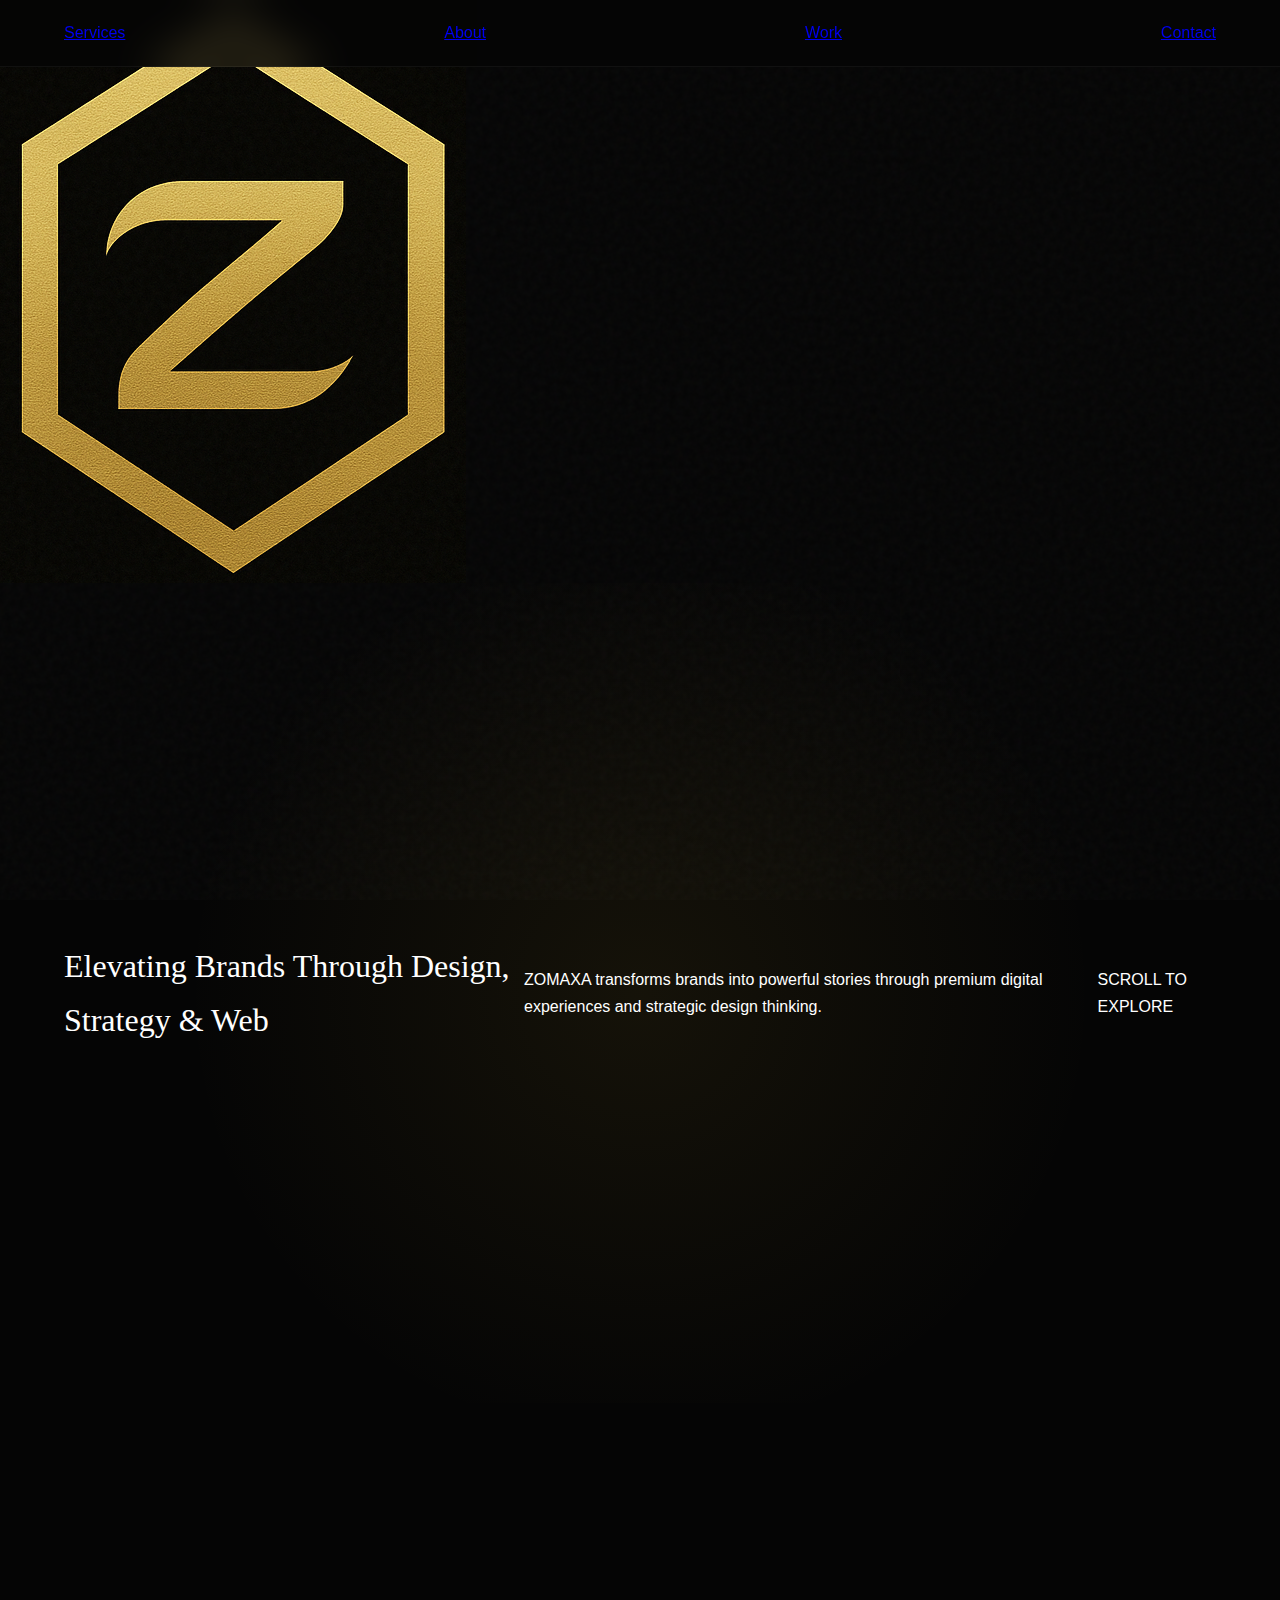
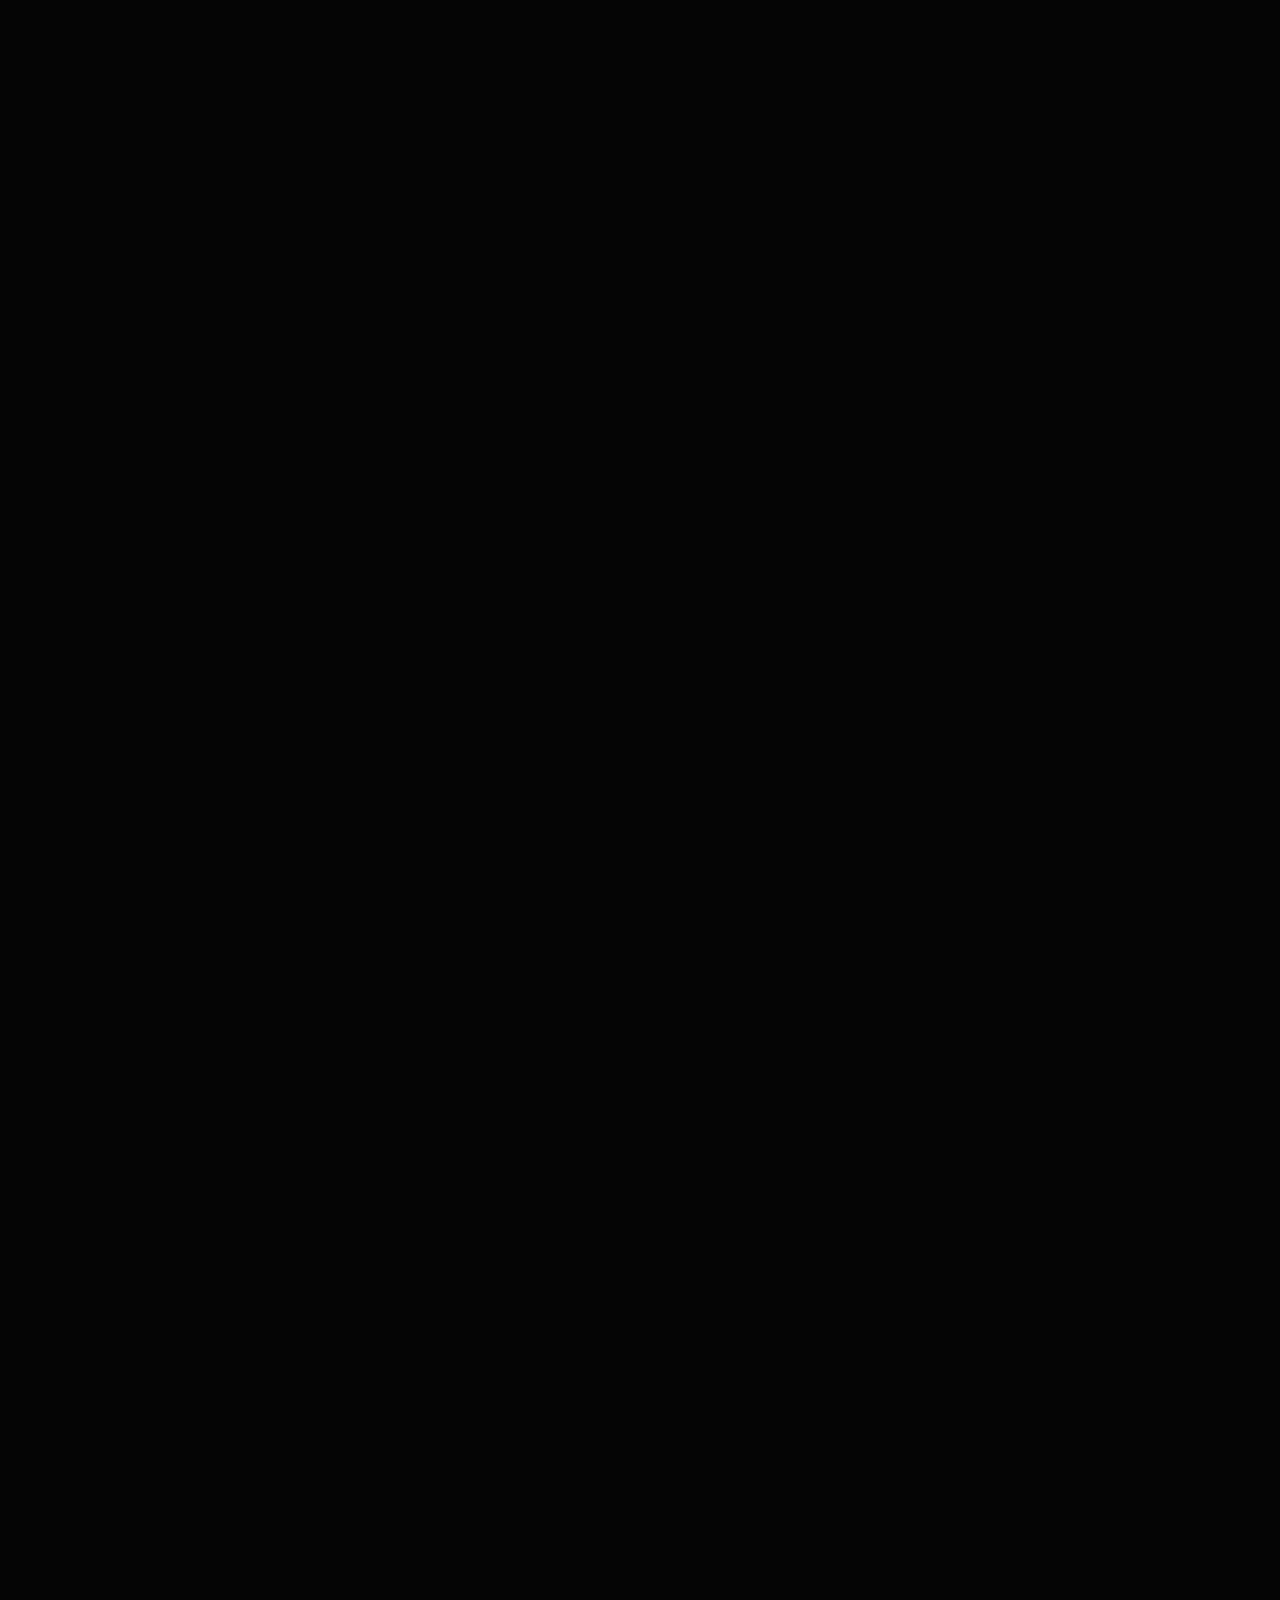
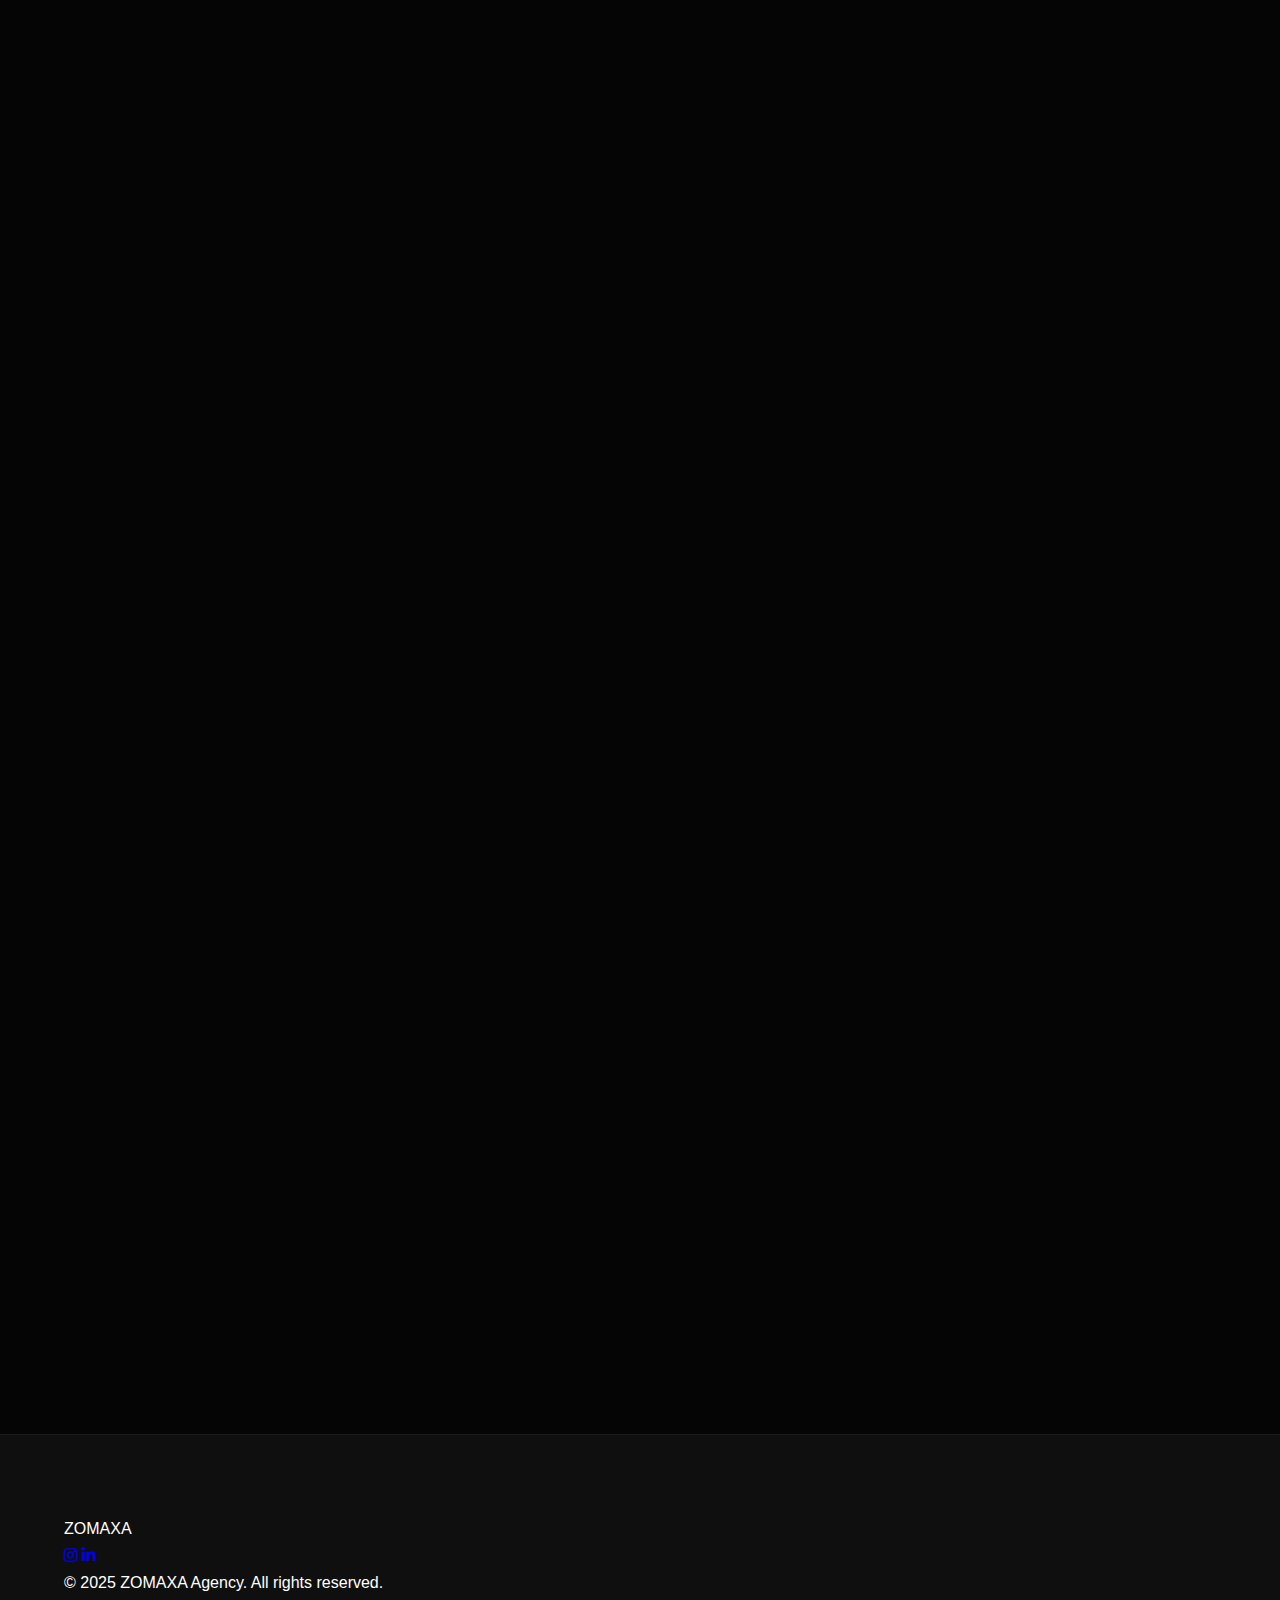
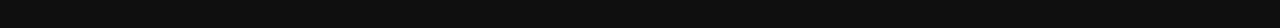
<file: index.html>
<!DOCTYPE html>
<html lang="en">
<head>
    <meta charset="UTF-8">
    <meta name="viewport" content="width=device-width, initial-scale=1.0">
    <title>ZOMAXA | Premium Creative Agency</title>
    <link rel="stylesheet" href="https://cdnjs.cloudflare.com/ajax/libs/font-awesome/6.4.0/css/all.min.css">
    <link href="https://fonts.googleapis.com/css2?family=Playfair+Display:wght@400;700;800&family=Montserrat:wght@300;400;500;600;700&display=swap" rel="stylesheet">
    <link rel="stylesheet" href="style.css">
    <link rel="icon" href="favicon.ico" type="image/x-icon">
       </head>
<body>
    <!-- Header -->
    <header class="navbar">
  <div class="logo"><img src="/images/ZOMAXA.png" alt="ZOMAXA" /></div>
  <div class="hamburger">
    <span class="bar"></span>
    <span class="bar"></span>
    <span class="bar"></span>
  </div>
  <nav class="nav-menu">
    <a href="#services">Services</a>
    <a href="#about">About</a>
    <a href="#work">Work</a>
    <a href="#contact">Contact</a>
  </nav>
</header>

    <!-- Hero Section -->
    <section class="hero" id="hero">
        <h1>Elevating Brands Through <span>Design</span>, <span>Strategy</span> & <span>Web</span></h1>
        <p>ZOMAXA transforms brands into powerful stories through premium digital experiences and strategic design thinking.</p>
        <div class="scroll-indicator">
            <span>SCROLL TO EXPLORE</span>
            <div class="line"></div>
        </div>
    </section>

    <!-- Services Section -->
    <section class="services" id="services">
        <div class="section-header">
            <h2>What We Do</h2>
            <p>We craft exceptional digital experiences that elevate your brand and drive measurable results.</p>
        </div>
        <div class="services-grid">
            <div class="service-card">
                <div class="service-icon">
                    <i class="fas fa-chess"></i>
                </div>
                <h3>Strategy</h3>
                <p>Data-driven brand strategies that position you for market leadership and sustainable growth.</p>
            </div>
            <div class="service-card">
                <div class="service-icon">
                    <i class="fas fa-paint-brush"></i>
                </div>
                <h3>Design</h3>
                <p>Award-winning visual design that communicates your unique value proposition with elegance.</p>
            </div>
            <div class="service-card">
                <div class="service-icon">
                    <i class="fas fa-video"></i>
                </div>
                <h3>Reels</h3>
                <p>Captivating short-form video content designed for maximum engagement and brand recall.</p>
            </div>
            <div class="service-card">
                <div class="service-icon">
                    <i class="fas fa-laptop-code"></i>
                </div>
                <h3>Web</h3>
                <p>High-performance websites and digital platforms engineered for seamless user experiences.</p>
            </div>
            <div class="service-card">
                <div class="service-icon">
                    <i class="fas fa-crown"></i>
                </div>
                <h3>Branding</h3>
                <p>Comprehensive brand identity systems that resonate with your target audience across all touchpoints.</p>
            </div>
        </div>
    </section>

    <!-- About Section -->
    <section class="about" id="about">
        <div class="about-container">
            <div class="about-content">
                <h2>About ZOMAXA</h2>
                <p>
                ZOMAXA is a creative agency built for modern brands that want to stand out with intention. We blend strategy, design, photography, and web to deliver bold, luxurious experiences — online and beyond. From scroll-stopping content to custom websites and brand identities, we handle the full creative journey. Led by Shaarif, with core teammates Muhammed and Faris, our small team moves fast, thinks sharp, and delivers visuals and systems that work. At ZOMAXA, every brand becomes a statement.</p>
                
                <div class="about-stats">
                    <div class="stat-item">
                        <div class="stat-value">1</div>
                        <div class="stat-label">Years Experience</div>
                    </div>
                    <div class="stat-item">
                        <div class="stat-value">5+</div>
                        <div class="stat-label">Projects</div>
                    </div>
                    <div class="stat-item">
                        <div class="stat-value">98%</div>
                        <div class="stat-label">Client Retention</div>
                    </div>
                </div>
            </div>
            
            <div class="about-visual">
                <div class="visual-element">
                    <div style="font-size: 4rem; color: rgba(212, 175, 55, 0.2);">Z</div>
                </div>
            </div>
        </div>
    </section>

    <!-- Work Section -->
    <section class="work" id="work">
        <div class="section-header">
            <h2>Our Work</h2>
            <p>Explore our portfolio of transformative brand experiences</p>
        </div>
        <div class="work-grid">
            <div class="project-card">
                <div class="project-image">C</div>
                <div class="project-overlay">
                    <h3>Cosmatrix</h3>
                    <p>Complete brand identity and e-commerce experience for luxury beauty brand</p>
                    <div class="project-tags">
                        <span class="tag">Branding</span>
                        <span class="tag">Web Design</span>
                        <span class="tag">E-commerce</span>
                    </div>
                </div>
            </div>
            <div class="project-card">
                <div class="project-image">A</div>
                <div class="project-overlay">
                    <h3>Aurum Financial</h3>
                    <p>Corporate identity and responsive web platform for investment firm</p>
                    <div class="project-tags">
                        <span class="tag">Strategy</span>
                        <span class="tag">UI/UX</span>
                        <span class="tag">Development</span>
                    </div>
                </div>
            </div>
            <div class="project-card">
                <div class="project-image">V</div>
                <div class="project-overlay">
                    <h3>Voyager Travel</h3>
                    <p>Digital rebrand and booking experience for boutique travel agency</p>
                    <div class="project-tags">
                        <span class="tag">Rebranding</span>
                        <span class="tag">Web App</span>
                        <span class="tag">Content</span>
                    </div>
                </div>
            </div>
            <div class="project-card">
                <div class="project-image">N</div>
                <div class="project-overlay">
                    <h3>Noir Restaurant</h3>
                    <p>Complete identity and digital presence for Michelin-star restaurant</p>
                    <div class="project-tags">
                        <span class="tag">Branding</span>
                        <span class="tag">Social Media</span>
                        <span class="tag">Motion</span>
                    </div>
                </div>
            </div>
        </div>
    </section>

    <!-- Contact Section -->
    <section class="contact" id="contact">
        <div class="contact-container">
            <div class="contact-info">
                <h2>Get In Touch</h2>
                <p>Ready to elevate your brand? Reach out to discuss how we can transform your digital presence.</p>
                
                <div class="contact-details">
                    <div class="contact-item">
                        <div class="contact-icon">
                            <i class="fas fa-map-marker-alt"></i>
                        </div>
                        <div class="contact-text">
                            <h4>Location</h4>
                            <p>Bangalore,India</p>
                            <p>bhatkal,karnataka,India</p>
                        </div>
                    </div>
                    
                    <div class="contact-item">
                        <div class="contact-icon">
                            <i class="fas fa-envelope"></i>
                        </div>
                        <div class="contact-text">
                            <h4>Email</h4>
                            <p><a href="mailto:zomaxa.agency@gmail.com">zomaxa.agency@gmail.com</a></p>
                        </div>
                    </div>
                    
                    <div class="contact-item">
                        <div class="contact-icon">
                            <i class="fas fa-phone-alt"></i>
                        </div>
                        <div class="contact-text">
                            <h4>Phone</h4>
                            <p><a href="tel:+918904198424">+91 8904198424</a></p>
                        </div>
                    </div>
                    
                    <div class="contact-item">
                        <div class="contact-icon">
                            <i class="fab fa-instagram"></i>
                        </div>
                        <div class="contact-text">
                            <h4>Instagram</h4>
                            <p><a href="https://instagram.com/zomaxa.media" target="_blank">@zomaxa.media</a></p>
                        </div>
                    </div>
                </div>
            </div>
            
            <div class="contact-form">
                <form action="https://formsubmit.co/zomaxa.agency@gmail.com" method="POST">
                  <!-- Prevent spam & customize -->
                  <input type="hidden" name="_captcha" value="false">
                  <input type="hidden" name="_template" value="box">
                  <input type="hidden" name="_autoresponse" value="Thank you for contacting ZOMAXA. We'll get back to you soon.">

                  <div class="form-group">
                    <label for="name">Full Name</label>
                    <input type="text" id="name" name="name" class="form-control" placeholder="Enter your name" required>
                  </div>

                  <div class="form-group">
                    <label for="email">Email Address</label>
                    <input type="email" id="email" name="email" class="form-control" placeholder="Enter your email" required>
                  </div>

                  <div class="form-group">
                    <label for="subject">Subject</label>
                    <input type="text" id="subject" name="subject" class="form-control" placeholder="What is this regarding?" required>
                  </div>

                  <div class="form-group">
                    <label for="message">Message</label>
                    <textarea id="message" name="message" class="form-control" placeholder="Tell us about your project" required></textarea>
                  </div>

                  <button type="submit" class="submit-btn">Send Message</button>
                </form>
            </div>
        </div>
    </section>

    <!-- CTA Section -->
    <section class="cta">
        <h2>Ready to Elevate Your Brand?</h2>
        <p>Connect with us on Instagram to discuss how we can transform your digital presence.</p>
        <a href="https://www.instagram.com/zomaxa.media" target="_blank" class="cta-button">
            <i class="fab fa-instagram"></i> DM Us on Instagram
        </a>
    </section>

    <!-- Footer -->
    <footer>
        <div class="footer-content">
            <div class="footer-logo">ZOMAXA</div>
            <div class="social-links">
                <a href="https://www.instagram.com/zomaxa.media" target="_blank" ><i class="fab fa-instagram"></i></a>
                <a href="https://www.linkedin.com/in/zomaxa-agency-ba5084372/" target="_blank"><i class="fab fa-linkedin-in"></i></a>
            </div>
            <div class="copyright">
                &copy; 2025 ZOMAXA Agency. All rights reserved.
            </div>
        </div>
    </footer>
    <!-- Scripts -->
    <script src="script.js"></script>
</body>
</html>
</file>
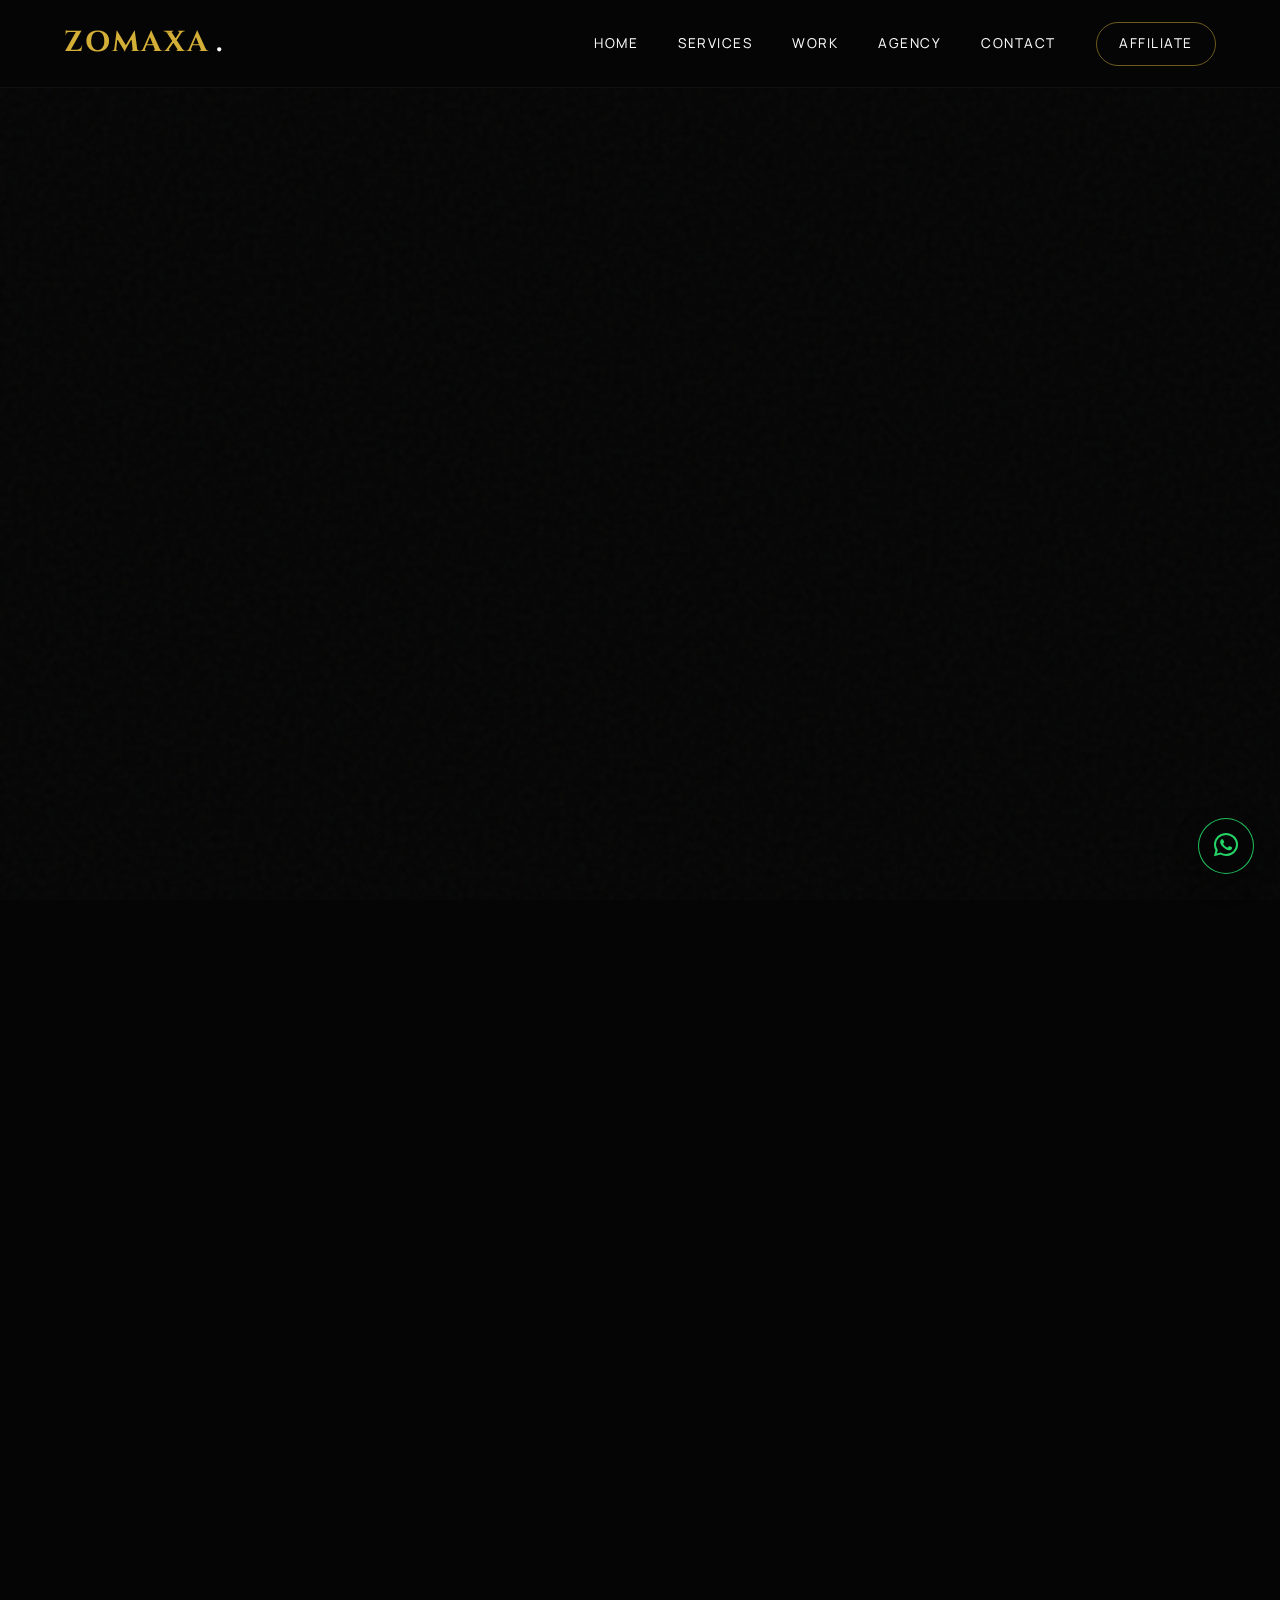
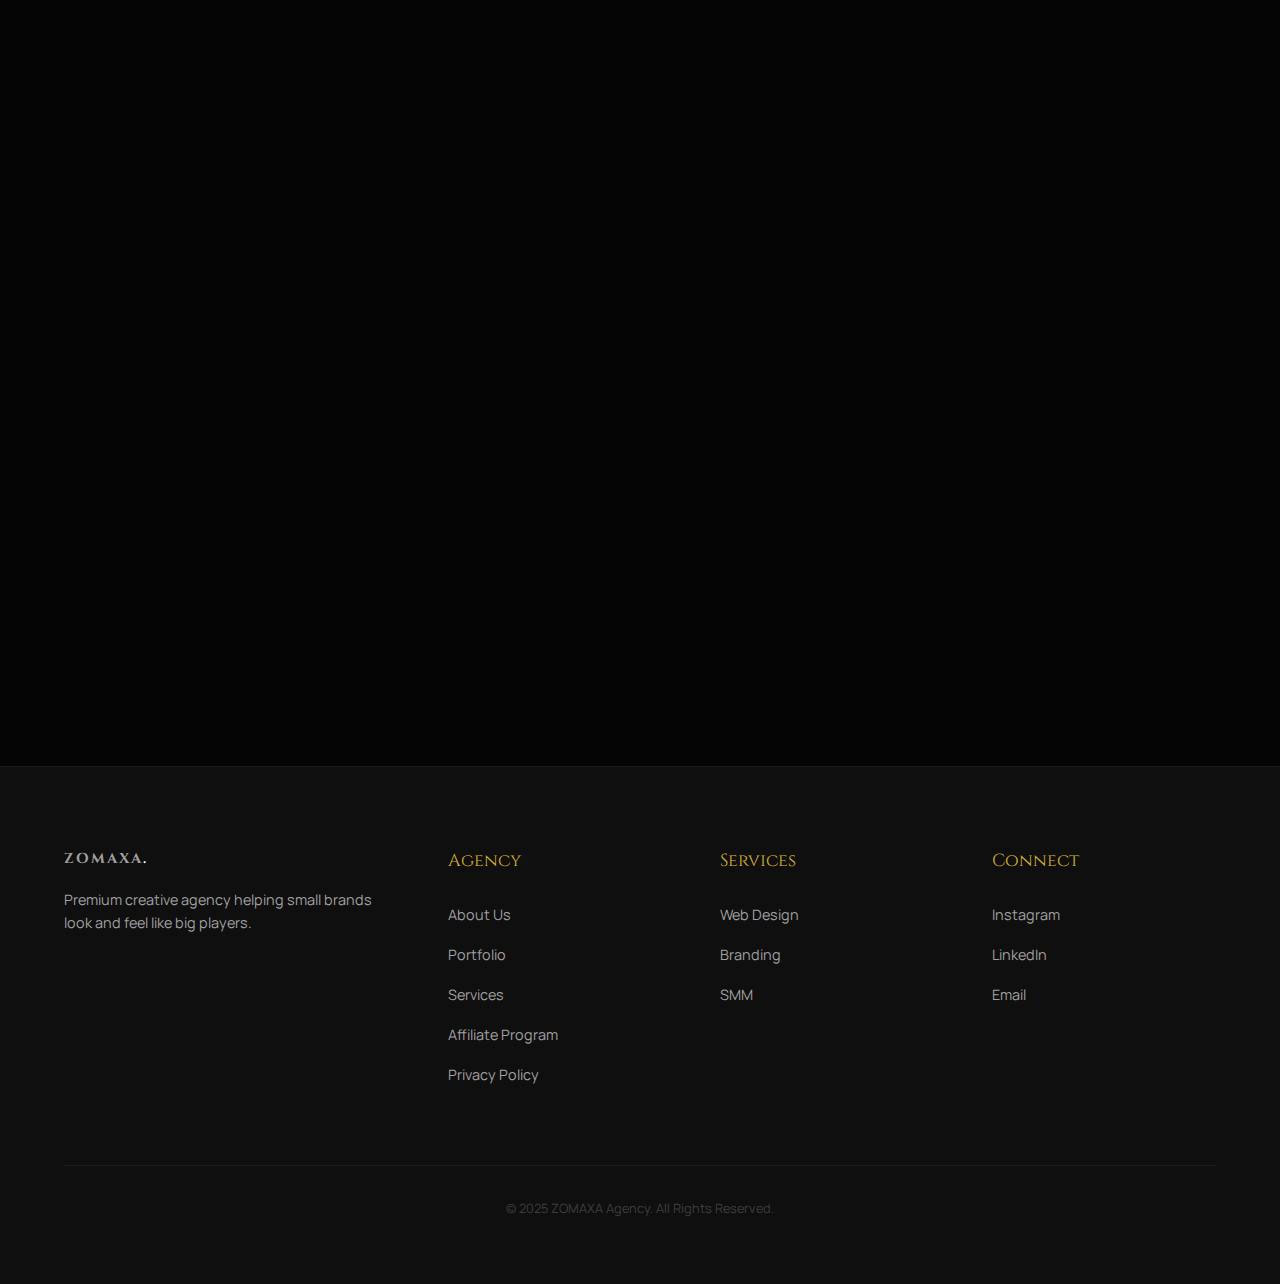
<file: about.html>
<!DOCTYPE html>
<html lang="en">
<head>
    <meta charset="UTF-8">
    <meta name="viewport" content="width=device-width, initial-scale=1.0">
    <title>About The Agency | ZOMAXA</title>
    <link rel="stylesheet" href="https://cdnjs.cloudflare.com/ajax/libs/font-awesome/6.4.0/css/all.min.css">
    <link href="https://fonts.googleapis.com/css2?family=Cinzel:wght@400;500;600;700&family=Manrope:wght@200;300;400;500;600;700&display=swap" rel="stylesheet">
    <link rel="stylesheet" href="style.css">
    <link rel="icon" href="data:image/svg+xml,<svg xmlns=%22http://www.w3.org/2000/svg%22 viewBox=%220 0 100 100%22><text y=%22.9em%22 font-size=%2290%22 fill=%22%23D4AF37%22>Z</text></svg>">
</head>
<body>
    <nav>
        <a href="index.html" class="logo">ZOMAXA<span class="dot">.</span></a>
        <div class="mobile-toggle" onclick="toggleMenu()"><i class="fas fa-bars"></i></div>
        <div class="nav-links">
            <a href="index.html" class="nav-item">Home</a>
            <a href="services.html" class="nav-item">Services</a>
            <a href="work.html" class="nav-item">Work</a>
            <a href="about.html" class="nav-item">Agency</a>
            <a href="contact.html" class="nav-item">Contact</a>
            <a href="affiliate.html" class="nav-item cta-link">Affiliate</a>
        </div>
    </nav>
    <main class="page-section">
        <div class="container">
            <div class="about-layout">
                <div class="about-text">
                    <h2 style="font-size: 2.5rem; margin-bottom: 1.5rem; font-family: 'Cinzel', serif;">The Agency</h2>
                    <p style="color: var(--text-muted); margin-bottom: 1.2rem;">ZOMAXA was started with a simple belief: small brands deserve the kind of polish and clarity people expect from big names.</p>
                    <p style="color: var(--text-muted); margin-bottom: 1.5rem;">Our rule is “less, but better.” We cut out clutter, extra sections, and over-explaining — and keep what moves your brand forward.</p>
                    <div class="stats-row">
                        <div class="stat"><h3 class="stat-number" data-target="5">0</h3><span>Projects shipped</span></div>
                        <div class="stat"><h3 class="stat-number" data-target="100">0</h3><span>Client satisfaction</span></div>
                        <div class="stat"><h3 class="stat-number" data-target="2">0</h3><span>Cities served</span></div>
                    </div>
                </div>
                <div class="about-visual">
                    <span class="large-z">Z</span>
                    <span class="est">EST. 2025 · IN</span>
                </div>
            </div>

            <div class="section-header" style="margin-top: 3rem;">
                <h2>Meet the Core Team</h2>
                <p>Three different minds, one shared obsession: clean, effective work.</p>
            </div>

            <div class="team-grid" style="margin-bottom: 5rem;">
                <div class="team-card">
                    <div class="team-avatar"><i class="fas fa-user"></i></div>
                    <h3 class="team-name">Shaarif</h3>
                    <p class="team-role">Founder & Developer</p>
                    <p class="team-note">Leads strategy, Web development, and overall project management.</p>
                </div>
                <div class="team-card">
                    <div class="team-avatar"><i class="fas fa-bullhorn"></i></div>
                    <h3 class="team-name">Muhammed</h3>
                    <p class="team-role">Social Media Manager</p>
                    <p class="team-note">Handles content planning, posting schedules, and engagement across platforms.</p>
                </div>
                <div class="team-card">
                    <div class="team-avatar"><i class="fas fa-paint-brush"></i></div>
                    <h3 class="team-name">Faris</h3>
                    <p class="team-role">Creative Director</p>
                    <p class="team-note">Makes sure visuals stay consistent, premium, and on-brand across everything.</p>
                </div>
            </div>

            <div class="section-header">
                <h2>Join Our Collective</h2>
                <p>Have a digital skill and care about quality? We’re always open to new collaborators.</p>
            </div>
            <div class="join-team-container">
                <form id="joinTeamForm" class="affiliate-form">
                    <div class="form-group">
                        <label class="form-label">Your Name</label>
                        <input type="text" id="job-name" class="form-input" placeholder="Enter your full name" required>
                    </div>
                    <div class="form-group">
                        <label class="form-label">Skill / Role</label>
                        <input type="text" id="job-role" class="form-input" placeholder="e.g. Graphic Designer, SEO Expert" required>
                    </div>
                    <div class="form-group full-width">
                        <label class="form-label">Portfolio Link (Optional)</label>
                        <input type="url" id="job-link" class="form-input" placeholder="https://yourportfolio.com">
                    </div>
                    <div class="form-group full-width" style="margin-bottom:0;">
                        <button type="submit" class="btn-submit"><i class="fab fa-whatsapp"></i> Apply via WhatsApp</button>
                    </div>
                </form>
            </div>

            <div class="testimonials-wrap">
                <div class="section-header" style="margin-top: 5rem; margin-bottom: 3rem;">
                    <h2>What People Say</h2>
                </div>
                <div class="test-grid" style="display: grid; grid-template-columns: repeat(auto-fit, minmax(300px, 1fr)); gap: 2rem;">
                    <div class="test-card" style="background:var(--surface); padding:2rem; border:1px solid rgba(255,255,255,0.05);">
                        <div class="quote-mark" style="color:var(--gold); font-size:1.5rem; margin-bottom:1rem;"><i class="fas fa-quote-right"></i></div>
                        <p class="test-quote" style="color:var(--text-muted); font-style:italic; margin-bottom:1rem;">“The website finally feels like our brand. Clean, modern, and something we’re proud to send to clinics and customers.”</p>
                        <div class="test-name" style="font-weight:700;">Team Glowtiqa</div>
                        <div class="test-role" style="font-size:0.8rem; color:var(--gold);">Skincare Brand</div>
                    </div>
                    <div class="test-card" style="background:var(--surface); padding:2rem; border:1px solid rgba(255,255,255,0.05);">
                        <div class="quote-mark" style="color:var(--gold); font-size:1.5rem; margin-bottom:1rem;"><i class="fas fa-quote-right"></i></div>
                        <p class="test-quote" style="color:var(--text-muted); font-style:italic; margin-bottom:1rem;">“Communication was clear from start to finish. They handled both design and dev, so we didn’t have to manage five different people.”</p>
                        <div class="test-name" style="font-weight:700;">Shaa Trading</div>
                        <div class="test-role" style="font-size:0.8rem; color:var(--gold);">Distributor · Skincare & Wellness</div>
                    </div>
                </div>
            </div>
        </div>
    </main>
    <footer>
        <div class="container" style="padding: 0; padding-bottom: 2rem;">
            <div class="footer-grid">
                <div class="footer-col">
                    <a href="index.html" class="logo" style="margin-bottom: 1rem; display: block;">ZOMAXA<span class="dot">.</span></a>
                    <p style="color: var(--text-muted); font-size: 0.9rem; line-height: 1.6;">Premium creative agency helping small brands look and feel like big players.</p>
                </div>
                <div class="footer-col">
                    <h4>Agency</h4>
                    <ul><li><a href="about.html">About Us</a></li><li><a href="work.html">Portfolio</a></li><li><a href="services.html">Services</a></li><li><a href="affiliate.html">Affiliate Program</a></li><li><a href="policy.html">Privacy Policy</a></li></ul>
                </div>
                <div class="footer-col">
                    <h4>Services</h4>
                    <ul><li><a href="services.html">Web Design</a></li><li><a href="services.html">Branding</a></li><li><a href="services.html">SMM</a></li></ul>
                </div>
                <div class="footer-col">
                    <h4>Connect</h4>
                    <ul><li><a href="https://instagram.com/zomaxa.media" target="_blank">Instagram</a></li><li><a href="https://www.linkedin.com/in/zomaxa-agency-ba5084372/" target="_blank">LinkedIn</a></li><li><a href="mailto:zomaxa.agency@gmail.com">Email</a></li></ul>
                </div>
            </div>
            <div class="footer-bottom">&copy; 2025 ZOMAXA Agency. All Rights Reserved.</div>
        </div>
    </footer>
    <a href="https://wa.me/918904198424" class="whatsapp-sticky" target="_blank" aria-label="Chat on WhatsApp"><i class="fab fa-whatsapp"></i></a>
    <script src="script.js"></script>
</body>
</html>
</file>
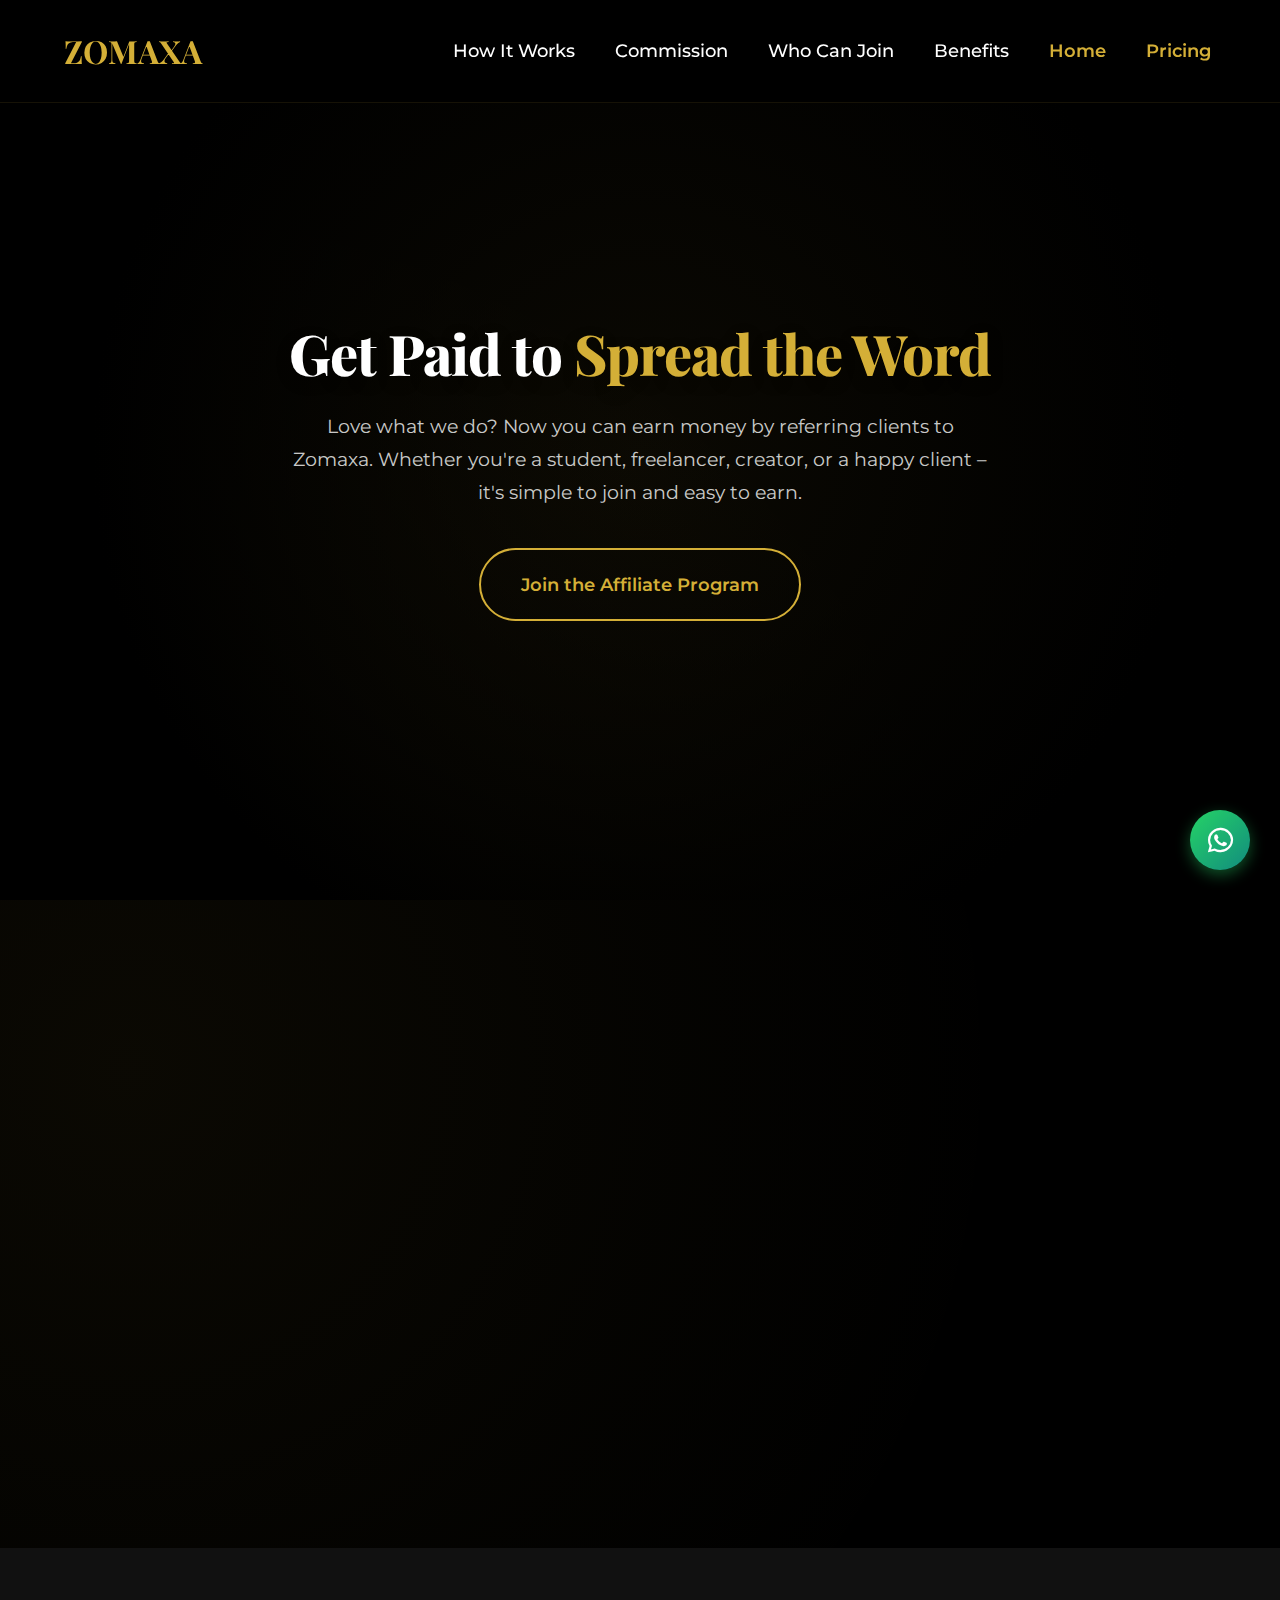
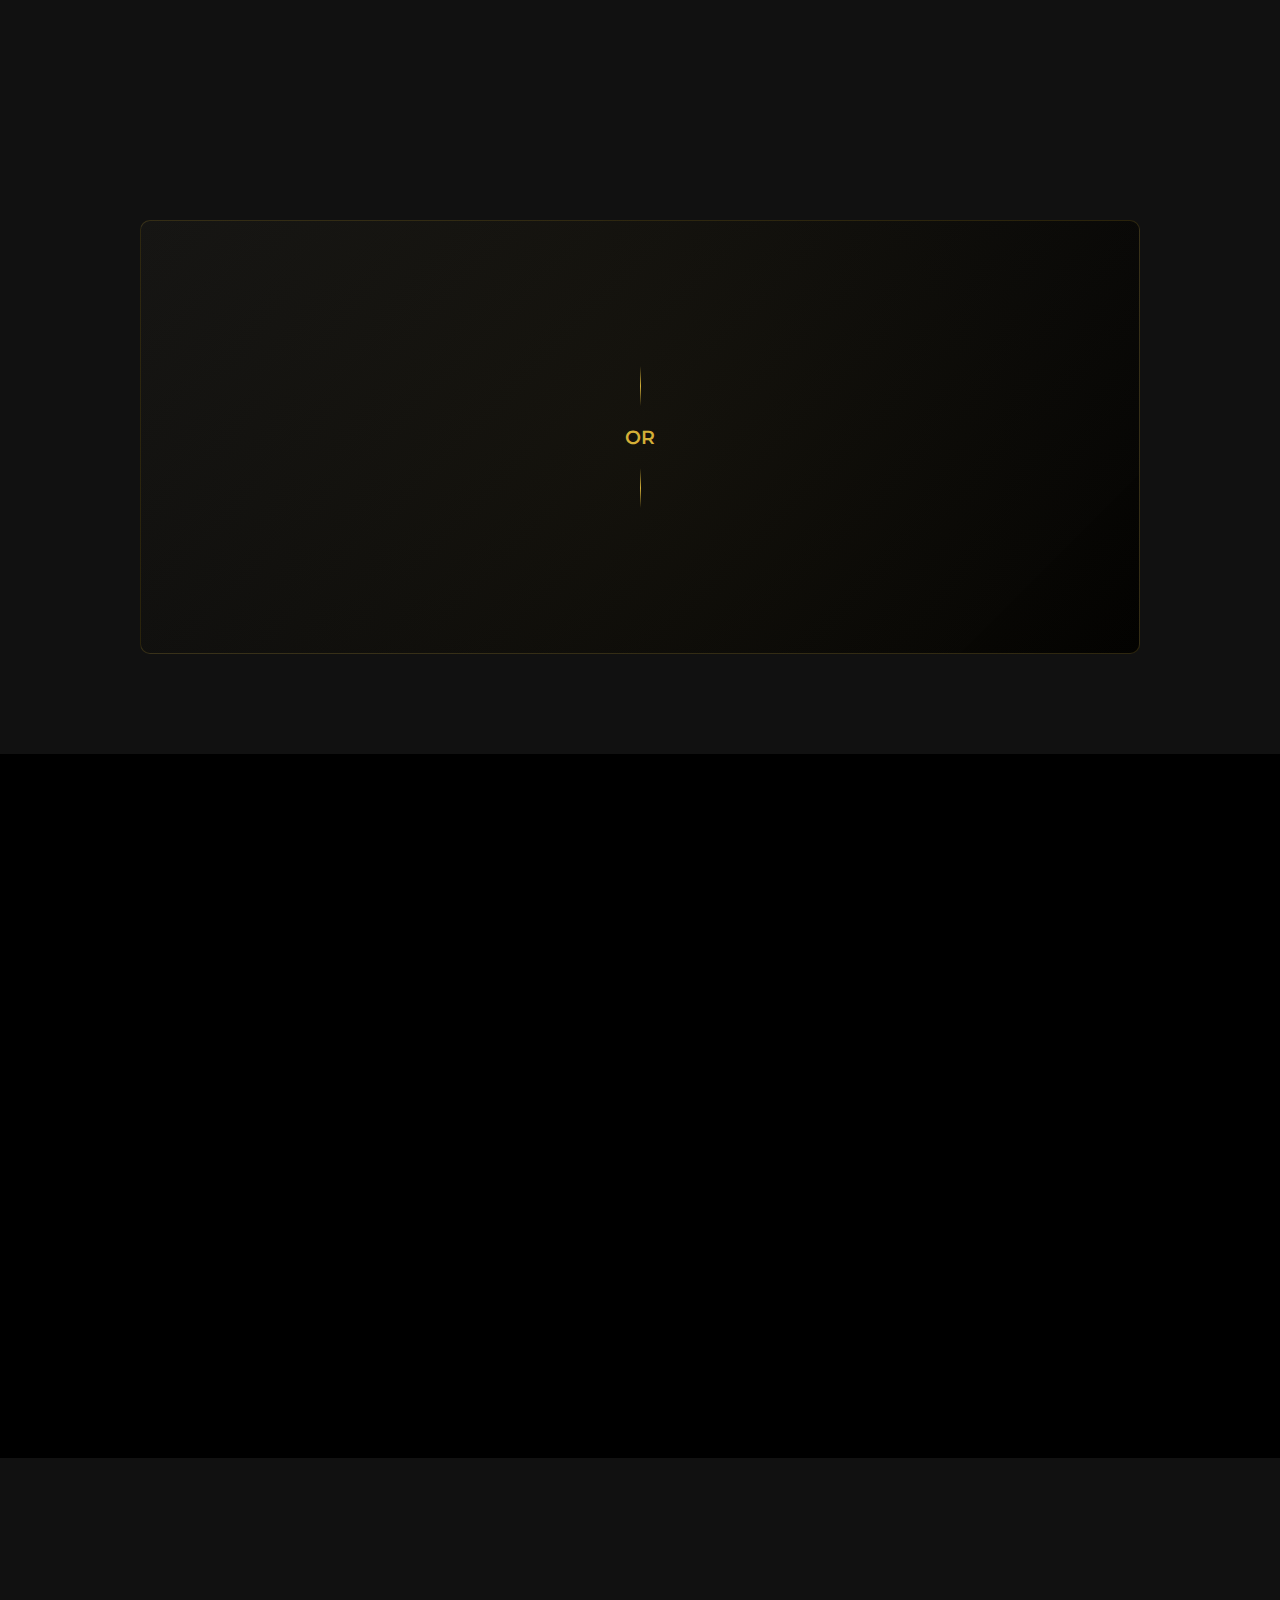
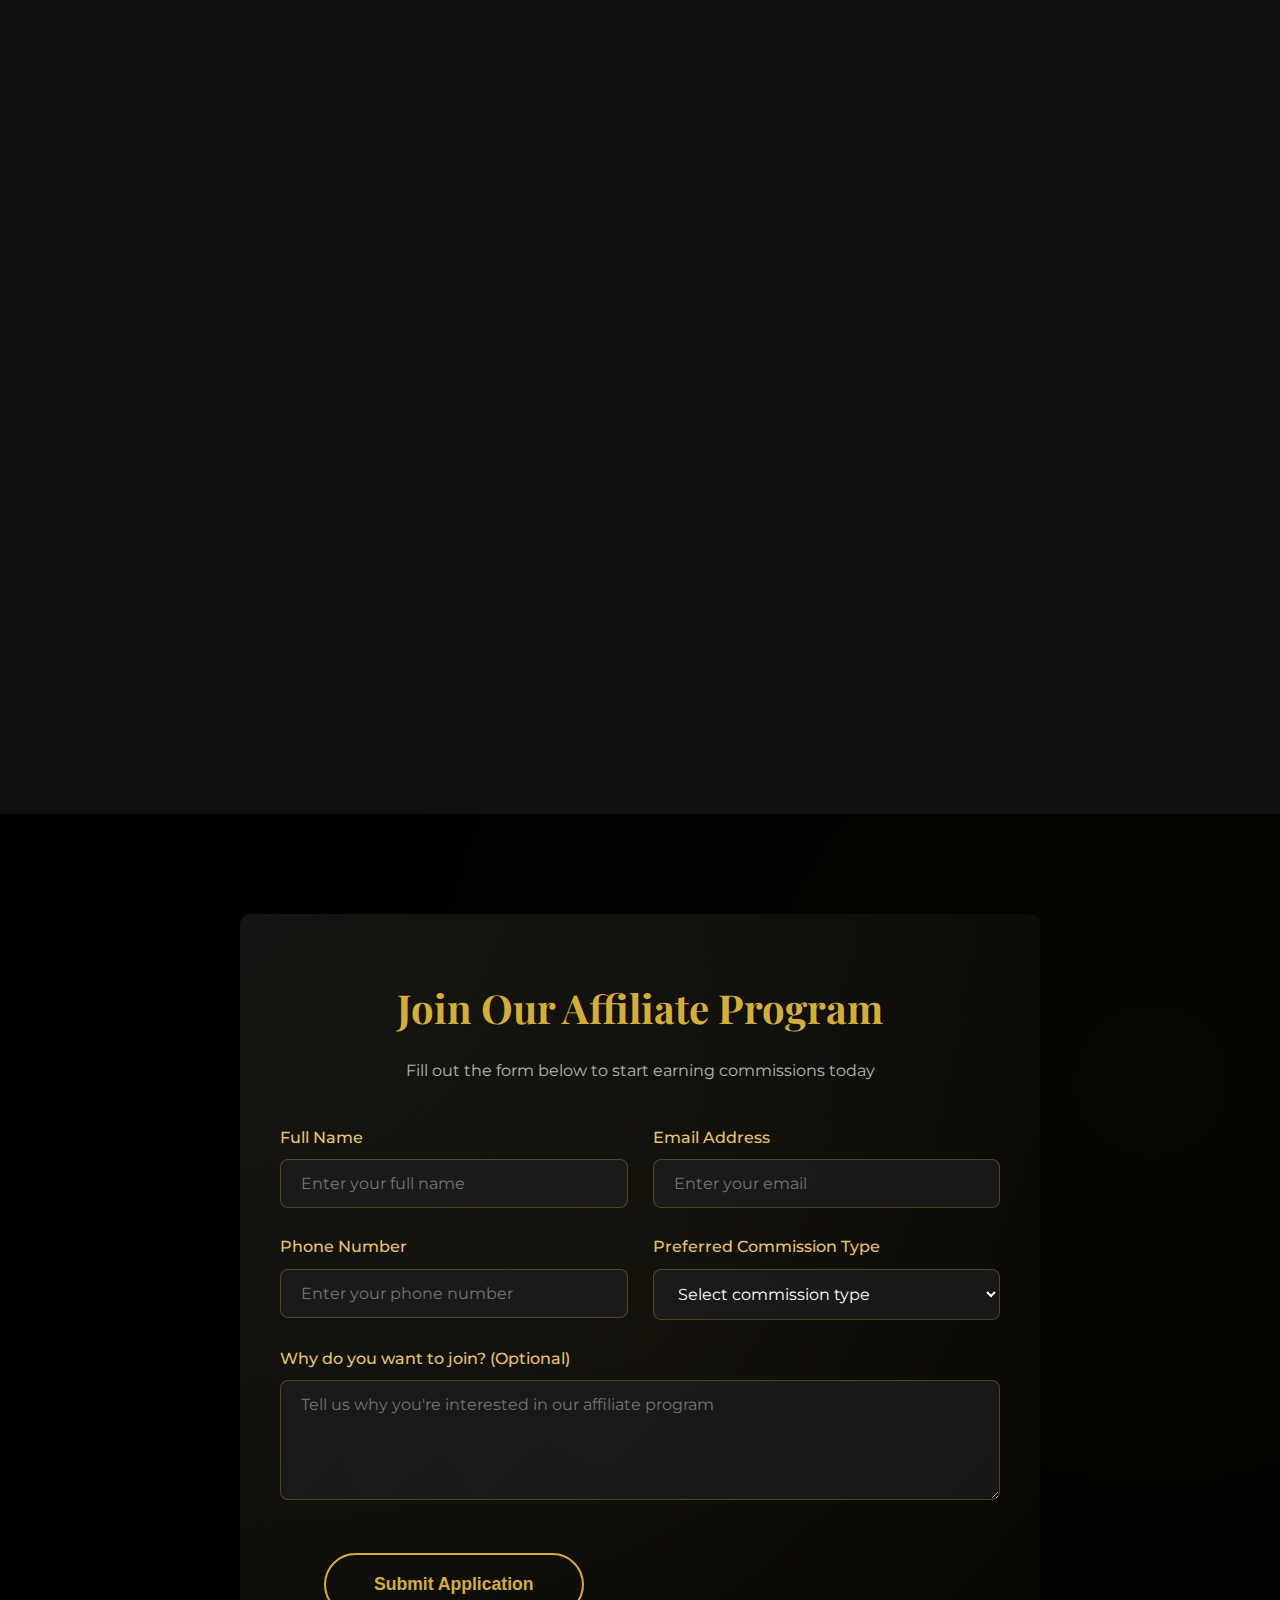
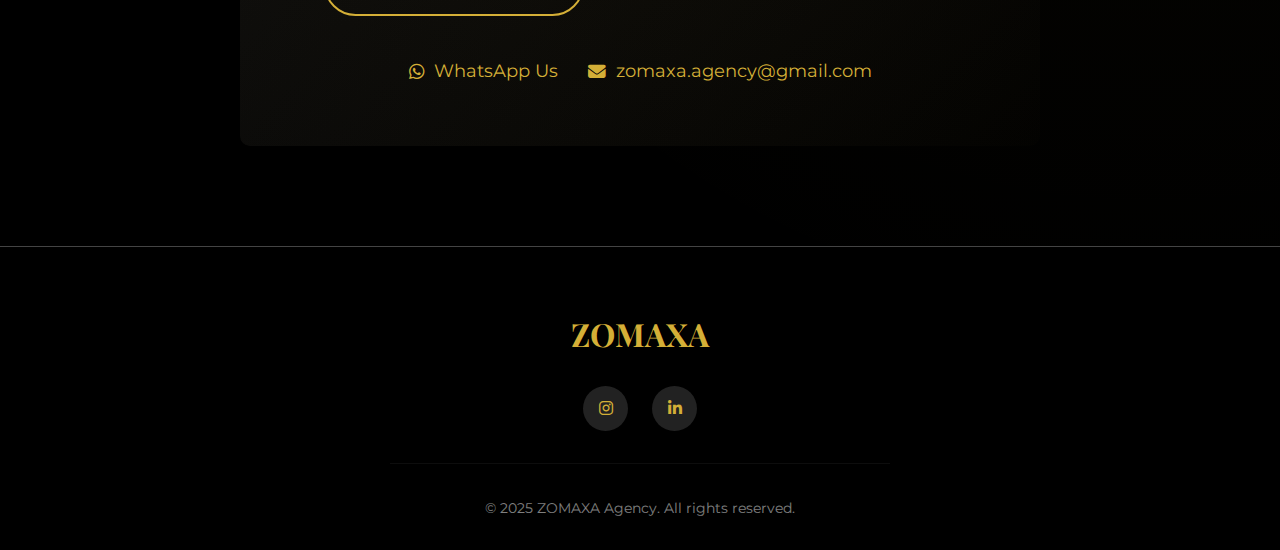
<file: affiliate.html>
<!DOCTYPE html>
<html lang="en">
<head>
    <meta charset="UTF-8">
    <meta name="viewport" content="width=device-width, initial-scale=1.0">
    <title>Zomaxa Affiliate Program | Earn By Referring Clients</title>
    <link rel="stylesheet" href="https://cdnjs.cloudflare.com/ajax/libs/font-awesome/6.4.0/css/all.min.css">
    <link href="https://fonts.googleapis.com/css2?family=Playfair+Display:wght@400;700;800&family=Montserrat:wght@300;400;500;600;700&display=swap" rel="stylesheet">
    <link rel="icon" href="data:image/svg+xml,<svg xmlns=%22http://www.w3.org/2000/svg%22 viewBox=%220 0 100 100%22><text y=%22.9em%22 font-size=%2290%22>💰</text></svg>">
    <style>
        :root {
            --gold: #D4AF37;
            --gold-light: #E6C567;
            --gold-dark: #B8860B;
            --black: #000000;
            --dark-gray: #111111;
            --mid-gray: #222222;
            --light-gray: #444444;
            --white: #FFFFFF;
            --success: #4CAF50;
        }
        
        * {
            margin: 0;
            padding: 0;
            box-sizing: border-box;
        }
        
        body {
            font-family: 'Montserrat', sans-serif;
            background-color: var(--black);
            color: var(--white);
            overflow-x: hidden;
            line-height: 1.7;
            background-image: 
                radial-gradient(circle at 10% 20%, rgba(212, 175, 55, 0.05) 0%, transparent 20%),
                radial-gradient(circle at 90% 80%, rgba(212, 175, 55, 0.03) 0%, transparent 20%);
        }
        
        /* Header & Navigation */
        header.navbar {
            display: flex;
            justify-content: space-between;
            align-items: center;
            padding: 1.5rem 5%;
            position: fixed;
            top: 0;
            left: 0;
            right: 0;
            z-index: 1000;
            background-color: rgba(0, 0, 0, 0.9);
            backdrop-filter: blur(10px);
            border-bottom: 1px solid rgba(212, 175, 55, 0.1);
        }
        
        .logo {
            font-family: 'Playfair Display', serif;
            font-size: 2rem;
            font-weight: 700;
            color: var(--gold);
            text-decoration: none;
            display: flex;
            align-items: center;
            gap: 8px;
        }
        
        .hamburger {
            cursor: pointer;
            display: none; /* Hidden by default on desktop */
            flex-direction: column;
            gap: 4px;
            z-index: 1101;
            width: 40px;
            height: 40px;
            justify-content: center;
            align-items: center;
        }
        
        .hamburger .bar {
            width: 28px;
            height: 3px;
            background: var(--gold);
            transition: all 0.3s ease;
            border-radius: 2px;
        }
        
        .nav-menu {
            display: flex;
            gap: 30px;
        }
        
        .nav-menu a {
            color: var(--white);
            text-decoration: none;
            font-weight: 500;
            transition: color 0.3s;
            font-size: 1.1rem;
            position: relative;
            padding: 8px 5px;
        }
        
        .nav-menu a:hover {
            color: var(--gold);
        }
        
        .nav-menu a:after {
            content: '';
            position: absolute;
            width: 0;
            height: 2px;
            bottom: 0;
            left: 0;
            background-color: var(--gold);
            transition: width 0.3s ease;
        }
        
        .nav-menu a:hover:after {
            width: 100%;
        }
        
        /* Hero Section */
        .hero {
            min-height: 100vh;
            display: flex;
            flex-direction: column;
            justify-content: center;
            align-items: center;
            text-align: center;
            padding: 120px 5% 80px;
            position: relative;
            overflow: hidden;
        }
        
        .hero:before {
            content: "";
            position: absolute;
            top: 0;
            left: 0;
            width: 100%;
            height: 100%;
            background: radial-gradient(circle at center, rgba(212, 175, 55, 0.05) 0%, rgba(0, 0, 0, 1) 70%);
            z-index: -1;
        }
        
        .hero h1 {
            font-family: 'Playfair Display', serif;
            font-size: 3.5rem;
            font-weight: 800;
            margin-bottom: 1.5rem;
            max-width: 900px;
            line-height: 1.2;
            letter-spacing: -1px;
            text-shadow: 0 5px 15px rgba(0, 0, 0, 0.3);
        }
        
        .hero h1 span {
            color: var(--gold);
            position: relative;
            display: inline-block;
        }
        
        .hero p {
            font-size: 1.2rem;
            max-width: 700px;
            margin-bottom: 2.5rem;
            color: rgba(255, 255, 255, 0.8);
        }
        
        .cta-button {
            display: inline-flex;
            align-items: center;
            padding: 1.2rem 2.5rem;
            background: transparent;
            color: var(--gold);
            font-size: 1.1rem;
            font-weight: 600;
            border: 2px solid var(--gold);
            border-radius: 50px;
            text-decoration: none;
            transition: all 0.3s ease;
            position: relative;
            overflow: hidden;
            z-index: 1;
            cursor: pointer;
        }
        
        .cta-button:before {
            content: "";
            position: absolute;
            top: 0;
            left: 0;
            width: 0%;
            height: 100%;
            background-color: var(--gold);
            z-index: -1;
            transition: width 0.3s ease;
        }
        
        .cta-button:hover {
            color: var(--black);
        }
        
        .cta-button:hover:before {
            width: 100%;
        }
        
        /* Section Styling */
        .section {
            padding: 100px 5%;
            position: relative;
        }
        
        .section-header {
            text-align: center;
            margin-bottom: 60px;
        }
        
        .section-header h2 {
            font-family: 'Playfair Display', serif;
            font-size: 2.5rem;
            margin-bottom: 1rem;
            color: var(--gold);
            position: relative;
            display: inline-block;
        }
        
        .section-header h2:after {
            content: "";
            position: absolute;
            bottom: -10px;
            left: 50%;
            transform: translateX(-50%);
            width: 50px;
            height: 2px;
            background: var(--gold);
        }
        
        .section-header p {
            max-width: 600px;
            margin: 0 auto;
            color: rgba(255, 255, 255, 0.7);
        }
        
        /* How It Works */
        .steps-container {
            display: flex;
            justify-content: center;
            gap: 30px;
            flex-wrap: wrap;
            max-width: 1200px;
            margin: 0 auto;
        }
        
        .step-card {
            flex: 1;
            min-width: 280px;
            max-width: 350px;
            background: rgba(20, 20, 20, 0.7);
            border: 1px solid rgba(212, 175, 55, 0.2);
            border-radius: 8px;
            padding: 40px 30px;
            text-align: center;
            transition: all 0.4s ease;
            backdrop-filter: blur(10px);
            box-shadow: 0 10px 30px rgba(0, 0, 0, 0.3);
        }
        
        .step-card:hover {
            transform: translateY(-10px);
            border-color: var(--gold);
            box-shadow: 0 15px 40px rgba(212, 175, 55, 0.2);
        }
        
        .step-number {
            width: 60px;
            height: 60px;
            display: flex;
            align-items: center;
            justify-content: center;
            margin: 0 auto 25px;
            background: rgba(212, 175, 55, 0.1);
            color: var(--gold);
            font-size: 1.8rem;
            font-weight: 700;
            border-radius: 50%;
            border: 2px solid var(--gold);
        }
        
        .step-card h3 {
            font-size: 1.5rem;
            margin-bottom: 15px;
            color: var(--gold-light);
        }
        
        .step-card p {
            color: rgba(255, 255, 255, 0.7);
            font-size: 1rem;
        }
        
        /* Commission Structure */
        .commission-container {
            background: linear-gradient(135deg, rgba(20,20,20,0.9) 0%, rgba(0,0,0,0.95) 100%);
            border: 1px solid rgba(212, 175, 55, 0.2);
            border-radius: 10px;
            padding: 60px;
            max-width: 1000px;
            margin: 0 auto;
            position: relative;
            overflow: hidden;
        }
        
        .commission-container::before {
            content: "";
            position: absolute;
            top: -50%;
            left: -50%;
            right: -50%;
            bottom: -50%;
            background: radial-gradient(circle, rgba(212, 175, 55, 0.05) 0%, rgba(0,0,0,0) 70%);
            z-index: 0;
            animation: rotate 20s linear infinite;
        }
        
        @keyframes rotate {
            from { transform: rotate(0deg); }
            to { transform: rotate(360deg); }
        }
        
        .commission-content {
            position: relative;
            z-index: 2;
            display: flex;
            flex-wrap: wrap;
            gap: 40px;
            align-items: center;
        }
        
        .commission-option {
            flex: 1;
            min-width: 300px;
            padding: 30px;
            background: rgba(30, 30, 30, 0.7);
            border-radius: 8px;
            border: 1px solid rgba(212, 175, 55, 0.2);
            height: 100%;
        }
        
        .commission-option h3 {
            font-size: 1.8rem;
            margin-bottom: 20px;
            color: var(--gold);
            text-align: center;
        }
        
        .commission-list {
            list-style: none;
        }
        
        .commission-list li {
            display: flex;
            justify-content: space-between;
            padding: 15px 0;
            border-bottom: 1px solid rgba(255, 255, 255, 0.05);
        }
        
        .commission-list li:last-child {
            border-bottom: none;
        }
        
        .commission-plan {
            color: var(--white);
            font-weight: 500;
        }
        
        .commission-amount {
            color: var(--gold);
            font-weight: 600;
            font-size: 1.1rem;
        }
        
        .or-divider {
            display: flex;
            flex-direction: column;
            align-items: center;
            justify-content: center;
            color: var(--gold);
            font-weight: 600;
            font-size: 1.2rem;
            position: relative;
            padding: 0 20px;
        }
        
        .or-divider span {
            padding: 15px 0;
        }
        
        .or-divider:before,
        .or-divider:after {
            content: "";
            width: 1px;
            height: 40px;
            background: linear-gradient(to bottom, transparent, var(--gold), transparent);
        }
        
        /* Who Can Join */
        .join-container {
            display: flex;
            justify-content: center;
            gap: 30px;
            flex-wrap: wrap;
            max-width: 1200px;
            margin: 0 auto;
        }
        
        .join-card {
            flex: 1;
            min-width: 250px;
            max-width: 300px;
            background: rgba(20, 20, 20, 0.7);
            border: 1px solid rgba(212, 175, 55, 0.2);
            border-radius: 8px;
            padding: 40px 30px;
            text-align: center;
            transition: all 0.4s ease;
            backdrop-filter: blur(10px);
            box-shadow: 0 10px 30px rgba(0, 0, 0, 0.3);
        }
        
        .join-card:hover {
            transform: translateY(-10px);
            border-color: var(--gold);
            box-shadow: 0 15px 40px rgba(212, 175, 55, 0.2);
        }
        
        .join-icon {
            width: 80px;
            height: 80px;
            display: flex;
            align-items: center;
            justify-content: center;
            margin: 0 auto 25px;
            background: rgba(212, 175, 55, 0.1);
            color: var(--gold);
            font-size: 2.5rem;
            border-radius: 50%;
            border: 1px solid var(--gold);
        }
        
        .join-card h3 {
            font-size: 1.4rem;
            margin-bottom: 15px;
            color: var(--gold-light);
        }
        
        /* Benefits Section */
        .benefits-container {
            display: grid;
            grid-template-columns: repeat(auto-fit, minmax(300px, 1fr));
            gap: 30px;
            max-width: 1200px;
            margin: 0 auto;
        }
        
        .benefit-card {
            background: rgba(20, 20, 20, 0.7);
            border: 1px solid rgba(212, 175, 55, 0.2);
            border-radius: 8px;
            padding: 40px 30px;
            transition: all 0.4s ease;
            backdrop-filter: blur(10px);
            box-shadow: 0 10px 30px rgba(0, 0, 0, 0.3);
        }
        
        .benefit-card:hover {
            transform: translateY(-10px);
            border-color: var(--gold);
            box-shadow: 0 15px 40px rgba(212, 175, 55, 0.2);
        }
        
        .benefit-icon {
            color: var(--gold);
            font-size: 2.5rem;
            margin-bottom: 20px;
        }
        
        .benefit-card h3 {
            font-size: 1.4rem;
            margin-bottom: 15px;
            color: var(--gold-light);
        }
        
        .benefit-card p {
            color: rgba(255, 255, 255, 0.7);
        }
        
        /* Form Section */
        .form-section {
            background: linear-gradient(135deg, rgba(20,20,20,0.9) 0%, rgba(0,0,0,0.95) 100%);
            border-radius: 10px;
            max-width: 800px;
            margin: 0 auto;
            position: relative;
            overflow: hidden;
            padding: 60px 40px;
        }
        
        .form-section::before {
            content: "";
            position: absolute;
            top: -50%;
            left: -50%;
            right: -50%;
            bottom: -50%;
            background: radial-gradient(circle, rgba(212, 175, 55, 0.05) 0%, rgba(0,0,0,0) 70%);
            z-index: 0;
            animation: rotate 20s linear infinite;
        }
        
        .form-container {
            position: relative;
            z-index: 2;
        }
        
        .form-header {
            text-align: center;
            margin-bottom: 40px;
        }
        
        .form-header h2 {
            font-family: 'Playfair Display', serif;
            font-size: 2.5rem;
            margin-bottom: 15px;
            color: var(--gold);
        }
        
        .form-header p {
            color: rgba(255, 255, 255, 0.7);
            max-width: 600px;
            margin: 0 auto;
        }
        
        .affiliate-form {
            display: grid;
            grid-template-columns: 1fr 1fr;
            gap: 25px;
            margin-bottom: 30px;
        }
        
        .form-group {
            position: relative;
        }
        
        .form-group.full-width {
            grid-column: span 2;
        }
        
        .form-group label {
            display: block;
            margin-bottom: 8px;
            font-weight: 500;
            color: var(--gold-light);
        }
        
        .form-group input,
        .form-group select,
        .form-group textarea {
            width: 100%;
            padding: 14px 20px;
            background: rgba(30, 30, 30, 0.7);
            border: 1px solid rgba(212, 175, 55, 0.3);
            border-radius: 8px;
            color: var(--white);
            font-family: 'Montserrat', sans-serif;
            font-size: 1rem;
            transition: all 0.3s ease;
        }
        
        .form-group input:focus,
        .form-group select:focus,
        .form-group textarea:focus {
            outline: none;
            border-color: var(--gold);
            box-shadow: 0 0 0 3px rgba(212, 175, 55, 0.2);
        }
        
        .form-group textarea {
            min-height: 120px;
            resize: vertical;
        }
        
        .form-submit {
            display: flex;
            justify-content: center;
            margin-top: 20px;
        }
        
        .submit-button {
            padding: 1.2rem 3rem;
            background: transparent;
            color: var(--gold);
            font-size: 1.1rem;
            font-weight: 600;
            border: 2px solid var(--gold);
            border-radius: 50px;
            cursor: pointer;
            transition: all 0.3s ease;
            position: relative;
            overflow: hidden;
            z-index: 1;
        }
        
        .submit-button:before {
            content: "";
            position: absolute;
            top: 0;
            left: 0;
            width: 0%;
            height: 100%;
            background-color: var(--gold);
            z-index: -1;
            transition: width 0.3s ease;
        }
        
        .submit-button:hover {
            color: var(--black);
        }
        
        .submit-button:hover:before {
            width: 100%;
        }
        
        .form-success {
            text-align: center;
            padding: 30px;
            background: rgba(30, 30, 30, 0.7);
            border-radius: 8px;
            border: 1px solid var(--success);
            display: none;
        }
        
        .form-success i {
            color: var(--success);
            font-size: 3rem;
            margin-bottom: 20px;
        }
        
        .form-success h3 {
            font-size: 1.8rem;
            margin-bottom: 15px;
            color: var(--success);
        }
        
        /* Contact Info */
        .contact-info {
            display: flex;
            justify-content: center;
            gap: 30px;
            margin-top: 40px;
            flex-wrap: wrap;
        }
        
        .contact-method {
            display: flex;
            align-items: center;
            gap: 10px;
            color: var(--gold);
            text-decoration: none;
            transition: color 0.3s;
            font-size: 1.1rem;
        }
        
        .contact-method:hover {
            color: var(--gold-light);
        }
        
        /* Footer */
        footer {
            padding: 60px 5% 30px;
            background-color: var(--black);
            border-top: 1px solid var(--light-gray);
            text-align: center;
        }
        
        .footer-logo {
            font-family: 'Playfair Display', serif;
            font-size: 2rem;
            font-weight: 700;
            color: var(--gold);
            margin-bottom: 1.5rem;
        }
        
        .social-links {
            display: flex;
            justify-content: center;
            gap: 1.5rem;
            margin-bottom: 2rem;
        }
        
        .social-links a {
            display: flex;
            align-items: center;
            justify-content: center;
            width: 45px;
            height: 45px;
            border-radius: 50%;
            background-color: var(--mid-gray);
            color: var(--gold);
            transition: all 0.3s ease;
            text-decoration: none;
        }
        
        .social-links a:hover {
            background-color: var(--gold);
            color: var(--black);
            transform: translateY(-3px);
        }
        
        .copyright {
            color: rgba(255, 255, 255, 0.5);
            font-size: 0.9rem;
            padding-top: 2rem;
            border-top: 1px solid rgba(255, 255, 255, 0.05);
            width: 100%;
            max-width: 500px;
            margin: 0 auto;
        }
        
        /* WhatsApp Sticky Button */
        .whatsapp-sticky {
            position: fixed;
            bottom: 30px;
            right: 30px;
            z-index: 1000;
            width: 60px;
            height: 60px;
            border-radius: 50%;
            background: linear-gradient(135deg, #25D366, #128C7E);
            display: flex;
            align-items: center;
            justify-content: center;
            color: var(--white);
            font-size: 1.8rem;
            box-shadow: 0 5px 15px rgba(37, 211, 102, 0.4);
            transition: all 0.3s ease;
            animation: pulse 2s infinite;
            text-decoration: none;
        }
        
        .whatsapp-sticky:hover {
            transform: scale(1.1) translateY(-5px);
            box-shadow: 0 8px 25px rgba(37, 211, 102, 0.6);
            animation: none;
        }
        
        @keyframes pulse {
            0% { box-shadow: 0 0 0 0 rgba(37, 211, 102, 0.7); }
            70% { box-shadow: 0 0 0 15px rgba(37, 211, 102, 0); }
            100% { box-shadow: 0 0 0 0 rgba(37, 211, 102, 0); }
        }
        
        /* Responsive Design */
        @media (max-width: 992px) {
            .hero h1 {
                font-size: 2.8rem;
            }
        }
        
        @media (max-width: 768px) {
            .hero {
                padding: 100px 5% 60px;
            }
            
            .hero h1 {
                font-size: 2.2rem;
            }
            
            .section-header h2 {
                font-size: 2rem;
            }
            
            .commission-container {
                padding: 40px 20px;
            }
            
            .form-header h2 {
                font-size: 2rem;
            }
            
            .affiliate-form {
                grid-template-columns: 1fr;
            }
            
            .form-group.full-width {
                grid-column: span 1;
            }
            
            /* Mobile Menu */
            .hamburger {
                display: flex;
            }
            
            .nav-menu {
                position: fixed;
                top: 0;
                right: -100%;
                height: 100vh;
                width: 70%;
                background: var(--dark-gray);
                flex-direction: column;
                align-items: center;
                justify-content: center;
                gap: 40px;
                transition: right 0.4s ease;
                z-index: 1100;
                box-shadow: -5px 0 15px rgba(0,0,0,0.5);
            }
            
            .nav-menu.active {
                right: 0;
            }
            
            .nav-menu a:after {
                display: none;
            }
            
            .hamburger.active .bar:nth-child(1) {
                transform: translateY(7px) rotate(45deg);
            }
            
            .hamburger.active .bar:nth-child(2) {
                opacity: 0;
            }
            
            .hamburger.active .bar:nth-child(3) {
                transform: translateY(-7px) rotate(-45deg);
            }
            
            /* Commission Layout */
            .commission-content {
                flex-direction: column;
            }
            
            .or-divider {
                flex-direction: row;
                padding: 20px 0;
            }
            
            .or-divider span {
                padding: 0 20px;
            }
            
            .or-divider:before,
            .or-divider:after {
                width: 40px;
                height: 1px;
                background: linear-gradient(to right, transparent, var(--gold), transparent);
            }
            
            .commission-option {
                min-width: 100%;
            }
        }
        
        @media (max-width: 480px) {
            .hero h1 {
                font-size: 1.8rem;
            }
            
            .step-card, .join-card, .benefit-card {
                min-width: 100%;
            }
            
            .commission-option {
                min-width: 100%;
                padding: 25px 15px;
                margin-bottom: 20px;
            }
            
            .form-section {
                padding: 40px 20px;
            }
            
            .contact-info {
                flex-direction: column;
                align-items: center;
            }
        }
        .whatsapp-sticky,
.whatsapp-sticky:visited,
.whatsapp-sticky:active,
.whatsapp-sticky:hover,
.contact-method[href^="https://wa.me/"],
.contact-method[href^="https://wa.me/"]:hover,
.contact-method[href^="https://wa.me/"]:active,
.contact-method[href^="https://wa.me/"]:visited {
  text-decoration: none !important;
  outline: none !important;
  border: none !important;
}
    </style>
</head>
<body>
    <!-- Header -->
    <header class="navbar">
        <a href="#hero" class="logo">ZOMAXA</a>
        <div class="hamburger">
            <span class="bar"></span>
            <span class="bar"></span>
            <span class="bar"></span>
        </div>
        <nav class="nav-menu">
            <a href="#how-it-works">How It Works</a>
            <a href="#commission">Commission</a>
            <a href="#who-can-join">Who Can Join</a>
            <a href="#benefits">Benefits</a>
            <a href="index.html" style="color:var(--gold);font-weight:600;">Home</a>
            <a href="price.html" style="color:var(--gold);font-weight:600;">Pricing</a>
        </nav>
    </header>

    <!-- Hero Section -->
    <section class="hero" id="hero">
        <h1>Get Paid to <span>Spread the Word</span></h1>
        <p>Love what we do? Now you can earn money by referring clients to Zomaxa. Whether you're a student, freelancer, creator, or a happy client – it's simple to join and easy to earn.</p>
        <a href="#affiliate-form" class="cta-button">Join the Affiliate Program</a>
    </section>

    <!-- How It Works -->
    <section class="section" id="how-it-works">
        <div class="section-header">
            <h2>How It Works</h2>
            <p>Earn commissions in three simple steps</p>
        </div>
        
        <div class="steps-container">
            <div class="step-card">
                <div class="step-number">1</div>
                <h3>Join the Program</h3>
                <p>Fill out a quick form and get your unique referral code or link.</p>
            </div>
            
            <div class="step-card">
                <div class="step-number">2</div>
                <h3>Share & Refer</h3>
                <p>Tell friends, local businesses, or clients about Zomaxa.</p>
            </div>
            
            <div class="step-card">
                <div class="step-number">3</div>
                <h3>Get Paid</h3>
                <p>Earn cash when they sign up using your link.</p>
            </div>
        </div>
    </section>

    <!-- Commission Structure -->
    <section class="section" id="commission" style="background-color: var(--dark-gray);">
        <div class="section-header">
            <h2>Commission Structure</h2>
            <p>Choose how you want to earn with our flexible options</p>
        </div>
        
        <div class="commission-container">
            <div class="commission-content">
                <div class="commission-option">
                    <h3>One-Time Payouts</h3>
                    <ul class="commission-list">
                        <li>
                            <span class="commission-plan">Starter Plan</span>
                            <span class="commission-amount">₹500</span>
                        </li>
                        <li>
                            <span class="commission-plan">Growth Plan</span>
                            <span class="commission-amount">₹1,000</span>
                        </li>
                        <li>
                            <span class="commission-plan">Elite Plan</span>
                            <span class="commission-amount">₹1,500</span>
                        </li>
                    </ul>
                </div>
                
                <div class="or-divider">
                    <span>OR</span>
                </div>
                
                <div class="commission-option">
                    <h3>Monthly Earnings</h3>
                    <div style="text-align: center; margin-top: 40px;">
                        <div class="commission-amount" style="font-size: 2rem; margin-bottom: 15px;">10-20%</div>
                        <p>of your referral's monthly fee for as long as they stay</p>
                    </div>
                </div>
            </div>
        </div>
    </section>

    <!-- Who Can Join -->
    <section class="section" id="who-can-join">
        <div class="section-header">
            <h2>Who Can Join?</h2>
            <p>This program is open to everyone with a passion for great design</p>
        </div>
        
        <div class="join-container">
            <div class="join-card">
                <div class="join-icon">
                    <i class="fas fa-users"></i>
                </div>
                <h3>Anyone with a Network</h3>
                <p>Share with friends, family, or business contacts</p>
            </div>
            
            <div class="join-card">
                <div class="join-icon">
                    <i class="fas fa-heart"></i>
                </div>
                <h3>Satisfied Customers</h3>
                <p>Our happy clients make the best advocates</p>
            </div>
            
            <div class="join-card">
                <div class="join-icon">
                    <i class="fas fa-graduation-cap"></i>
                </div>
                <h3>Students & Creators</h3>
                <p>Perfect for building your portfolio while earning</p>
            </div>
            
            <div class="join-card">
                <div class="join-icon">
                    <i class="fas fa-user"></i>
                </div>
                <h3>You</h3>
                <p>Yes, you! We'd love to have you on board</p>
            </div>
        </div>
    </section>

    <!-- Benefits -->
    <section class="section" id="benefits" style="background-color: var(--dark-gray);">
        <div class="section-header">
            <h2>What You Get</h2>
            <p>Our affiliate program comes with powerful benefits</p>
        </div>
        
        <div class="benefits-container">
            <div class="benefit-card">
                <div class="benefit-icon">
                    <i class="fas fa-link"></i>
                </div>
                <h3>Personal Referral Link</h3>
                <p>Your unique link to track all your referrals and commissions</p>
            </div>
            
            <div class="benefit-card">
                <div class="benefit-icon">
                    <i class="fas fa-chart-line"></i>
                </div>
                <h3>Dashboard Tracking</h3>
                <p>Real-time tracking of your referrals and earnings (coming soon)</p>
            </div>
            
            <div class="benefit-card">
                <div class="benefit-icon">
                    <i class="fas fa-rupee-sign"></i>
                </div>
                <h3>Easy Payouts</h3>
                <p>Get paid via Cash, UPI or bank transfer with no hassle</p>
            </div>
            
            <div class="benefit-card">
                <div class="benefit-icon">
                    <i class="fas fa-tools"></i>
                </div>
                <h3>Marketing Tools</h3>
                <p>Resources and tips to help you succeed as an affiliate</p>
            </div>
        </div>
    </section>

    <!-- Affiliate Signup Form -->
    <section class="section" id="affiliate-form">
        <div class="form-section">
            <div class="form-container">
                <div class="form-header">
                    <h2>Join Our Affiliate Program</h2>
                    <p>Fill out the form below to start earning commissions today</p>
                </div>
                
                <form class="affiliate-form" action="https://formspree.io/f/mblkggav" method="POST">
                    <div class="form-group">
                        <label for="name">Full Name</label>
                        <input type="text" id="name" name="name" placeholder="Enter your full name" required>
                    </div>
                    
                    <div class="form-group">
                        <label for="email">Email Address</label>
                        <input type="email" id="email" name="email" placeholder="Enter your email" required>
                    </div>
                    
                    <div class="form-group">
                        <label for="phone">Phone Number</label>
                        <input type="tel" id="phone" name="phone" placeholder="Enter your phone number" required>
                    </div>
                    
                    <div class="form-group">
                        <label>Preferred Commission Type</label>
                        <select id="commission-type" name="commission-type" required>
                            <option value="" disabled selected>Select commission type</option>
                            <option value="one-time">One-Time Payouts</option>
                            <option value="monthly">Monthly Earnings</option>
                        </select>
                    </div>

                    <div class="form-group full-width">
                        <label for="message">Why do you want to join? (Optional)</label>
                        <textarea id="message" name="message" placeholder="Tell us why you're interested in our affiliate program"></textarea>
                    </div>
                    
                    <div class="form-submit">
                        <button type="submit" class="submit-button">Submit Application</button>
                    </div>
                </form>
                
                <div class="form-success">
                    <i class="fas fa-check-circle"></i>
                    <h3>Application Submitted!</h3>
                    <p>Thank you for applying to our affiliate program. We'll review your application and contact you.</p>
                </div>
                
                <div class="contact-info">
                    <a href="https://wa.me/+918904198424" class="contact-method">
                        <i class="fab fa-whatsapp"></i> WhatsApp Us
                    </a>
                    <a href="mailto:zomaxa.agency@gmail.com" class="contact-method">
                        <i class="fas fa-envelope"></i> zomaxa.agency@gmail.com
                    </a>
                </div>
            </div>
        </div>
    </section>

    <!-- Footer -->
    <footer>
        <div class="footer-logo">ZOMAXA</div>
        <div class="social-links">
            <a href="https://www.instagram.com/zomaxa.media" target="_blank"><i class="fab fa-instagram"></i></a>
            <a href="https://www.linkedin.com/in/zomaxa-agency-ba5084372/" target="_blank"><i class="fab fa-linkedin-in"></i></a>
        </div>
        <div class="copyright">
            &copy; 2025 ZOMAXA Agency. All rights reserved.
        </div>
    </footer>

    <!-- WhatsApp Sticky Button -->
    <a href="https://wa.me/+918904198424" class="whatsapp-sticky">
        <i class="fab fa-whatsapp"></i>
    </a>

    <!-- Scripts -->
    <script>
        // Mobile menu toggle
        const burger = document.querySelector('.hamburger');
        const menu = document.querySelector('.nav-menu');
        
        burger.addEventListener('click', () => {
            menu.classList.toggle('active');
            burger.classList.toggle('active');
            document.body.classList.toggle('no-scroll');
        });
        
        // Close menu when clicking outside on mobile
        document.addEventListener('click', (e) => {
            if (menu.classList.contains('active') && 
                !menu.contains(e.target) && 
                !burger.contains(e.target)) {
                menu.classList.remove('active');
                burger.classList.remove('active');
                document.body.classList.remove('no-scroll');
            }
        });
        
        // Smooth scrolling for navigation links
        document.querySelectorAll('.nav-menu a').forEach(anchor => {
            anchor.addEventListener('click', function(e) {
                if (this.getAttribute('href').startsWith('#')) {
                    e.preventDefault();
                    const targetId = this.getAttribute('href');
                    const targetElement = document.querySelector(targetId);
                    
                    if (targetElement) {
                        window.scrollTo({
                            top: targetElement.offsetTop - 80,
                            behavior: 'smooth'
                        });
                        
                        // Close mobile menu after click (on mobile)
                        if (menu.classList.contains('active')) {
                            menu.classList.remove('active');
                            burger.classList.remove('active');
                            document.body.classList.remove('no-scroll');
                        }
                    }
                }
            });
        });
        
        // Fade in elements on scroll
        const observerOptions = {
            root: null,
            rootMargin: '0px',
            threshold: 0.1
        };
        
        const observer = new IntersectionObserver((entries) => {
            entries.forEach(entry => {
                if (entry.isIntersecting) {
                    entry.target.style.opacity = 1;
                    entry.target.style.transform = 'translateY(0)';
                }
            });
        }, observerOptions);
        
        // Apply animations to elements
        const animatedElements = [
            ...document.querySelectorAll('.step-card'),
            ...document.querySelectorAll('.commission-option'),
            ...document.querySelectorAll('.join-card'),
            ...document.querySelectorAll('.benefit-card'),
            ...document.querySelectorAll('.section-header')
        ];
        
        animatedElements.forEach(el => {
            el.style.opacity = 0;
            el.style.transform = 'translateY(30px)';
            el.style.transition = 'opacity 0.6s ease, transform 0.6s ease';
            observer.observe(el);
        });
        
        // // Form submission handling
        // const form = document.querySelector('.affiliate-form');
        // const successMessage = document.querySelector('.form-success');
        
        // form.addEventListener('submit', function(e) {
        //     e.preventDefault();
            
        //     // Simulate form submission
        //     setTimeout(() => {
        //         // Hide form and show success message
        //         form.style.display = 'none';
        //         successMessage.style.display = 'block';
                
        //         // Scroll to success message
        //         successMessage.scrollIntoView({ behavior: 'smooth', block: 'center' });
        //     }, 1000);
        // });
        
        // Prevent body scroll when menu is open
        document.body.classList.add('no-scroll');
        document.querySelector('.logo').addEventListener('click', function(e) {
            e.preventDefault();
            window.scrollTo({
                top: 0,
                behavior: 'smooth'
            });
        });
    </script>
</body>
</html>
</file>
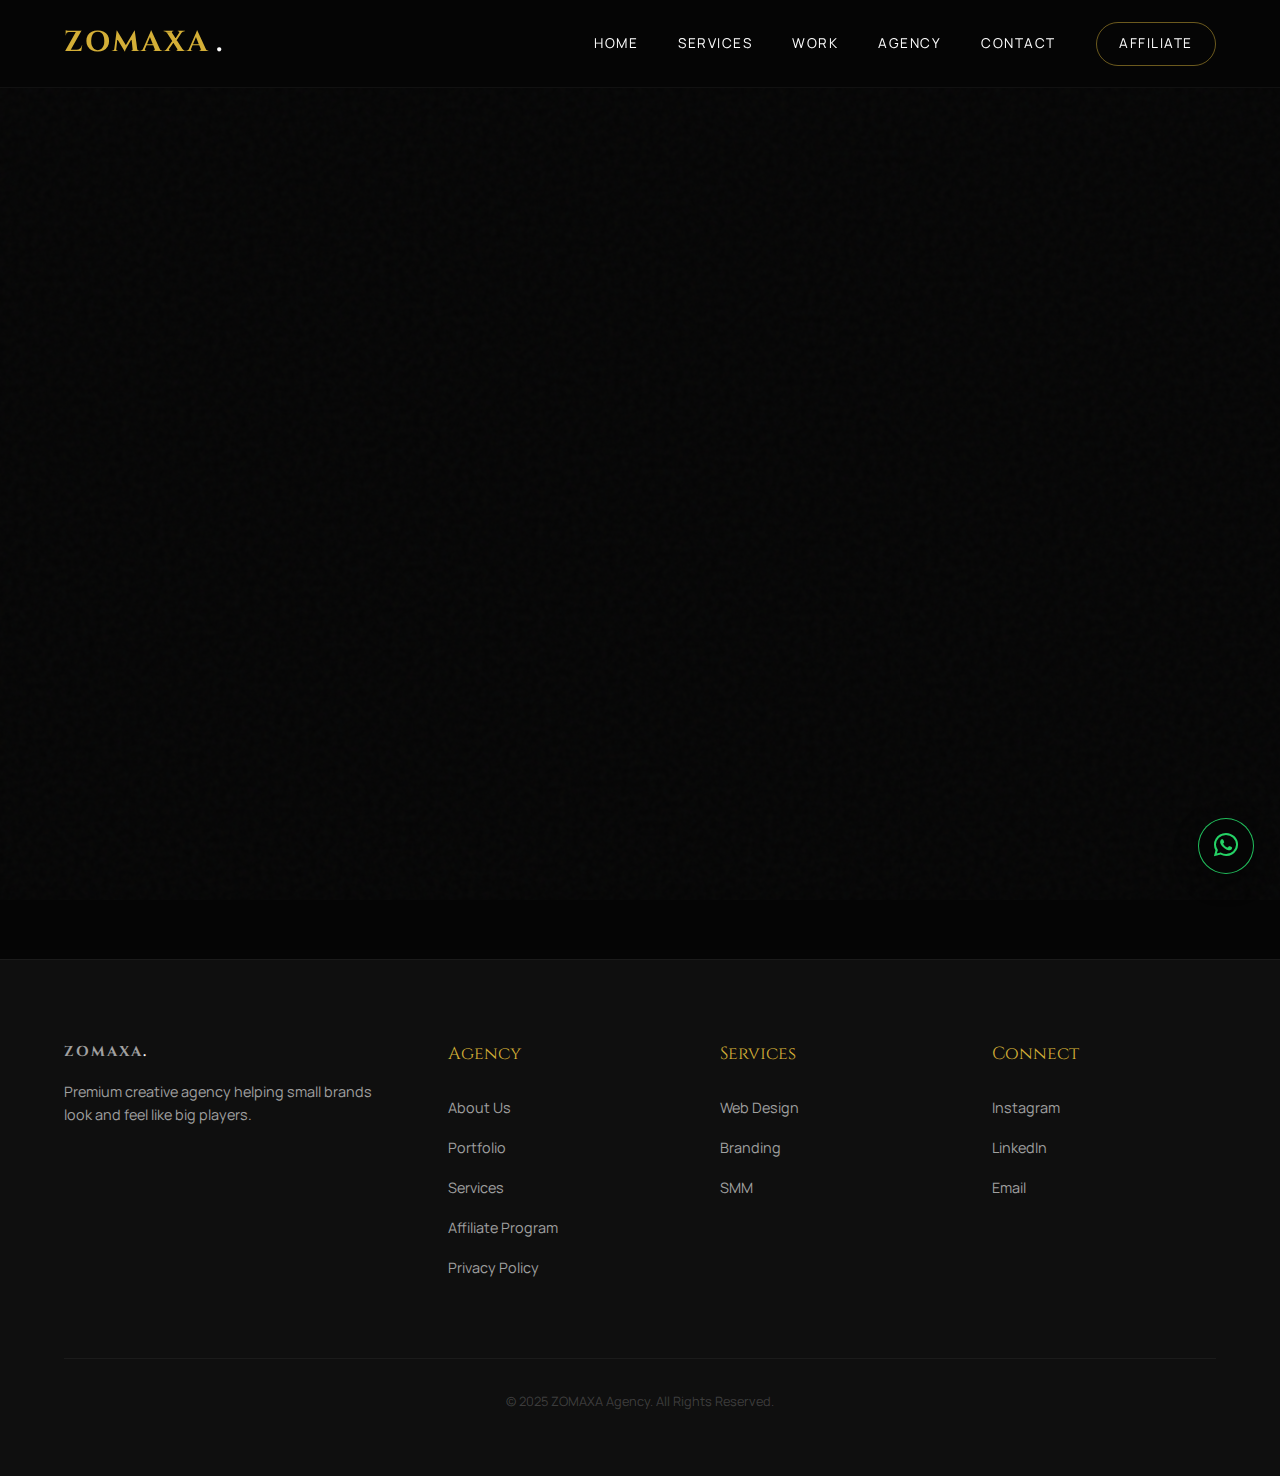
<file: contact.html>
<!DOCTYPE html>
<html lang="en">
<head>
    <meta charset="UTF-8">
    <meta name="viewport" content="width=device-width, initial-scale=1.0">
    <title>Contact Us | ZOMAXA</title>
    <link rel="stylesheet" href="https://cdnjs.cloudflare.com/ajax/libs/font-awesome/6.4.0/css/all.min.css">
    <link href="https://fonts.googleapis.com/css2?family=Cinzel:wght@400;500;600;700&family=Manrope:wght@200;300;400;500;600;700&display=swap" rel="stylesheet">
    <link rel="stylesheet" href="style.css">
    <link rel="icon" href="data:image/svg+xml,<svg xmlns=%22http://www.w3.org/2000/svg%22 viewBox=%220 0 100 100%22><text y=%22.9em%22 font-size=%2290%22 fill=%22%23D4AF37%22>Z</text></svg>">
</head>
<body>
    <nav>
        <a href="index.html" class="logo">ZOMAXA<span class="dot">.</span></a>
        <div class="mobile-toggle" onclick="toggleMenu()"><i class="fas fa-bars"></i></div>
        <div class="nav-links">
            <a href="index.html" class="nav-item">Home</a>
            <a href="services.html" class="nav-item">Services</a>
            <a href="work.html" class="nav-item">Work</a>
            <a href="about.html" class="nav-item">Agency</a>
            <a href="contact.html" class="nav-item">Contact</a>
            <a href="affiliate.html" class="nav-item cta-link">Affiliate</a>
        </div>
    </nav>
    <main class="page-section">
        <div class="container">
            <div class="contact-layout">
                <div class="contact-info-wrapper">
                    <h2 style="font-size: 2.5rem; font-family: 'Cinzel', serif; margin-bottom: 1rem;">Let’s Talk</h2>
                    <p style="color: var(--text-muted); margin-bottom: 3rem; line-height: 1.6;">Whether you know exactly what you need or just have a rough idea, we'll help you clarify it.</p>
                    <div class="contact-info-box">
                        <h3 style="color:var(--white); font-size: 1.2rem; margin-bottom:1rem;">Fastest Way to Reach Us</h3>
                        <p class="contact-link"><i class="fab fa-whatsapp"></i> <a href="https://wa.me/918904198424" target="_blank">+91 89041 98424</a></p>
                        <p class="contact-link"><i class="fas fa-envelope"></i> <a href="mailto:zomaxa.agency@gmail.com">zomaxa.agency@gmail.com</a></p>
                    </div>
                    <div class="contact-info-box" style="margin-top: 2.5rem; border-top: 1px solid rgba(255,255,255,0.1); padding-top: 2rem;">
                        <h3 style="color:var(--gold); font-size: 1rem; text-transform:uppercase; letter-spacing:1px; margin-bottom:0.5rem;">Office</h3>
                        <p style="color:var(--text-muted); font-size: 0.9rem;">Bangalore & Bhatkal, Karnataka</p>
                    </div>
                </div>

                <form id="whatsappForm" class="contact-form">
                    <div class="form-group">
                        <label class="form-label">Your Name</label>
                        <input type="text" id="name" class="form-input" placeholder="Enter your name" required>
                    </div>
                    <div class="form-group">
                        <label class="form-label">Service / Package</label>
                        <input type="text" id="selected-package" class="form-input" placeholder="e.g. Business Scale Combo">
                    </div>
                    <div class="form-group">
                        <label class="form-label">Approx. Budget</label>
                        <select id="budget" class="form-select">
                            <option value="₹5k - ₹15k">₹5,000 - ₹15,000</option>
                            <option value="₹15k - ₹30k">₹15,000 - ₹30,000</option>
                            <option value="₹30k - ₹50k">₹30,000 - ₹50,000</option>
                            <option value="₹50k+">₹50,000+</option>
                        </select>
                    </div>
                    <div class="form-group">
                        <label class="form-label">Project Details</label>
                        <textarea id="message" class="form-textarea" rows="4" placeholder="Tell us about your business goals or specific requirements..."></textarea>
                    </div>
                    <button type="submit" class="btn-submit"><i class="fab fa-whatsapp" style="font-size: 1.2rem;"></i> Start Project via WhatsApp</button>
                </form>
            </div>
        </div>
    </main>
    <footer>
        <div class="container" style="padding: 0; padding-bottom: 2rem;">
            <div class="footer-grid">
                <div class="footer-col">
                    <a href="index.html" class="logo" style="margin-bottom: 1rem; display: block;">ZOMAXA<span class="dot">.</span></a>
                    <p style="color: var(--text-muted); font-size: 0.9rem; line-height: 1.6;">Premium creative agency helping small brands look and feel like big players.</p>
                </div>
                <div class="footer-col">
                    <h4>Agency</h4>
                    <ul><li><a href="about.html">About Us</a></li><li><a href="work.html">Portfolio</a></li><li><a href="services.html">Services</a></li><li><a href="affiliate.html">Affiliate Program</a></li><li><a href="policy.html">Privacy Policy</a></li></ul>
                </div>
                <div class="footer-col">
                    <h4>Services</h4>
                    <ul><li><a href="services.html">Web Design</a></li><li><a href="services.html">Branding</a></li><li><a href="services.html">SMM</a></li></ul>
                </div>
                <div class="footer-col">
                    <h4>Connect</h4>
                    <ul><li><a href="https://instagram.com/zomaxa.media" target="_blank">Instagram</a></li><li><a href="https://www.linkedin.com/in/zomaxa-agency-ba5084372/" target="_blank">LinkedIn</a></li><li><a href="mailto:zomaxa.agency@gmail.com">Email</a></li></ul>
                </div>
            </div>
            <div class="footer-bottom">&copy; 2025 ZOMAXA Agency. All Rights Reserved.</div>
        </div>
    </footer>
    <a href="https://wa.me/918904198424" class="whatsapp-sticky" target="_blank" aria-label="Chat on WhatsApp"><i class="fab fa-whatsapp"></i></a>
    <script src="script.js"></script>
</body>
</html>
</file>
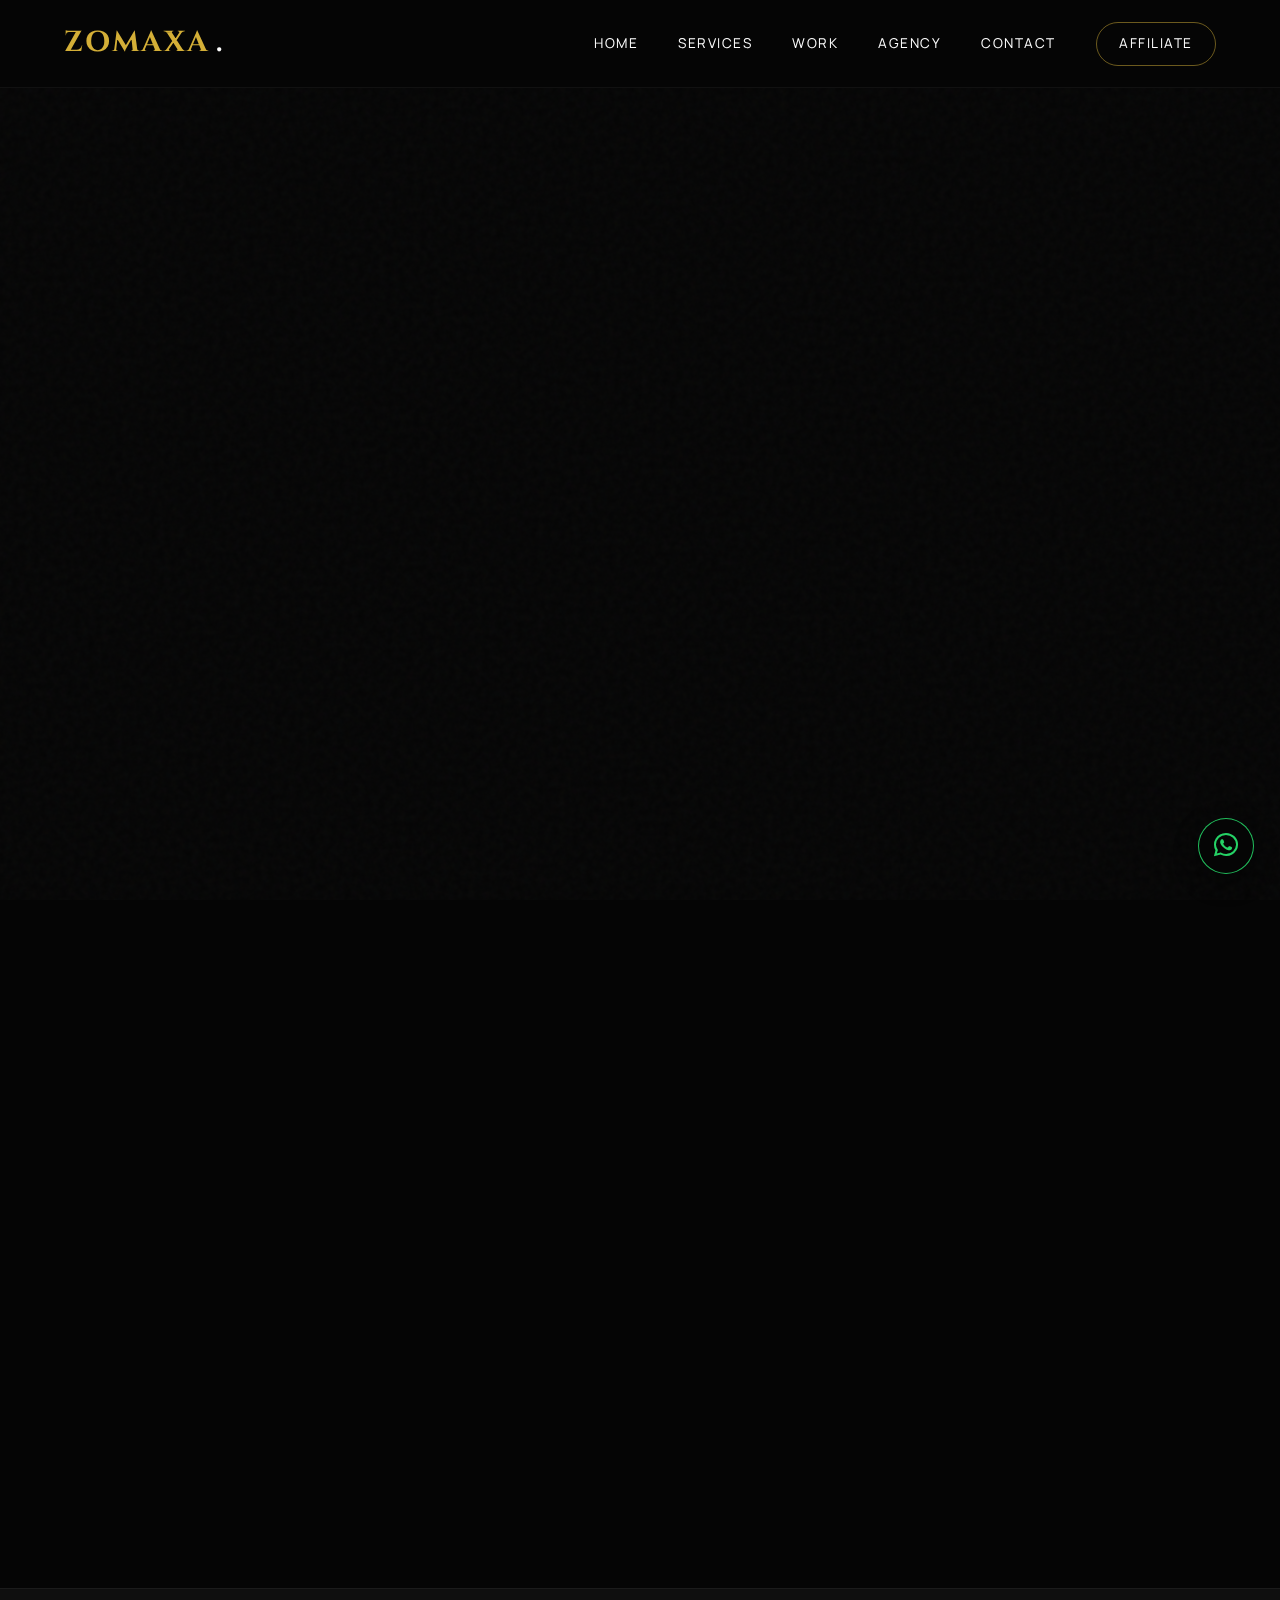
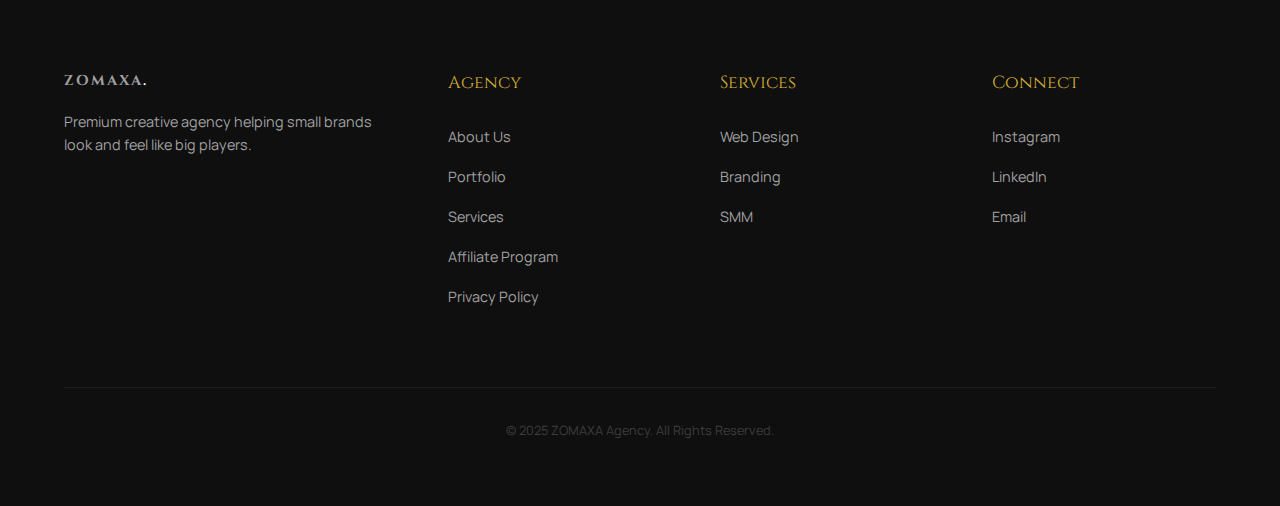
<file: policy.html>
<!DOCTYPE html>
<html lang="en">
<head>
    <meta charset="UTF-8">
    <meta name="viewport" content="width=device-width, initial-scale=1.0">
    <title>Privacy Policy | ZOMAXA</title>
    <link rel="stylesheet" href="https://cdnjs.cloudflare.com/ajax/libs/font-awesome/6.4.0/css/all.min.css">
    <link href="https://fonts.googleapis.com/css2?family=Cinzel:wght@400;500;600;700&family=Manrope:wght@200;300;400;500;600;700&display=swap" rel="stylesheet">
    <link rel="stylesheet" href="style.css">
    <link rel="icon" href="data:image/svg+xml,<svg xmlns=%22http://www.w3.org/2000/svg%22 viewBox=%220 0 100 100%22><text y=%22.9em%22 font-size=%2290%22 fill=%22%23D4AF37%22>Z</text></svg>">
</head>
<body>
    <nav>
        <a href="index.html" class="logo">ZOMAXA<span class="dot">.</span></a>
        <div class="mobile-toggle" onclick="toggleMenu()"><i class="fas fa-bars"></i></div>
        <div class="nav-links">
            <a href="index.html" class="nav-item">Home</a>
            <a href="services.html" class="nav-item">Services</a>
            <a href="work.html" class="nav-item">Work</a>
            <a href="about.html" class="nav-item">Agency</a>
            <a href="contact.html" class="nav-item">Contact</a>
            <a href="affiliate.html" class="nav-item cta-link">Affiliate</a>
        </div>
    </nav>
    <main class="page-section">
        <div class="container">
            <div class="section-header">
                <h2>Privacy Policy</h2>
                <p>Last Updated: December 2025</p>
            </div>
            <div class="policy-content">
                <p>At ZOMAXA, we respect your privacy and are committed to protecting it. This policy explains what information we collect and how we use it.</p>
                
                <h3>1. Information We Collect</h3>
                <p>We only collect information that you voluntarily provide to us via contact forms, WhatsApp, or email. This typically includes:</p>
                <ul>
                    <li>Name and Contact Details (Phone, Email)</li>
                    <li>Project Details and Business Information</li>
                </ul>

                <h3>2. How We Use Your Information</h3>
                <p>We use your data solely for:</p>
                <ul>
                    <li>Responding to inquiries and project proposals.</li>
                    <li>Delivering services and communicating project updates.</li>
                    <li>Internal record keeping.</li>
                </ul>
                <p>We do <strong>not</strong> sell, distribute, or lease your personal information to third parties unless we have your permission or are required by law.</p>

                <h3>3. Security</h3>
                <p>We are committed to ensuring that your information is secure. In order to prevent unauthorized access or disclosure, we have put in place suitable physical, electronic, and managerial procedures to safeguard and secure the information we collect online.</p>

                <h3>4. Cookies</h3>
                <p>Our website uses minimal cookies to ensure site functionality and performance. We do not use invasive tracking cookies.</p>

                <h3>5. Contact Us</h3>
                <p>If you have any questions about this privacy policy, please contact us at:</p>
                <p>Email: <a href="mailto:zomaxa.agency@gmail.com" style="color:var(--gold);">zomaxa.agency@gmail.com</a></p>
            </div>
        </div>
    </main>
    <footer>
        <div class="container" style="padding: 0; padding-bottom: 2rem;">
            <div class="footer-grid">
                <div class="footer-col">
                    <a href="index.html" class="logo" style="margin-bottom: 1rem; display: block;">ZOMAXA<span class="dot">.</span></a>
                    <p style="color: var(--text-muted); font-size: 0.9rem; line-height: 1.6;">Premium creative agency helping small brands look and feel like big players.</p>
                </div>
                <div class="footer-col">
                    <h4>Agency</h4>
                    <ul><li><a href="about.html">About Us</a></li><li><a href="work.html">Portfolio</a></li><li><a href="services.html">Services</a></li><li><a href="affiliate.html">Affiliate Program</a></li><li><a href="policy.html">Privacy Policy</a></li></ul>
                </div>
                <div class="footer-col">
                    <h4>Services</h4>
                    <ul><li><a href="services.html">Web Design</a></li><li><a href="services.html">Branding</a></li><li><a href="services.html">SMM</a></li></ul>
                </div>
                <div class="footer-col">
                    <h4>Connect</h4>
                    <ul><li><a href="https://instagram.com/zomaxa.media" target="_blank">Instagram</a></li><li><a href="https://www.linkedin.com/in/zomaxa-agency-ba5084372/" target="_blank">LinkedIn</a></li><li><a href="mailto:zomaxa.agency@gmail.com">Email</a></li></ul>
                </div>
            </div>
            <div class="footer-bottom">&copy; 2025 ZOMAXA Agency. All Rights Reserved.</div>
        </div>
    </footer>
    <a href="https://wa.me/918904198424" class="whatsapp-sticky" target="_blank" aria-label="Chat on WhatsApp"><i class="fab fa-whatsapp"></i></a>
    <script src="script.js"></script>
</body>
</html>
</file>
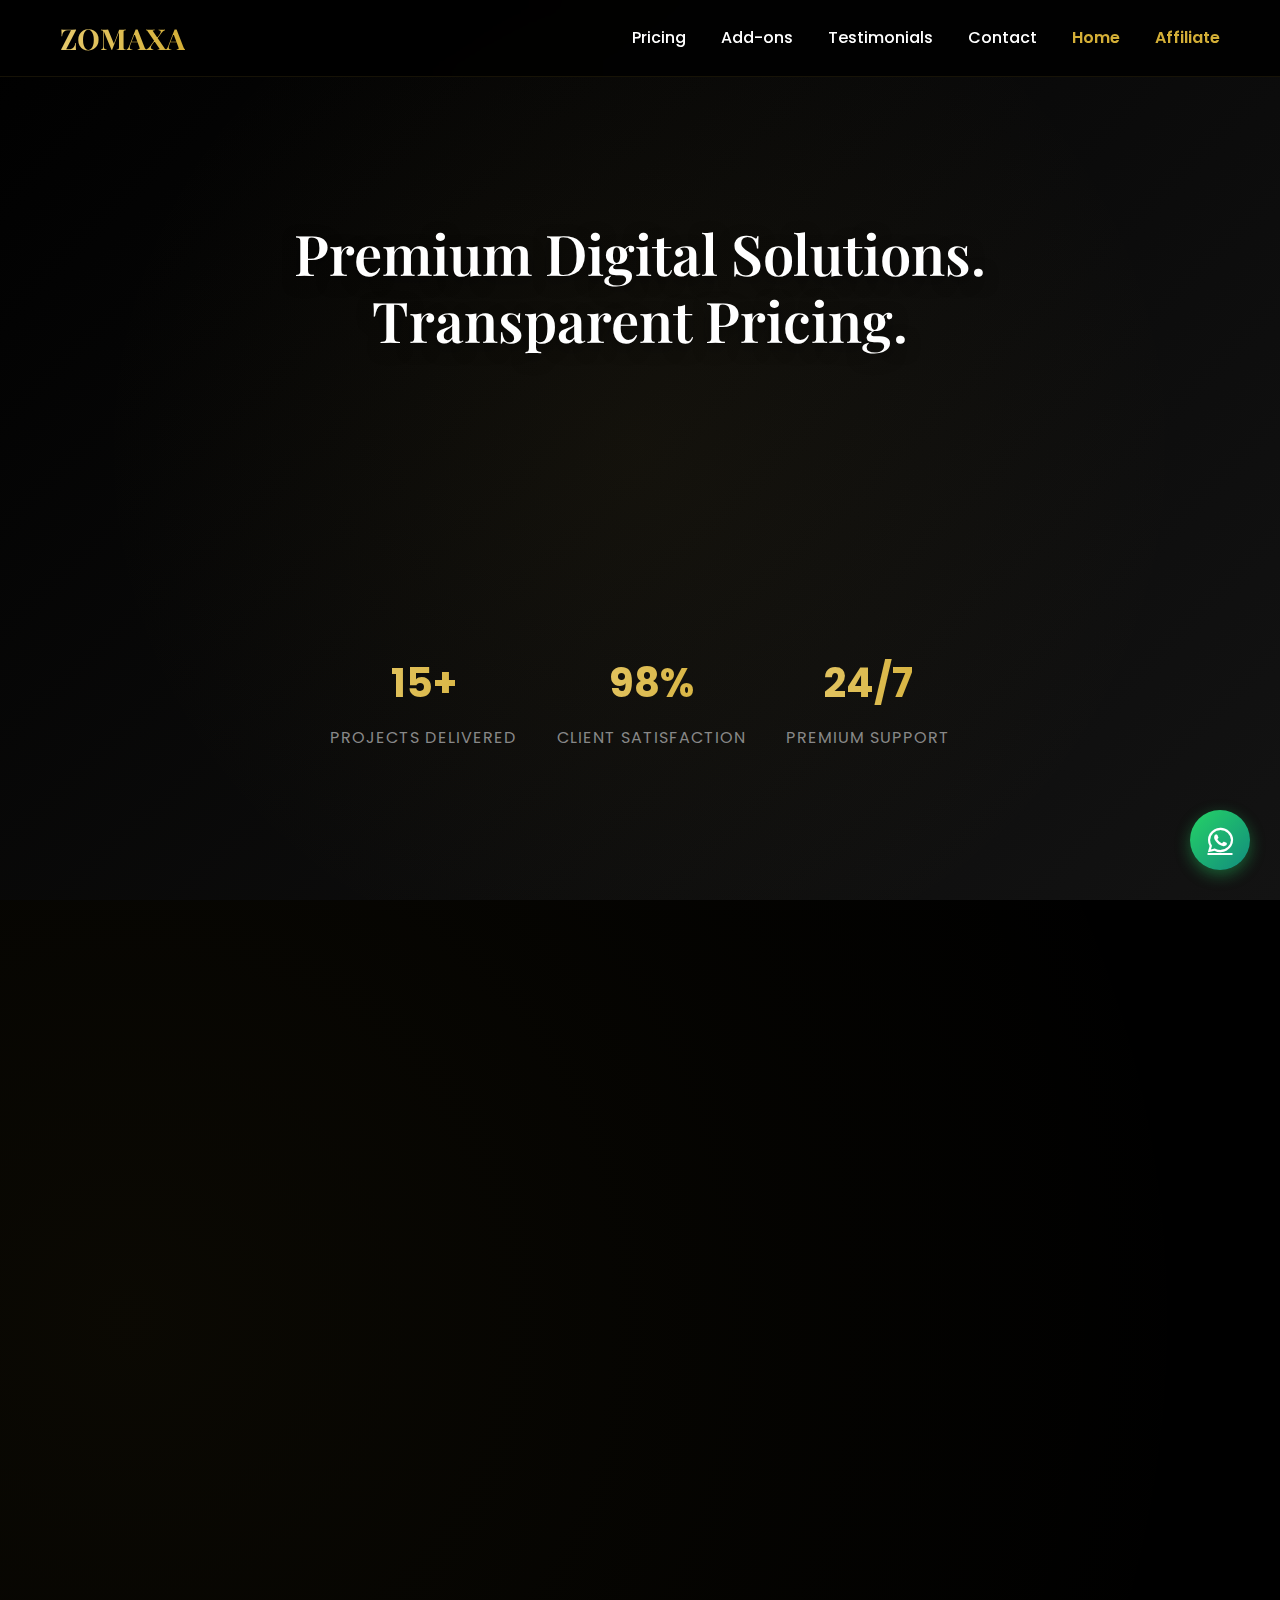
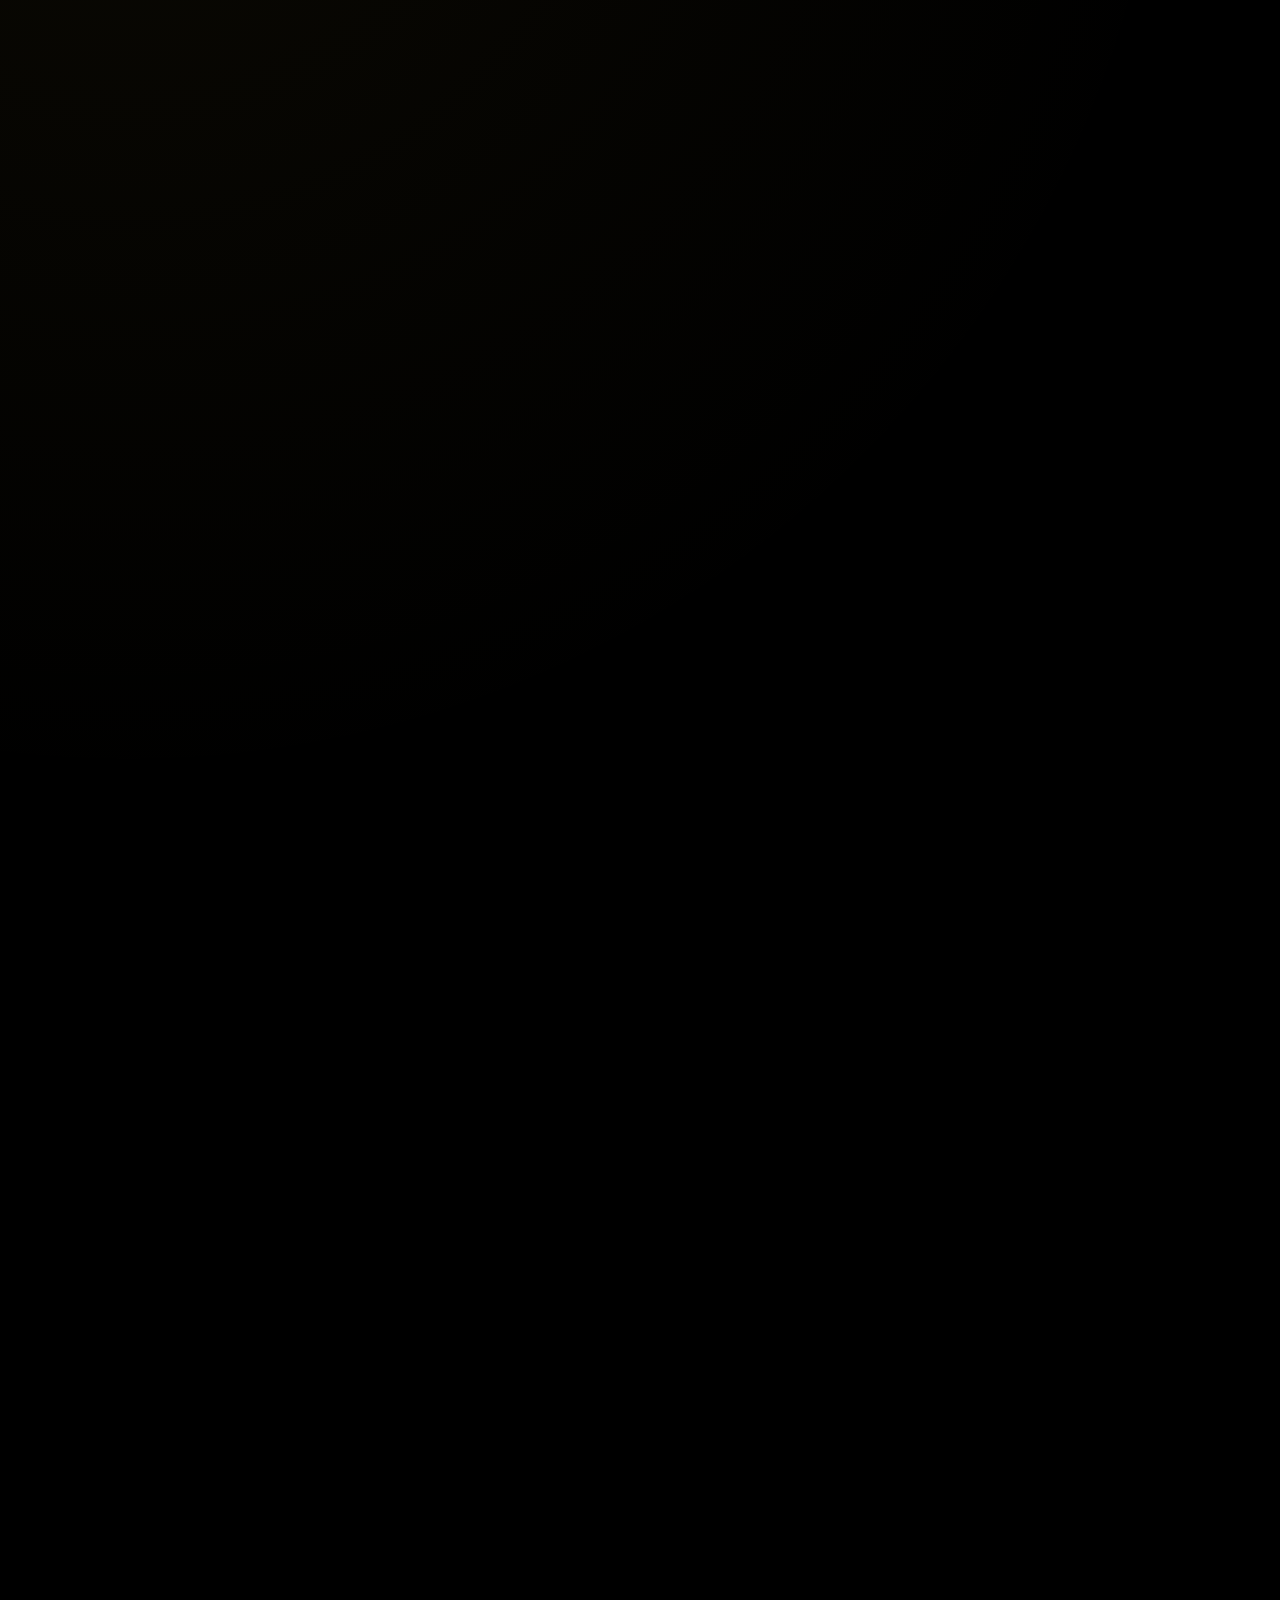
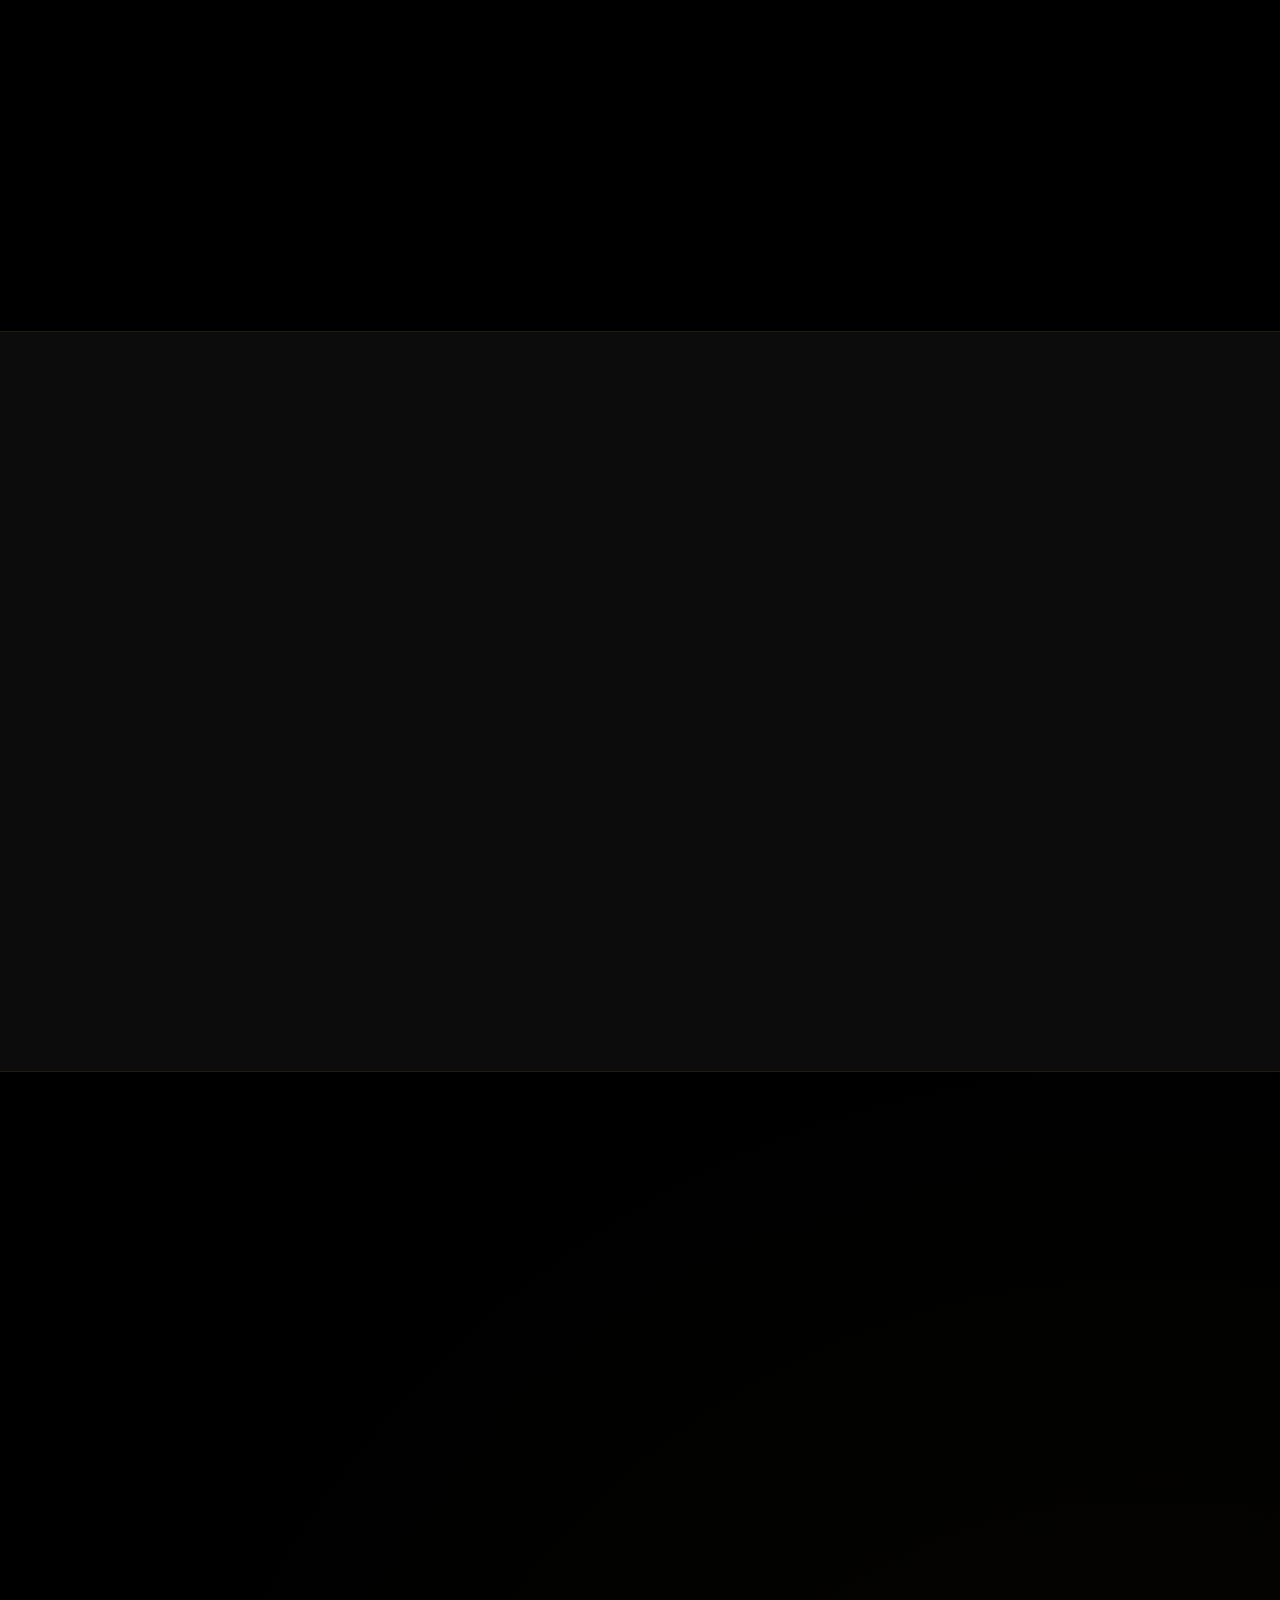
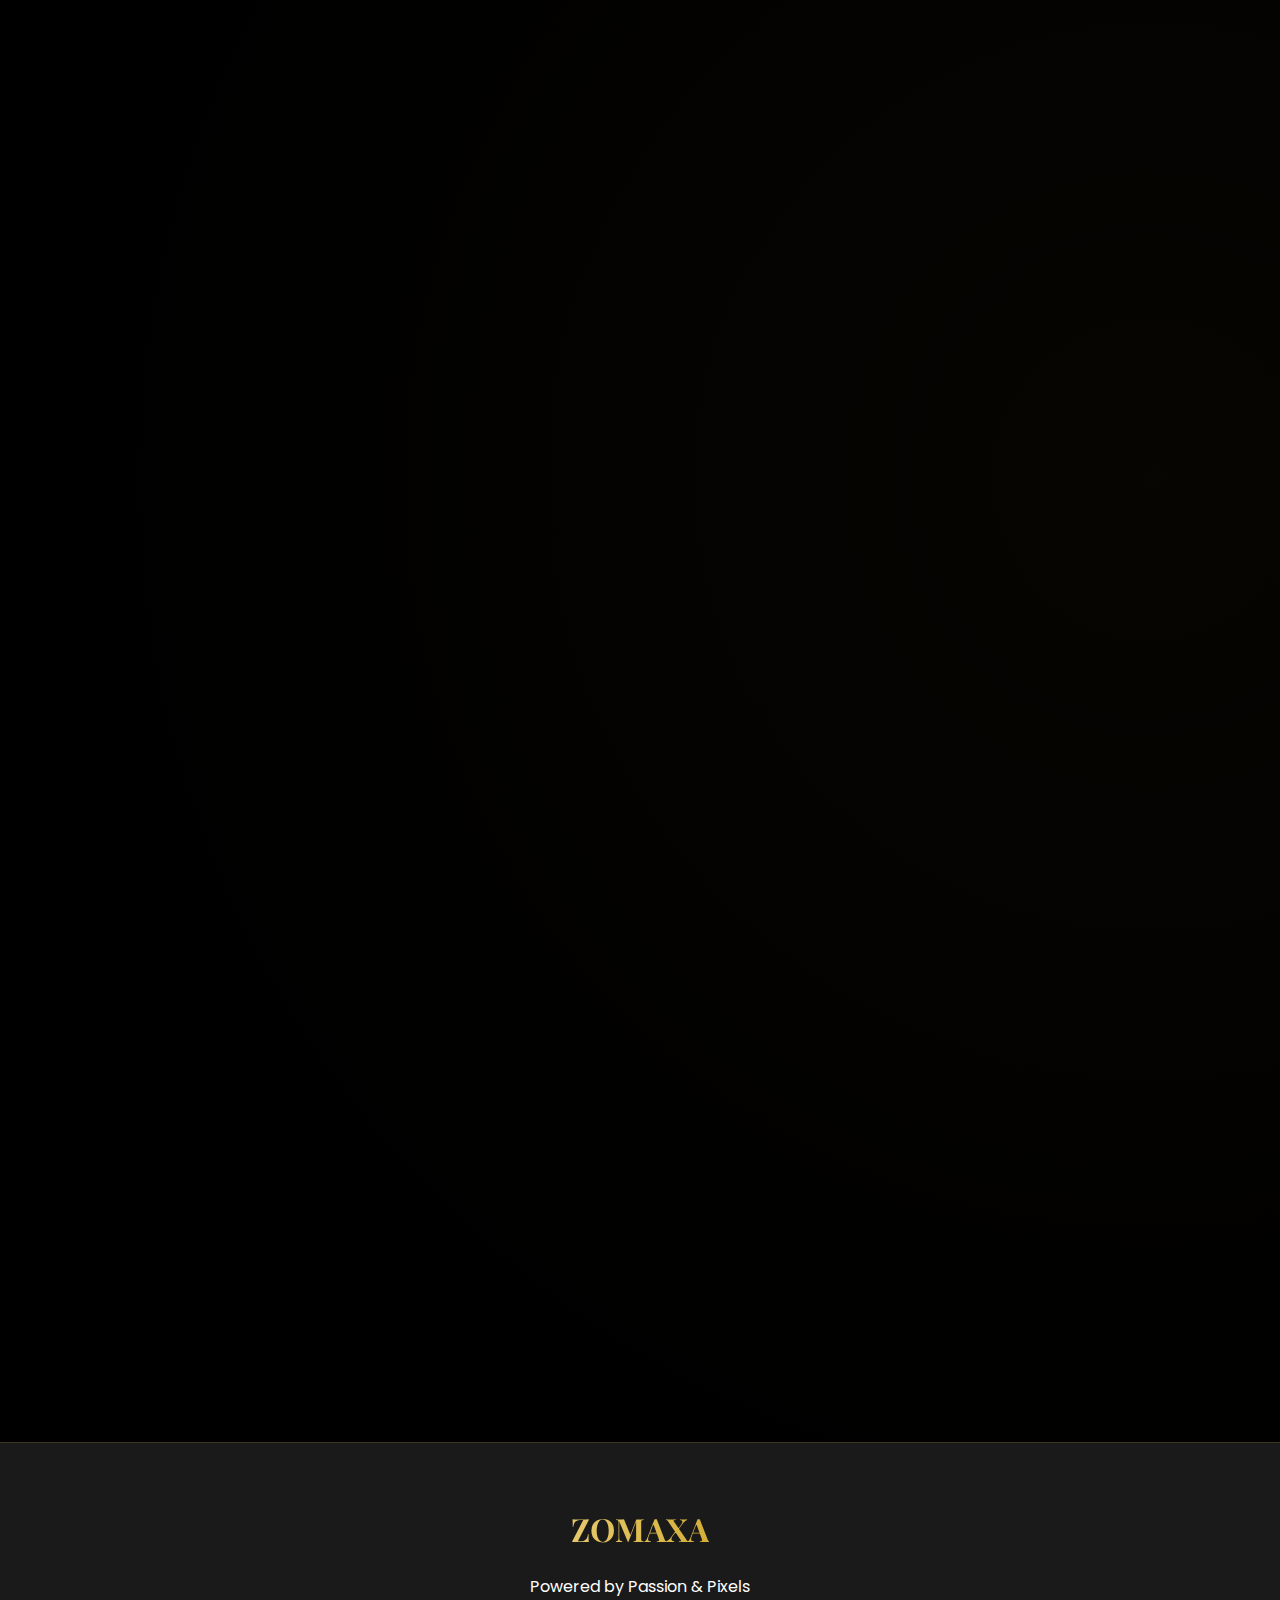
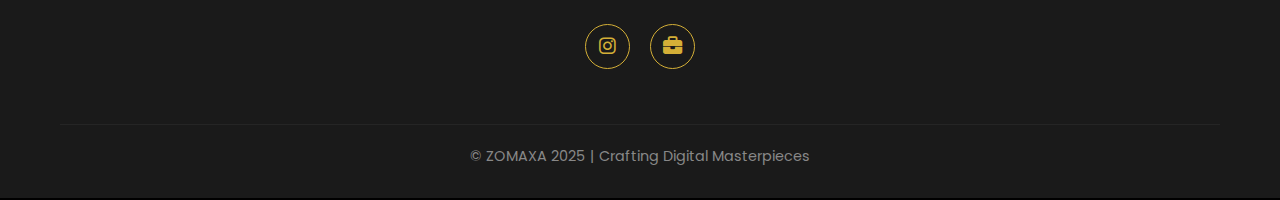
<file: price.html>
<!DOCTYPE html>
<html lang="en">
<head>
    <meta charset="UTF-8">
    <meta name="viewport" content="width=device-width, initial-scale=1.0">
    <meta name="description" content="Premium digital solutions with transparent pricing. Custom-crafted design, marketing, and strategy packages to help brands grow with clarity and style.">
    <meta name="keywords" content="web design, branding, ecommerce, digital marketing, premium websites">
    <title>ZOMAXA | Premium Digital Solutions</title>
    <link href="https://fonts.googleapis.com/css2?family=Playfair+Display:wght@400;500;600;700&family=Poppins:wght@300;400;500;600&display=swap" rel="stylesheet">
    <link rel="stylesheet" href="https://cdnjs.cloudflare.com/ajax/libs/font-awesome/6.4.0/css/all.min.css">
    <link rel="icon" href="data:image/svg+xml,<svg xmlns=%22http://www.w3.org/2000/svg%22 viewBox=%220 0 100 100%22><text y=%22.9em%22 font-size=%2290%22> @ </text></svg>">
    <style>
        /* Global Styles */
        :root {
            --black: #000000;
            --gold: #D4AF37;
            --light-gold: #e6c96c;
            --white: #FFFFFF;
            --light-gray: #F5F5F5;
            --gray: #888888;
            --dark-gray: #1a1a1a;
            --transition: all 0.4s cubic-bezier(0.165, 0.84, 0.44, 1);
        }
        
        * {
            margin: 0;
            padding: 0;
            box-sizing: border-box;
        }
        
        html {
            scroll-behavior: smooth;
        }
        
        body {
            background-color: var(--black);
            color: var(--white);
            font-family: 'Poppins', sans-serif;
            overflow-x: hidden;
            position: relative;
            background-image: radial-gradient(circle at 10% 20%, rgba(212, 175, 55, 0.05) 0%, transparent 20%),
                              radial-gradient(circle at 90% 80%, rgba(212, 175, 55, 0.03) 0%, transparent 20%);
            background-size: 100% 100%;
            line-height: 1.6;
        }
        
        h1, h2, h3, h4 {
            font-family: 'Playfair Display', serif;
            font-weight: 600;
            line-height: 1.2;
        }
        
        .container {
            width: 100%;
            max-width: 1200px;
            margin: 0 auto;
            padding: 0 20px;
        }
        
        .btn {
            display: inline-block;
            padding: 14px 32px;
            border: 2px solid var(--gold);
            color: var(--gold);
            text-decoration: none;
            font-weight: 500;
            font-size: 16px;
            border-radius: 2px;
            transition: var(--transition);
            text-transform: uppercase;
            letter-spacing: 1px;
            background: transparent;
            cursor: pointer;
            position: relative;
            overflow: hidden;
            z-index: 1;
        }
        
        .btn:hover {
            background: var(--gold);
            color: var(--black);
            box-shadow: 0 10px 25px rgba(212, 175, 55, 0.3);
        }
        
        .btn-whatsapp {
            background: linear-gradient(135deg, #25D366, #128C7E);
            border: none;
            color: var(--white);
            padding: 16px 30px;
            display: inline-flex;
            align-items: center;
            gap: 12px;
            font-weight: 600;
            box-shadow: 0 4px 20px rgba(37, 211, 102, 0.3);
        }
        
        .btn-whatsapp:hover {
            background: linear-gradient(135deg, #128C7E, #25D366);
            color: var(--white);
            transform: translateY(-2px);
            box-shadow: 0 8px 25px rgba(37, 211, 102, 0.5);
        }
        
        .section {
            padding: 100px 0;
            position: relative;
        }
        
        .section-title {
            text-align: center;
            margin-bottom: 60px;
            position: relative;
        }
        
        .section-title h2 {
            font-size: 2.8rem;
            margin-bottom: 20px;
            background: linear-gradient(to right, var(--light-gold), var(--gold));
            -webkit-background-clip: text;
            -webkit-text-fill-color: transparent;
            display: inline-block;
        }
        
        .section-title p {
            font-size: 1.1rem;
            color: var(--gray);
            max-width: 600px;
            margin: 0 auto;
            line-height: 1.7;
        }
        
        .gold-divider {
            height: 2px;
            width: 100px;
            background: linear-gradient(to right, transparent, var(--gold), transparent);
            margin: 20px auto;
        }
        
        /* Header Styles */
        .header {
            position: fixed;
            top: 0;
            left: 0;
            width: 100%;
            z-index: 1000;
            background: rgba(0, 0, 0, 0.85);
            backdrop-filter: blur(10px);
            padding: 15px 0;
            border-bottom: 1px solid rgba(212, 175, 55, 0.1);
            transition: var(--transition);
        }
        
        .header.scrolled {
            padding: 10px 0;
            box-shadow: 0 5px 20px rgba(0, 0, 0, 0.2);
        }
        
        .header-container {
            display: flex;
            justify-content: space-between;
            align-items: center;
        }
        
        .logo {
            font-family: 'Playfair Display', serif;
            font-size: 1.8rem;
            font-weight: 700;
            background: linear-gradient(to right, var(--light-gold), var(--gold));
            -webkit-background-clip: text;
            -webkit-text-fill-color: transparent;
            text-decoration: none;
        }
        
        .nav-links {
            display: flex;
            gap: 35px;
        }
        
        .nav-links a {
            color: var(--white);
            text-decoration: none;
            font-weight: 500;
            font-size: 1rem;
            position: relative;
            transition: var(--transition);
        }
        
        .nav-links a::after {
            content: '';
            position: absolute;
            bottom: -5px;
            left: 0;
            width: 0;
            height: 2px;
            background: var(--gold);
            transition: var(--transition);
        }
        
        .nav-links a:hover {
            color: var(--gold);
        }
        
        .nav-links a:hover::after {
            width: 100%;
        }
        
        .mobile-toggle {
            display: none;
            background: transparent;
            border: none;
            color: var(--gold);
            font-size: 1.5rem;
            cursor: pointer;
        }
        
        /* Hero Section */
        .hero {
            height: 100vh;
            min-height: 800px;
            display: flex;
            align-items: center;
            position: relative;
            overflow: hidden;
            background: linear-gradient(135deg, rgba(0,0,0,0.9) 0%, rgba(20,20,20,0.95) 100%);
            padding-top: 70px;
        }
        
        .hero::before {
            content: "";
            position: absolute;
            top: 0;
            left: 0;
            right: 0;
            bottom: 0;
            background: radial-gradient(circle at center, rgba(212, 175, 55, 0.05) 0%, rgba(0,0,0,0) 70%);
            pointer-events: none;
        }
        
        .hero-content {
            position: relative;
            z-index: 2;
            text-align: center;
            max-width: 800px;
            margin: 0 auto;
            padding: 0 20px;
        }
        
        .hero h1 {
            font-size: 3.5rem;
            margin-bottom: 25px;
            line-height: 1.2;
            text-shadow: 0 5px 15px rgba(0, 0, 0, 0.5);
            animation: fadeInUp 1s ease;
        }
        
        .hero p {
            font-size: 1.25rem;
            color: var(--light-gray);
            margin-bottom: 40px;
            line-height: 1.8;
            max-width: 700px;
            margin-left: auto;
            margin-right: auto;
            animation: fadeInUp 1s ease 0.2s forwards;
            opacity: 0;
        }
        
        .hero .btn {
            animation: fadeInUp 1s ease 0.4s forwards;
            opacity: 0;
        }
        
        .hero-stats {
            display: flex;
            justify-content: center;
            gap: 40px;
            margin-top: 60px;
            flex-wrap: wrap;
        }
        
        .stat-item {
            text-align: center;
        }
        
        .stat-number {
            font-size: 2.5rem;
            font-weight: 700;
            background: linear-gradient(to right, var(--light-gold), var(--gold));
            -webkit-background-clip: text;
            -webkit-text-fill-color: transparent;
            margin-bottom: 10px;
        }
        
        .stat-label {
            font-size: 1rem;
            color: var(--gray);
            text-transform: uppercase;
            letter-spacing: 1px;
        }
        
        /* Pricing Cards */
        .pricing-cards {
            display: flex;
            justify-content: center;
            gap: 25px;
            flex-wrap: wrap;
        }
        
        .pricing-card {
            background: rgba(20, 20, 20, 0.7);
            border: 1px solid rgba(212, 175, 55, 0.3);
            border-radius: 8px;
            padding: 40px 30px;
            width: 100%;
            max-width: 280px;
            transition: var(--transition);
            position: relative;
            backdrop-filter: blur(10px);
            box-shadow: 0 10px 30px rgba(0, 0, 0, 0.3);
        }
        
        .pricing-card:hover {
            transform: translateY(-15px);
            border-color: var(--gold);
            box-shadow: 0 15px 40px rgba(212, 175, 55, 0.2);
        }
        
        .pricing-card.popular {
            border: 2px solid var(--gold);
            transform: scale(1.05);
        }
        
        .pricing-card.popular:hover {
            transform: scale(1.05) translateY(-15px);
        }
        
        .pricing-card h3 {
            font-size: 1.8rem;
            margin-bottom: 15px;
            color: var(--gold);
        }
        
        .pricing-card .plan-tag {
            background: rgba(212, 175, 55, 0.15);
            color: var(--light-gold);
            padding: 5px 15px;
            border-radius: 20px;
            font-size: 0.9rem;
            display: inline-block;
            margin-bottom: 15px;
        }
        
        .pricing-cost {
            margin: 20px 0;
        }
        
        .one-time-cost {
            font-size: 1.5rem;
            color: var(--gold);
            font-weight: 600;
        }
        
        .monthly-cost {
            font-size: 1.1rem;
            color: var(--light-gray);
            margin-top: 5px;
        }
        
        .free-maintenance {
            background: rgba(212, 175, 55, 0.15);
            color: var(--light-gold);
            border: 1px dashed var(--gold);
            border-radius: 5px;
            padding: 10px;
            margin: 15px 0;
            font-weight: 500;
            text-align: center;
        }
        
        .free-maintenance i {
            margin-right: 5px;
        }
        
        .pricing-card ul {
            list-style: none;
            margin: 20px 0;
            padding: 0;
        }
        
        .pricing-card ul li {
            padding: 10px 0;
            border-bottom: 1px solid rgba(255, 255, 255, 0.05);
            display: flex;
            align-items: center;
            gap: 10px;
        }
        
        .pricing-card ul li:last-child {
            border-bottom: none;
        }
        
        .pricing-card ul li i {
            color: var(--gold);
            font-size: 0.9rem;
            min-width: 20px;
        }
        
        .hosting-option {
            font-size: 0.9rem;
            color: var(--gray);
            margin-top: 10px;
            padding: 10px;
            background: rgba(255, 255, 255, 0.05);
            border-radius: 4px;
            text-align: center;
        }
        
        .popular-badge {
            position: absolute;
            top: -15px;
            right: 20px;
            background: var(--gold);
            color: var(--black);
            padding: 5px 15px;
            font-size: 0.9rem;
            font-weight: 600;
            border-radius: 20px;
        }
        
        /* Add-ons */
        .addons {
            display: flex;
            justify-content: center;
            gap: 25px;
            flex-wrap: wrap;
            margin-top: 40px;
        }
        
        .addon-card {
            background: rgba(20, 20, 20, 0.7);
            border: 1px solid rgba(212, 175, 55, 0.3);
            border-radius: 8px;
            padding: 25px;
            width: 100%;
            max-width: 300px;
            text-align: center;
            transition: var(--transition);
        }
        
        .addon-card:hover {
            border-color: var(--gold);
            transform: translateY(-5px);
            box-shadow: 0 10px 25px rgba(0, 0, 0, 0.3);
        }
        
        .addon-card i {
            font-size: 2.5rem;
            color: var(--gold);
            margin-bottom: 20px;
        }
        
        .addon-card h4 {
            font-size: 1.4rem;
            margin-bottom: 15px;
        }
        
        .addon-price {
            font-size: 1.5rem;
            color: var(--gold);
            margin: 10px 0;
        }
        
        .addon-card p {
            color: var(--gray);
            font-size: 0.95rem;
            line-height: 1.6;
        }
        
        /* Testimonials */
        .testimonials {
            background: rgba(15, 15, 15, 0.8);
            padding: 80px 0;
            border-top: 1px solid rgba(212, 175, 55, 0.1);
            border-bottom: 1px solid rgba(212, 175, 55, 0.1);
        }
        
        .testimonial-grid {
            display: grid;
            grid-template-columns: repeat(auto-fit, minmax(300px, 1fr));
            gap: 30px;
            margin-top: 40px;
        }
        
        .testimonial-card {
            background: rgba(30, 30, 30, 0.7);
            border: 1px solid rgba(212, 175, 55, 0.2);
            border-radius: 8px;
            padding: 30px;
            position: relative;
            transition: var(--transition);
        }
        
        .testimonial-card:hover {
            transform: translateY(-10px);
            border-color: var(--gold);
            box-shadow: 0 10px 30px rgba(0, 0, 0, 0.3);
        }
        
        .testimonial-card::before {
            content: "“";
            position: absolute;
            top: 20px;
            left: 20px;
            font-size: 5rem;
            font-family: Georgia, serif;
            color: rgba(212, 175, 55, 0.1);
            line-height: 1;
        }
        
        .testimonial-content {
            margin-top: 10px;
            font-style: italic;
            color: var(--light-gray);
            line-height: 1.8;
        }
        
        .testimonial-author {
            display: flex;
            align-items: center;
            margin-top: 20px;
        }
        
        .author-avatar {
            width: 50px;
            height: 50px;
            border-radius: 50%;
            background: var(--gold);
            margin-right: 15px;
            display: flex;
            align-items: center;
            justify-content: center;
            font-weight: bold;
            font-size: 1.2rem;
            color: var(--black);
        }
        
        .author-info h4 {
            font-size: 1.1rem;
            margin-bottom: 5px;
        }
        
        .author-info p {
            font-size: 0.9rem;
            color: var(--gray);
        }
        
        /* CTA Section */
        .cta-banner {
            background: linear-gradient(135deg, rgba(20,20,20,0.9) 0%, rgba(0,0,0,0.95) 100%);
            border: 1px solid rgba(212, 175, 55, 0.3);
            border-radius: 10px;
            padding: 60px 40px;
            text-align: center;
            max-width: 800px;
            margin: 0 auto;
            position: relative;
            overflow: hidden;
        }
        
        .cta-banner::before {
            content: "";
            position: absolute;
            top: -50%;
            left: -50%;
            right: -50%;
            bottom: -50%;
            background: radial-gradient(circle, rgba(212, 175, 55, 0.05) 0%, rgba(0,0,0,0) 70%);
            z-index: 0;
            animation: rotate 20s linear infinite;
        }
        
        @keyframes rotate {
            from { transform: rotate(0deg); }
            to { transform: rotate(360deg); }
        }
        
        .cta-content {
            position: relative;
            z-index: 2;
        }
        
        .cta-banner h3 {
            font-size: 2.3rem;
            margin-bottom: 20px;
        }
        
        .cta-banner p {
            font-size: 1.1rem;
            color: var(--light-gray);
            margin-bottom: 30px;
            max-width: 500px;
            margin-left: auto;
            margin-right: auto;
            line-height: 1.7;
        }
        
        .whatsapp-container {
            display: flex;
            justify-content: center;
            align-items: center;
            gap: 30px;
            flex-wrap: wrap;
        }
        
        .qr-code {
            background: var(--white);
            padding: 15px;
            border-radius: 8px;
            display: inline-block;
            box-shadow: 0 5px 15px rgba(0,0,0,0.2);
        }
        
        .qr-code img {
            width: 140px;
            height: 140px;
            display: block;
        }
        
        /* Footer */
        .footer {
            background: var(--dark-gray);
            padding: 60px 0 30px;
            border-top: 1px solid rgba(212, 175, 55, 0.2);
        }
        
        .footer-content {
            display: flex;
            flex-direction: column;
            align-items: center;
            text-align: center;
        }
        
        .footer-logo {
            font-family: 'Playfair Display', serif;
            font-size: 2rem;
            font-weight: 700;
            margin-bottom: 20px;
            background: linear-gradient(to right, var(--light-gold), var(--gold));
            -webkit-background-clip: text;
            -webkit-text-fill-color: transparent;
        }
        
        .social-links {
            display: flex;
            gap: 20px;
            margin: 25px 0;
        }
        
        .social-links a {
            width: 45px;
            height: 45px;
            border-radius: 50%;
            display: flex;
            align-items: center;
            justify-content: center;
            color: var(--gold);
            border: 1px solid var(--gold);
            text-decoration: none;
            font-size: 1.2rem;
            transition: var(--transition);
        }
        
        .social-links a:hover {
            background: var(--gold);
            color: var(--black);
            transform: translateY(-3px);
        }
        
        .footer-tags {
            display: flex;
            gap: 15px;
            flex-wrap: wrap;
            justify-content: center;
            margin: 20px 0;
        }
        
        .footer-tags span {
            background: rgba(212, 175, 55, 0.1);
            color: var(--gold);
            padding: 5px 15px;
            border-radius: 20px;
            font-size: 0.85rem;
        }
        
        .copyright {
            color: var(--gray);
            font-size: 0.9rem;
            margin-top: 30px;
            padding-top: 20px;
            border-top: 1px solid rgba(255, 255, 255, 0.05);
            width: 100%;
        }
        
        /* WhatsApp Sticky Button */
        .whatsapp-sticky {
            position: fixed;
            bottom: 30px;
            right: 30px;
            z-index: 1000;
            width: 60px;
            height: 60px;
            border-radius: 50%;
            background: linear-gradient(135deg, #25D366, #128C7E);
            display: flex;
            align-items: center;
            justify-content: center;
            color: var(--white);
            font-size: 1.8rem;
            box-shadow: 0 5px 15px rgba(37, 211, 102, 0.4);
            transition: var(--transition);
            animation: pulse 2s infinite;
        }
        
        .whatsapp-sticky:hover {
            transform: scale(1.1) translateY(-5px);
            box-shadow: 0 8px 25px rgba(37, 211, 102, 0.6);
            animation: none;
        }
        
        .back-to-top {
            position: fixed;
            bottom: 30px;
            left: 30px;
            z-index: 1000;
            width: 50px;
            height: 50px;
            border-radius: 50%;
            background: var(--gold);
            display: flex;
            align-items: center;
            justify-content: center;
            color: var(--black);
            font-size: 1.2rem;
            box-shadow: 0 5px 15px rgba(212, 175, 55, 0.4);
            transition: var(--transition);
            opacity: 0;
            visibility: hidden;
        }
        
        .back-to-top.visible {
            opacity: 1;
            visibility: visible;
        }
        
        .back-to-top:hover {
            transform: translateY(-5px);
            box-shadow: 0 8px 20px rgba(212, 175, 55, 0.5);
        }
        
        @keyframes pulse {
            0% { box-shadow: 0 0 0 0 rgba(37, 211, 102, 0.7); }
            70% { box-shadow: 0 0 0 15px rgba(37, 211, 102, 0); }
            100% { box-shadow: 0 0 0 0 rgba(37, 211, 102, 0); }
        }
        
        /* Animations */
        .fade-in {
            opacity: 0;
            transform: translateY(30px);
            transition: opacity 0.6s ease, transform 0.6s ease;
        }
        
        .fade-in.appear {
            opacity: 1;
            transform: translateY(0);
        }
        
        @keyframes fadeInUp {
            from {
                opacity: 0;
                transform: translateY(30px);
            }
            to {
                opacity: 1;
                transform: translateY(0);
            }
        }
        
        /* Responsive Design */
        @media (max-width: 992px) {
            .hero h1 {
                font-size: 3rem;
            }
            
            .pricing-card.popular {
                transform: scale(1);
            }
            
            .pricing-card.popular:hover {
                transform: translateY(-15px);
            }
            
            .nav-links {
                display: none;
                position: absolute;
                top: 100%;
                left: 0;
                width: 100%;
                background: rgba(0, 0, 0, 0.95);
                flex-direction: column;
                padding: 20px 0;
                gap: 15px;
                border-bottom: 1px solid rgba(212, 175, 55, 0.1);
                 align-items: center;
        text-align: center;
            }
            
            .nav-links.active {
                display: flex;
            }
            
            .mobile-toggle {
                display: block;
            }
        }
        
        @media (max-width: 768px) {
            .section {
                padding: 70px 0;
            }
            
            .hero {
                min-height: 700px;
            }
            
            .hero h1 {
                font-size: 2.5rem;
            }
            
            .hero p {
                font-size: 1.1rem;
            }
            
            .section-title h2 {
                font-size: 2.3rem;
            }
            
            .pricing-cards {
                gap: 20px;
            }
            
            .pricing-card {
                max-width: 100%;
                padding: 30px 20px;
            }
            
            .whatsapp-container {
                flex-direction: column;
            }
            
            .testimonial-grid {
                grid-template-columns: 1fr;
            }
        }
        
        @media (max-width: 480px) {
            .hero h1 {
                font-size: 2rem;
            }
            
            .section-title h2 {
                font-size: 2rem;
            }
            
            .btn {
                padding: 12px 25px;
                font-size: 14px;
            }
            
            .one-time-cost {
                font-size: 1.3rem;
            }
            
            .monthly-cost {
                font-size: 1rem;
            }
            
            .hero-stats {
                gap: 25px;
            }
            
            .stat-number {
                font-size: 2rem;
            }
        }
        /* Contact & Affiliate Form Styles */
/* filepath: c:\Users\ALI\OneDrive\Documents\Web-dev-projects\price-zomaxa\index.html */
.contact-form-container,
.form-container {
    background: rgba(20, 20, 20, 0.85);
    border-radius: 12px;
    box-shadow: 0 8px 32px rgba(0,0,0,0.25);
    padding: 40px 30px;
    max-width: 500px;
    margin: 0 auto;
}

.contact-form,
.affiliate-form {
    display: flex;
    flex-wrap: wrap;
    gap: 20px;
    flex-direction: column;
}

.form-group {
    width: 100%;
    display: flex;
    flex-direction: column;
    gap: 8px;
}

.form-group.full-width {
    width: 100%;
}

.form-group label {
    color: var(--gold);
    font-weight: 500;
    margin-bottom: 4px;
    font-size: 1rem;
    letter-spacing: 0.5px;
}

.form-control,
.contact-form input,
.contact-form select,
.contact-form textarea,
.affiliate-form input,
.affiliate-form select,
.affiliate-form textarea {
    background: rgba(255,255,255,0.05);
    border: 1px solid rgba(212, 175, 55, 0.18);
    border-radius: 5px;
    padding: 12px 14px;
    color: var(--white);
    font-size: 1rem;
    transition: border 0.3s;
    outline: none;
    width: 100%;
    resize: none;
}

.form-control:focus,
.contact-form input:focus,
.contact-form select:focus,
.contact-form textarea:focus,
.affiliate-form input:focus,
.affiliate-form select:focus,
.affiliate-form textarea:focus {
    border-color: var(--gold);
    background: rgba(255,255,255,0.09);
}

.contact-form select,
.affiliate-form select {
    appearance: none;
    -webkit-appearance: none;
    background-image: url("data:image/svg+xml;charset=UTF-8,<svg width='16' height='16' fill='gold' xmlns='http://www.w3.org/2000/svg'><path d='M4 6l4 4 4-4'/></svg>");
    background-repeat: no-repeat;
    background-position: right 12px center;
    background-size: 18px 18px;
    padding-right: 36px;
}

.form-submit,
.submit-button {
    background: var(--gold);
    color: var(--black);
    border: none;
    border-radius: 5px;
    padding: 14px 0;
    font-size: 1.1rem;
    font-weight: 600;
    cursor: pointer;
    transition: background 0.3s, color 0.3s, box-shadow 0.3s;
    margin-top: 10px;
    box-shadow: 0 4px 16px rgba(212, 175, 55, 0.08);
    letter-spacing: 1px;
}

.form-submit:hover,
.submit-button:hover {
    background: var(--black);
    color: var(--gold);
    border: 1px solid var(--gold);
}

@media (max-width: 600px) {
    .contact-form-container,
    .form-container {
        padding: 20px 8px;
    }
    .contact-form,
    .affiliate-form {
        gap: 14px;
    }
}
label[for="package"] {
    color: var(--gold);
    font-weight: 500;
    margin-bottom: 4px;
    font-size: 1rem;
    letter-spacing: 0.5px;
}
.contact-form select:focus,
.contact-form select option {
    background: rgba(20, 20, 20, 0.95);
    color: var(--white);
}
    </style>
</head>
<body>
    <!-- Header -->
    <header class="header" id="header">
        <div class="container header-container">
            <a href="#header" class="logo">ZOMAXA</a>
            <nav class="nav-links" id="navLinks">
                <a href="#pricing">Pricing</a>
                <a href="#addons">Add-ons</a>
                <a href="#testimonials">Testimonials</a>
                <a href="#contact">Contact</a>
                <a href="index.html" style="color:var(--gold);font-weight:600;">Home</a>
                 <a href="affiliate.html" style="color:var(--gold);font-weight:600;">Affiliate</a>
            </nav>
            <button class="mobile-toggle" id="mobileToggle">
                <i class="fas fa-bars"></i>
            </button>
        </div>
    </header>
    <!-- Hero Section -->
    <section class="hero">
        <div class="container">
            <div class="hero-content">
                <h1>Premium Digital Solutions.<br>Transparent Pricing.</h1>
                <p>Custom-crafted design, marketing, and strategy packages to help brands grow with clarity and style. We create digital experiences that convert visitors into customers.</p>
                <a href="#pricing" class="btn">Explore Our Packages</a>
                
                <div class="hero-stats">
                    <div class="stat-item">
                        <div class="stat-number">15+</div>
                        <div class="stat-label">Projects Delivered</div>
                    </div>
                    <div class="stat-item">
                        <div class="stat-number">98%</div>
                        <div class="stat-label">Client Satisfaction</div>
                    </div>
                    <div class="stat-item">
                        <div class="stat-number">24/7</div>
                        <div class="stat-label">Premium Support</div>
                    </div>
                </div>
            </div>
        </div>
    </section>

    <!-- Pricing Section -->
    <section class="section" id="pricing">
        <div class="container">
            <div class="section-title fade-in">
                <h2>Our Premium Packages</h2>
                <div class="gold-divider"></div>
                <p>Choose the perfect solution for your brand's growth journey. Each package is crafted with attention to detail and premium quality.</p>
            </div>
            
            <div class="pricing-cards">
                <!-- Starter Plan -->
                <div class="pricing-card fade-in">
                    <div class="popular-badge">Entry Level</div>
                    <h3>Starter Plan</h3>
                    <div class="plan-tag">Perfect for new businesses starting online</div>
                    <div class="pricing-cost">
                        <div class="one-time-cost">₹5,999 One-Time</div>
                        <div class="monthly-cost">+ ₹499/month</div>
                    </div>
                    
                    <div class="free-maintenance">
                        <i class="fas fa-gift"></i> 1 Months Maintenance Free
                    </div>
                    
                    <ul>
                        <li><i class="fas fa-check-circle"></i> 1 Page Website (Landing or Bio Page)</li>
                        <li><i class="fas fa-check-circle"></i> WhatsApp Chat Integration</li>
                        <li><i class="fas fa-check-circle"></i> Mobile-Optimized Design</li>
                        <li><i class="fas fa-check-circle"></i> Clean user interface</li>
                        <li><i class="fas fa-check-circle"></i> Basic Contact Form</li>
                    </ul>
                    <div class="hosting-option">
                        <i class="fas fa-server"></i> Hosting & Maintenance: 
                        <div>₹499/month or ₹4,999/year</div>
                    </div>
                    <a href="#contact" class="btn">Get Started</a>
                </div>
                
                <!-- Business Plan -->
                <div class="pricing-card fade-in popular">
                    <div class="popular-badge">Most Popular</div>
                    <h3>Business Plan</h3>
                    <div class="plan-tag">For growing brands & local stores</div>
                    <div class="pricing-cost">
                        <div class="one-time-cost">₹9,999 One-Time</div>
                        <div class="monthly-cost">+ ₹999/month</div>
                    </div>
                    
                    <div class="free-maintenance">
                        <i class="fas fa-gift"></i> 2 Months Maintenance Free
                    </div>
                    
                    <ul>
                        <li><i class="fas fa-check-circle"></i> 3–5 Page Website</li>
                        <li><i class="fas fa-check-circle"></i> WhatsApp Chat Integration</li>
                        <li><i class="fas fa-check-circle"></i> Custom Design with Branding</li>
                        <li><i class="fas fa-check-circle"></i> Basic SEO Setup</li>
                        <li><i class="fas fa-check-circle"></i> Google Business Profile</li>
                        <li><i class="fas fa-check-circle"></i> Social Media Integration</li>
                    </ul>
                    <div class="hosting-option">
                        <i class="fas fa-server"></i> Hosting & Maintenance: 
                        <div>₹999/month or ₹9,999/year</div>
                    </div>
                    <a href="#contact" class="btn">Launch Business</a>
                </div>
                
                <!-- E-Commerce Plan -->
                <div class="pricing-card fade-in">
                    <div class="popular-badge">Advanced</div>
                    <h3>E-Commerce Plan</h3>
                    <div class="plan-tag">Sell your products online without hassle</div>
                    <div class="pricing-cost">
                        <div class="one-time-cost">₹19,999 One-Time</div>
                        <div class="monthly-cost">+ ₹1,499/month</div>
                    </div>
                    <div style="color:var(--gray); font-size:0.98rem; margin-top:8px;">
        <i class="fas fa-info-circle"></i> Price may vary depending on website requirements.
    </div> 
                    <div class="free-maintenance">
                        <i class="fas fa-gift"></i> 3 Months Maintenance Free
                    </div>
                    
                    <ul>
                        <li><i class="fas fa-check-circle"></i> Full E-Commerce Website</li>
                        <li><i class="fas fa-check-circle"></i> UPI/Razorpay/COD Setup</li>
                        <li><i class="fas fa-check-circle"></i> Product Catalog (up to 50)</li>
                        <li><i class="fas fa-check-circle"></i> Mobile Friendly Design</li>
                        <li><i class="fas fa-check-circle"></i> WhatsApp Order Integration</li>
                        <li><i class="fas fa-check-circle"></i> Inventory Management</li>
                    </ul>
                    <div class="hosting-option">
                        <i class="fas fa-server"></i> Hosting & Maintenance: 
                        <div>₹1,499/month or ₹14,999/year</div>
                    </div>
                    <a href="#contact" class="btn">Start Selling</a>
                </div>
            </div>
        </div>
    </section>

    <!-- Add-ons Section -->
    <section class="section" id="addons">
        <div class="container">
            <div class="section-title fade-in">
                <h2>Optional Add-ons</h2>
                <div class="gold-divider"></div>
                <p>Enhance your package with these premium extras tailored to specific needs.</p>
            </div>
            
            <div class="addons">
                <div class="addon-card fade-in">
                    <i class="fas fa-drafting-compass"></i>
                    <h4>Logo Design</h4>
                    <div class="addon-price">₹2,500</div>
                    <p>Minimal or Mascot-style professional logo crafted to represent your brand identity. Includes 3 concepts and final files.</p>
                </div>
                
                    <div class="addon-card fade-in">
        <i class="fas fa-pen-nib"></i>
        <h4>Copywriting</h4>
        <div class="addon-price">₹500</div>
        <p>Professional website copywriting for impactful headlines, engaging content, and clear calls-to-action tailored to your brand.</p>
    </div>
                
                <div class="addon-card fade-in">
                    <i class="fas fa-shopping-cart"></i>
                    <h4>eCommerce Integration</h4>
                    <div class="addon-price">₹3,500</div>
                    <p>Complete cart, checkout, and WhatsApp order flow setup for your online store. Includes payment gateway setup.</p>
                </div>

               <div class="addon-card fade-in">
                    <i class="fas fa-file-alt"></i>
                    <h4>Extra Pages</h4>
                    <div class="addon-price">₹1,000 / page</div>
                    <p>Add additional custom-designed pages to your website. Perfect for About, Services, Gallery, or any unique content you need.</p>
                </div>
            </div>
        </div>
    </section>

    <!-- Testimonials Section -->
    <section class="section testimonials" id="testimonials">
        <div class="container">
            <div class="section-title fade-in">
                <h2>Client Success Stories</h2>
                <div class="gold-divider"></div>
                <p>Don't just take our word for it. See what our clients say about working with us.</p>
            </div>
            
            <div class="testimonial-grid">
                <div class="testimonial-card fade-in">
                    <div class="testimonial-content">
                        "ZOMAXA transformed our online presence completely. Our conversion rate increased by 65% within the first month after launching our new website. The team is professional, responsive, and truly understands business needs."
                    </div>
                    <div class="testimonial-author">
                        <div class="author-avatar">CB</div>
                        <div class="author-info">
                            <h4>Cake bites</h4>
                            <p>Baker</p>
                        </div>
                    </div>
                </div>
                
                <div class="testimonial-card fade-in">
                    <div class="testimonial-content">
                        "We chose the Business Plan and couldn't be happier. The attention to detail in design and the seamless WhatsApp integration has helped us connect with customers like never before. Our inquiries have tripled!"
                    </div>
                    <div class="testimonial-author">
                        <div class="author-avatar">C</div>
                        <div class="author-info">
                            <h4>Cosmatrix</h4>
                            <p>Skincare retailer</p>
                        </div>
                    </div>
                </div>
                
                <div class="testimonial-card fade-in">
                    <div class="testimonial-content">
                        "The eCommerce package was worth every rupee. Setting up our online store was effortless with ZOMAXA. The WhatsApp order system has simplified our operations and increased sales by 40%. Highly recommended!"
                    </div>
                    <div class="testimonial-author">
                        <div class="author-avatar">ST</div>
                        <div class="author-info">
                            <h4>Shaa trading</h4>
                            <p>Skncare wholesaler</p>
                        </div>
                    </div>
                </div>
            </div>
        </div>
    </section>

    <!-- Contact Section -->
    <section class="section" id="contact">
        <div class="container">
            <div class="section-title fade-in">
                <h2>Get In Touch</h2>
                <div class="gold-divider"></div>
                <p>Have questions or ready to start your project? We'd love to hear from you.</p>
            </div>
            
            <div class="contact-form-container fade-in">
                <form class="contact-form" id="contactForm" action="https://formspree.io/f/xeozaakr" method="POST">
    <div class="form-group">
        <label for="name">Your Name</label>
        <input type="text" id="name" class="form-control" name="name" required>
    </div>
    <div class="form-group">
        <label for="email">Email Address</label>
        <input type="email" id="email" class="form-control" name="email" required>
    </div>
    <div class="form-group">
        <label for="phone">Phone Number</label>
        <input type="tel" id="phone" class="form-control" name="phone">
    </div>
    <div class="form-group">
        <label for="package">Interested Package</label>
        <select id="package" class="form-control" name="package">
            <option value="">Select a package</option>
            <option value="starter">Starter Plan</option>
            <option value="business">Business Plan</option>
            <option value="ecommerce">E-Commerce Plan</option>
            <option value="custom">Custom Solution</option>
        </select>
    </div>
    <div class="form-group">
        <label for="addons">Add ons</label>
        <select id="addons" class="form-control" name="addons">
            <option value="">Select Add-ons</option>
            <option value="logo">Logo Design</option>
            <option value="copywriting">Copywriting</option>
            <option value="ecommerce-integration">E-Commerce Integration</option>
            <option value="extra-pages">Extra Pages</option>
        </select>
    </div>
    <div class="form-group full-width">
        <label for="affiliate">Affiliate Code (if any)</label>
        <input type="text" id="affiliate" class="form-control" name="affiliate" placeholder="Enter your affiliate code">
    </div>
    <div class="form-group">
        <label for="message">Your Message</label>
        <textarea id="message" class="form-control" name="message" required></textarea>
    </div>
    <button type="submit" class="form-submit" name="submit">Send Message</button>
</form>
    <!-- CTA Section -->
    <section class="section" id="contact">
        <div class="container">
            <div class="cta-banner fade-in">
                <div class="cta-content">
                    <h3>Want something custom?</h3>
                    <p>Contact us via WhatsApp — we'll tailor a plan for your vision! Our team is ready to discuss your project and provide a personalized quote.</p>
                    
                    <div class="whatsapp-container">

                        </div>
                        <a href="https://wa.me/918904198424" class="btn btn-whatsapp">
                            <i class="fab fa-whatsapp"></i> Chat With ZOMAXA Now
                        </a>
                    </div>
                </div>
            </div>
        </div>
    </section>

    <!-- Footer -->
    <footer class="footer">
        <div class="container">
            <div class="footer-content">
                <div class="footer-logo">ZOMAXA</div>
                <p>Powered by Passion & Pixels</p>
                
                <div class="social-links">
                    <a href="https://www.instagram.com/zomaxa.media/"><i class="fab fa-instagram"></i></a>
                    <a href="https://www.zomaxa.co/"><i class="fas fa-briefcase"></i></a>
                </div>
                
                <div class="copyright">
                    © ZOMAXA 2025 | Crafting Digital Masterpieces
                </div>
            </div>
        </div>
    </footer>

    <!-- WhatsApp Sticky Button -->
    <a href="https://wa.me/918904198424" class="whatsapp-sticky">
        <i class="fab fa-whatsapp"></i>
    </a>

    <!-- Back to Top Button -->
    <a href="#header" class="back-to-top" id="backToTop">
        <i class="fas fa-arrow-up"></i>
    </a>

    <script>
        // Scroll animation implementation
        document.addEventListener('DOMContentLoaded', function() {
            const fadeElements = document.querySelectorAll('.fade-in');
            const header = document.getElementById('header');
            const backToTop = document.getElementById('backToTop');
            const mobileToggle = document.getElementById('mobileToggle');
            const navLinks = document.getElementById('navLinks');
            
            // Scroll observer for animations
            const observer = new IntersectionObserver((entries) => {
                entries.forEach(entry => {
                    if (entry.isIntersecting) {
                        entry.target.classList.add('appear');
                    }
                });
            }, {
                threshold: 0.1,
                rootMargin: "0px 0px -50px 0px"
            });
            
            fadeElements.forEach(element => {
                observer.observe(element);
            });
            
            // Header scroll effect
            window.addEventListener('scroll', () => {
                if (window.scrollY > 100) {
                    header.classList.add('scrolled');
                } else {
                    header.classList.remove('scrolled');
                }
                
                // Back to top button visibility
                if (window.scrollY > 500) {
                    backToTop.classList.add('visible');
                } else {
                    backToTop.classList.remove('visible');
                }
            });
            
            // Mobile menu toggle
            mobileToggle.addEventListener('click', () => {
                navLinks.classList.toggle('active');
                const icon = mobileToggle.querySelector('i');
                if (navLinks.classList.contains('active')) {
                    icon.classList.remove('fa-bars');
                    icon.classList.add('fa-times');
                } else {
                    icon.classList.remove('fa-times');
                    icon.classList.add('fa-bars');
                }
            });
            
            // Close mobile menu when clicking a link
            document.querySelectorAll('.nav-links a').forEach(link => {
                link.addEventListener('click', () => {
                    navLinks.classList.remove('active');
                    mobileToggle.querySelector('i').classList.remove('fa-times');
                    mobileToggle.querySelector('i').classList.add('fa-bars');
                });
            });
            
            // Smooth scrolling for anchor links
            document.querySelectorAll('a[href^="#"]').forEach(anchor => {
                anchor.addEventListener('click', function(e) {
                    e.preventDefault();
                    const target = document.querySelector(this.getAttribute('href'));
                    if (target) {
                        window.scrollTo({
                            top: target.offsetTop - 80,
                            behavior: 'smooth'
                        });
                    }
                });
            });
        });
        
    </script>
</body>
</html>
</file>
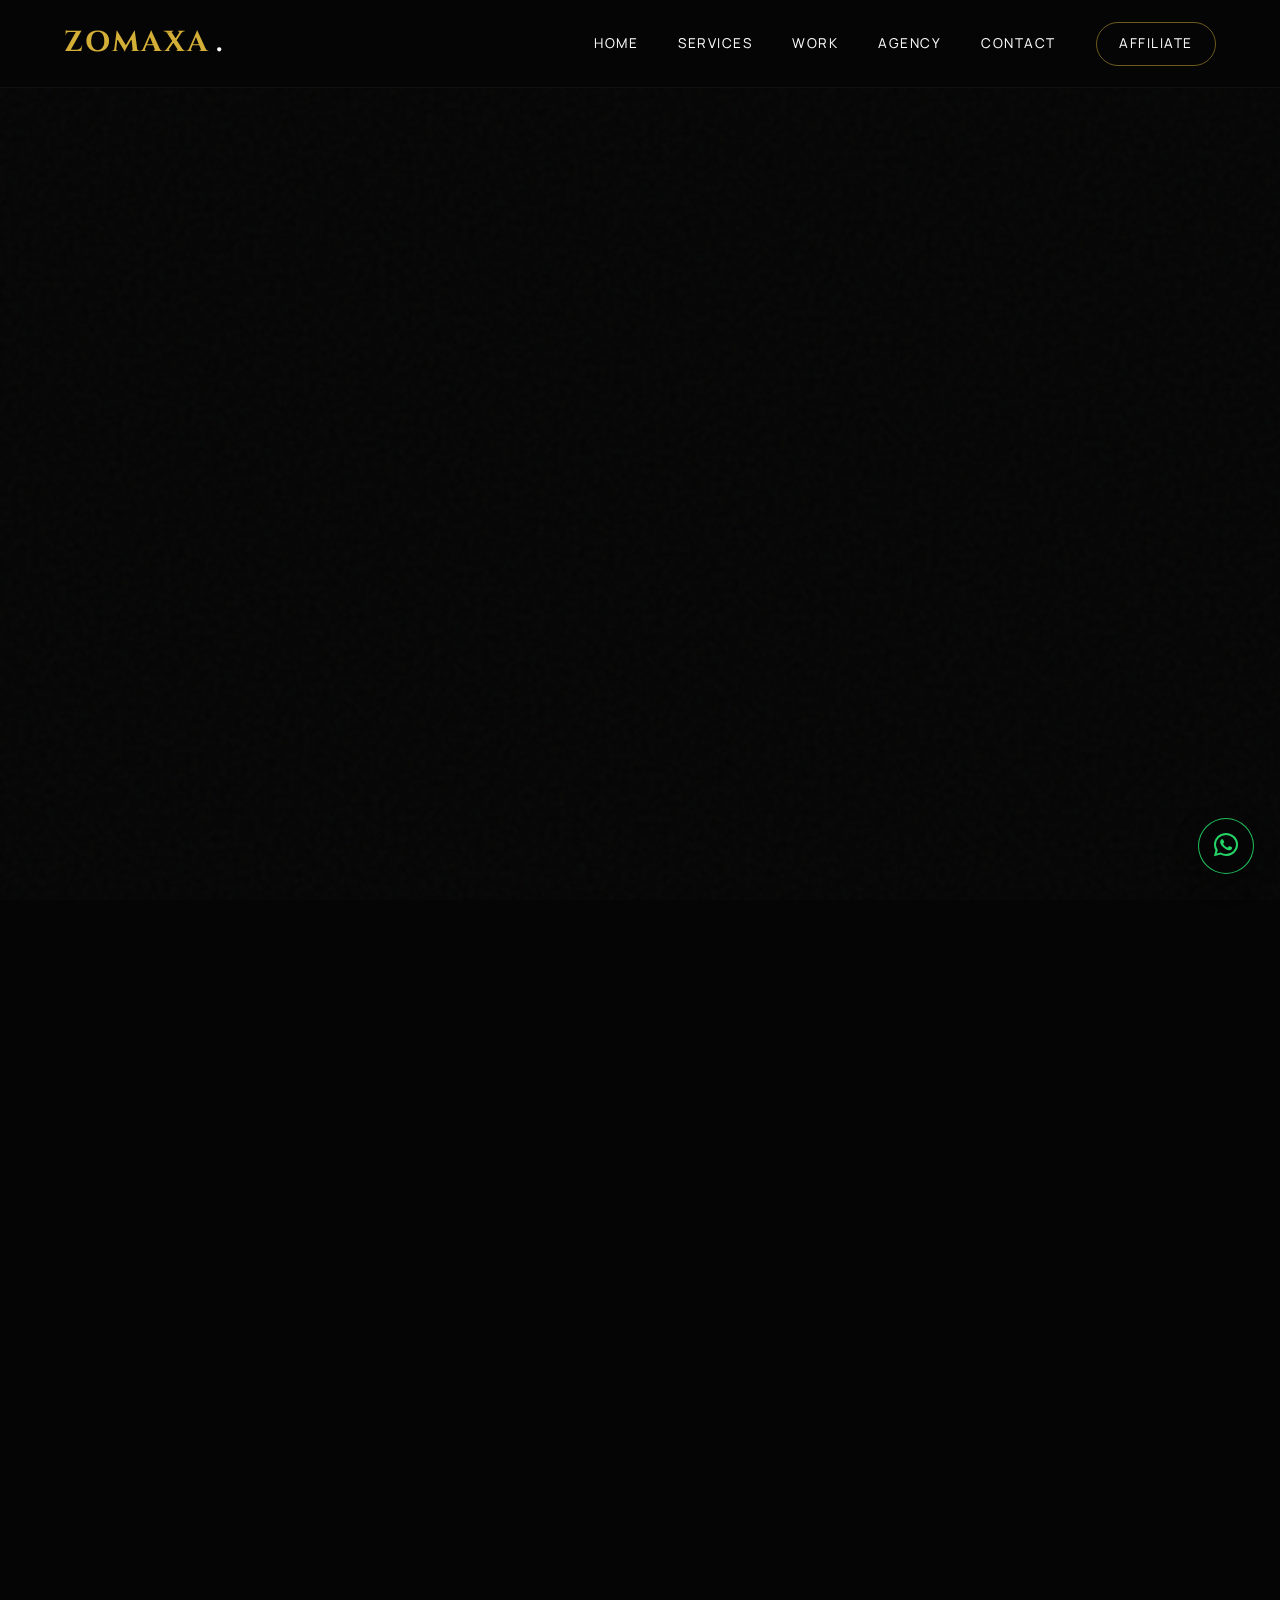
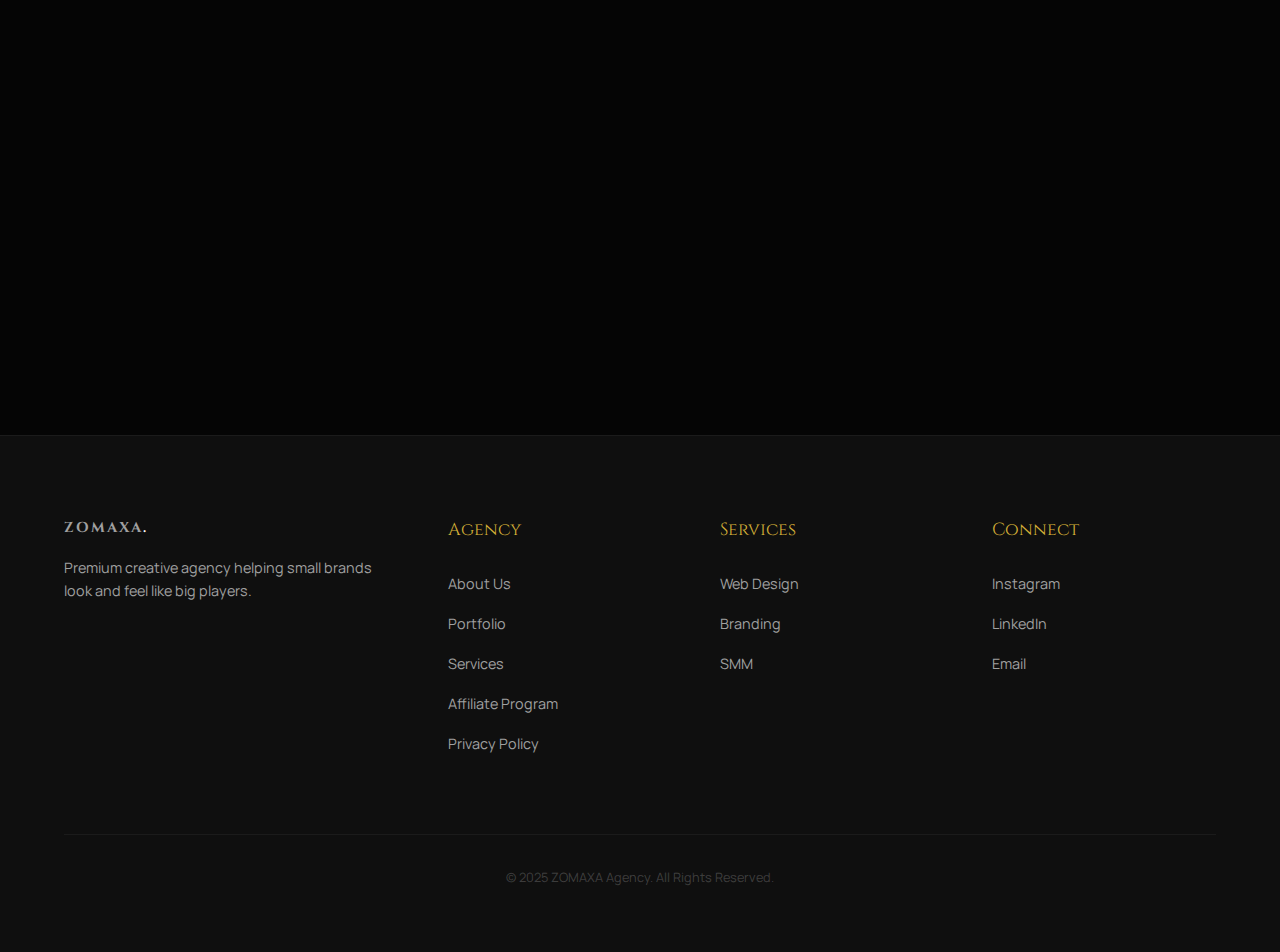
<file: services.html>
<!DOCTYPE html>
<html lang="en">
<head>
    <meta charset="UTF-8">
    <meta name="viewport" content="width=device-width, initial-scale=1.0">
    <title>Services & Pricing | ZOMAXA</title>
    <link rel="stylesheet" href="https://cdnjs.cloudflare.com/ajax/libs/font-awesome/6.4.0/css/all.min.css">
    <link href="https://fonts.googleapis.com/css2?family=Cinzel:wght@400;500;600;700&family=Manrope:wght@200;300;400;500;600;700&display=swap" rel="stylesheet">
    <link rel="stylesheet" href="style.css">
    <link rel="icon" href="data:image/svg+xml,<svg xmlns=%22http://www.w3.org/2000/svg%22 viewBox=%220 0 100 100%22><text y=%22.9em%22 font-size=%2290%22 fill=%22%23D4AF37%22>Z</text></svg>">
</head>
<body>
    <nav>
        <a href="index.html" class="logo">ZOMAXA<span class="dot">.</span></a>
        <div class="mobile-toggle" onclick="toggleMenu()"><i class="fas fa-bars"></i></div>
        <div class="nav-links">
            <a href="index.html" class="nav-item">Home</a>
            <a href="services.html" class="nav-item">Services</a>
            <a href="work.html" class="nav-item">Work</a>
            <a href="about.html" class="nav-item">Agency</a>
            <a href="contact.html" class="nav-item">Contact</a>
            <a href="affiliate.html" class="nav-item cta-link">Affiliate</a>
        </div>
    </nav>
    <main class="page-section">
        <div class="container">
            <div class="section-header">
                <h2>Our Expertise</h2>
                <p>We don't do "everything." We do these three things exceptionally well.</p>
            </div>
            <div class="services-grid">
                <div class="service-card">
                    <div class="service-icon"><i class="fas fa-code"></i></div>
                    <h3>Web Design & Dev</h3><p>High-performance websites built to convert.</p>
                    <ul><li>Custom React / HTML5 Development</li><li>E-Commerce / Business Portals</li><li>3D Interactions & Animations</li><li>Speed Optimization (90+ Score)</li></ul>
                </div>
                <div class="service-card">
                    <div class="service-icon"><i class="fas fa-fingerprint"></i></div>
                    <h3>Brand Identity</h3><p>Visuals that build authority instantly.</p>
                    <ul><li>Logo Design & Brand Marks</li><li>Color Psychology & Typography</li><li>Packaging Design</li><li>Brand Guidelines PDF</li></ul>
                </div>
                <div class="service-card">
                    <div class="service-icon"><i class="fab fa-instagram"></i></div>
                    <h3>Social Growth (SMM)</h3><p>Content that stops the scroll and sells.</p>
                    <ul><li>Reel Creation & Editing</li><li>Account Management</li><li>Caption Copywriting</li><li>Engagement Strategy</li></ul>
                </div>
            </div>

            <div id="pricing-scroll" style="padding-top: 4rem;">
                <div class="section-header">
                    <h2>Indicative Pricing</h2>
                    <div class="pricing-disclaimer">Every business is different. These prices are starting points — final scope depends on your goals.</div>
                </div>

                <div class="pricing-controls">
                    <button class="pricing-tab-btn active" onclick="switchPricing('combos', event)">Best Value Combos</button>
                    <button class="pricing-tab-btn" onclick="switchPricing('web', event)">Web Design</button>
                    <button class="pricing-tab-btn" onclick="switchPricing('smm', event)">Social Media Management</button>
                </div>

                <div id="price-combos" class="pricing-category active">
                    <div class="pricing-card combo-card">
                        <span class="plan-badge">Best for New Businesses</span>
                        <h3 class="price-title">Brand Launchpad</h3>
                        <span class="price-amount">Start from <span>₹16k</span></span>
                        <div class="price-note">For new brands that need to look trustworthy instantly.</div>
                        <ul class="price-features"><li><i class="fas fa-check"></i> <strong>Professional Portfolio Site</strong></li><li><i class="fas fa-check"></i> <strong>Complete Identity</strong></li><li><i class="fas fa-check"></i> <strong>Visual Guide</strong></li><li><i class="fas fa-check"></i> <strong>Digital Card</strong></li></ul>
                        <button onclick="selectPlan('Brand Launchpad Combo')" class="btn-glow" style="background:var(--gold); color:black;">Discuss Project</button>
                    </div>
                    <div class="pricing-card combo-card">
                        <span class="plan-badge">Recommended</span>
                        <h3 class="price-title">Growth Engine</h3>
                        <span class="price-amount">Start from <span>₹25k</span></span>
                        <div class="price-note">For established local businesses ready to scale up.</div>
                        <ul class="price-features"><li><i class="fas fa-check"></i> <strong>Multi-Page Website</strong></li><li><i class="fas fa-check"></i> <strong>Full Branding</strong></li><li><i class="fas fa-check"></i> <strong>Social Kickstart (3 Reels)</strong></li><li><i class="fas fa-check"></i> <strong>Google Maps Setup</strong></li></ul>
                        <button onclick="selectPlan('Growth Engine Combo')" class="btn-glow">Check Fit</button>
                    </div>
                    <div class="pricing-card combo-card">
                        <h3 class="price-title">Digital Storefront</h3>
                        <span class="price-amount">Start from <span>₹35k</span></span>
                        <div class="price-note">For brands selling products online.</div>
                        <ul class="price-features"><li><i class="fas fa-check"></i> <strong>Custom Store</strong></li><li><i class="fas fa-check"></i> <strong>Product Setup</strong></li><li><i class="fas fa-check"></i> <strong>Payments Integration</strong></li><li><i class="fas fa-check"></i> <strong>E-com Branding</strong></li></ul>
                        <button onclick="selectPlan('Digital Storefront Combo')" class="btn-glow">Talk to Us</button>
                    </div>
                </div>

                <div id="price-web" class="pricing-category">
                    <div class="pricing-card">
                        <h3 class="price-title">Professional Presence</h3>
                        <span class="price-amount">Start from <span>₹6k</span></span>
                        <div class="price-note">Ideal for freelancers, consultants, or portfolios.</div>
                        <ul class="price-features"><li><i class="fas fa-check"></i> Single Page (Scroll Layout)</li><li><i class="fas fa-check"></i> Fully Mobile Responsive</li><li><i class="fas fa-check"></i> Social Media Links</li><li><i class="fas fa-check"></i> Inquiry Form</li></ul>
                        <button onclick="selectPlan('Professional Presence Web')" class="btn-glow">Check Fit</button>
                    </div>
                    <div class="pricing-card featured">
                        <h3 class="price-title">Service Website</h3>
                        <span class="price-amount">Start from <span>₹10k</span></span>
                        <div class="price-note">Standard multi-page site for service companies.</div>
                        <ul class="price-features"><li><i class="fas fa-check"></i> Up to 5 Pages</li><li><i class="fas fa-check"></i> Smooth Animations</li><li><i class="fas fa-check"></i> Easy Content Editing</li><li><i class="fas fa-check"></i> WhatsApp Chat</li></ul>
                        <button onclick="selectPlan('Service Website')" class="btn-glow">Discuss Project</button>
                    </div>
                    <div class="pricing-card">
                        <h3 class="price-title">Custom Commerce</h3>
                        <span class="price-amount">Start from <span>₹25k</span></span>
                        <div class="price-note">Full-featured online store for serious sellers.</div>
                        <ul class="price-features"><li><i class="fas fa-check"></i> Inventory Management</li><li><i class="fas fa-check"></i> Shopping Cart System</li><li><i class="fas fa-check"></i> Admin Dashboard</li><li><i class="fas fa-check"></i> Order Notifications</li></ul>
                        <button onclick="selectPlan('Custom Commerce Web')" class="btn-glow">Get Quote</button>
                    </div>
                </div>

                <div id="price-smm" class="pricing-category">
                     <div class="pricing-card smm-card">
                        <h3 class="price-title">Consistency</h3>
                        <span class="price-amount">Start from <span>₹8k</span>/mo</span>
                        <div class="price-note">Keeps your account active and professional.</div>
                        <ul class="price-features"><li><i class="fas fa-check"></i> <strong>4 Reels</strong> (1/week)</li><li><i class="fas fa-check"></i> <strong>4 Static Posts</strong> (1/week)</li><li><i class="fas fa-check"></i> Captions & Hashtags</li><li><i class="fas fa-check"></i> Bio Optimization</li></ul>
                        <button onclick="selectPlan('SMM Consistency (8k)')" class="btn-glow">Start Now</button>
                    </div>
                    <div class="pricing-card smm-card featured">
                        <span class="plan-badge" style="color: #E1306C; border-color: #E1306C;">Recommended</span>
                        <h3 class="price-title">Engagement</h3>
                        <span class="price-amount">Start from <span>₹15k</span>/mo</span>
                        <div class="price-note">Builds community and increases reach.</div>
                        <ul class="price-features"><li><i class="fas fa-check"></i> <strong>8 Reels</strong> (2/week)</li><li><i class="fas fa-check"></i> <strong>8 Posts</strong></li><li><i class="fas fa-check"></i> Story Updates</li><li><i class="fas fa-check"></i> Comment Engagement</li></ul>
                        <button onclick="selectPlan('SMM Engagement (15k)')" class="btn-glow">Check Fit</button>
                    </div>
                    <div class="pricing-card smm-card">
                        <h3 class="price-title">Authority</h3>
                        <span class="price-amount">Start from <span>₹25k</span>/mo</span>
                        <div class="price-note">Full management for aggressive growth.</div>
                        <ul class="price-features"><li><i class="fas fa-check"></i> <strong>12 Reels</strong> (3/week)</li><li><i class="fas fa-check"></i> <strong>12 Carousels/Posts</strong></li><li><i class="fas fa-check"></i> Daily Stories</li><li><i class="fas fa-check"></i> Monthly Strategy Call</li></ul>
                        <button onclick="selectPlan('SMM Authority (25k)')" class="btn-glow">Talk to Us</button>
                    </div>
                    <div class="pricing-card" style="grid-column: 1 / -1; margin-top: 1rem; border-color: var(--gold);">
                        <div style="display:flex; justify-content:space-between; align-items:center; flex-wrap:wrap; gap:1rem;">
                            <div style="text-align:left;">
                                <h3 class="price-title" style="margin:0; font-size:1.5rem;">Just Branding?</h3>
                                <p class="price-note" style="margin:0;">Logo, Fonts, Colors, Guidelines & Social Kit.</p>
                            </div>
                            <div style="display:flex; align-items:center; gap:1.5rem;">
                                <span class="price-amount" style="font-size:1.2rem; display:inline;">Start from <span>₹7k</span></span>
                                <button onclick="selectPlan('Branding Kit Only')" class="btn-glow">Get Branding</button>
                            </div>
                        </div>
                    </div>
                </div>
                <p class="pricing-trust-line">Not sure what you need? We’ll guide you — even if it means recommending a smaller scope.</p>
            </div>
        </div>
    </main>
    <footer>
        <div class="container" style="padding: 0; padding-bottom: 2rem;">
            <div class="footer-grid">
                <div class="footer-col">
                    <a href="index.html" class="logo" style="margin-bottom: 1rem; display: block;">ZOMAXA<span class="dot">.</span></a>
                    <p style="color: var(--text-muted); font-size: 0.9rem; line-height: 1.6;">Premium creative agency helping small brands look and feel like big players.</p>
                </div>
                <div class="footer-col">
                    <h4>Agency</h4>
                    <ul><li><a href="about.html">About Us</a></li><li><a href="work.html">Portfolio</a></li><li><a href="services.html">Services</a></li><li><a href="affiliate.html">Affiliate Program</a></li><li><a href="policy.html">Privacy Policy</a></li></ul>
                </div>
                <div class="footer-col">
                    <h4>Services</h4>
                    <ul><li><a href="services.html">Web Design</a></li><li><a href="services.html">Branding</a></li><li><a href="services.html">SMM</a></li></ul>
                </div>
                <div class="footer-col">
                    <h4>Connect</h4>
                    <ul><li><a href="https://instagram.com/zomaxa.media" target="_blank">Instagram</a></li><li><a href="https://www.linkedin.com/in/zomaxa-agency-ba5084372/" target="_blank">LinkedIn</a></li><li><a href="mailto:zomaxa.agency@gmail.com">Email</a></li></ul>
                </div>
            </div>
            <div class="footer-bottom">&copy; 2025 ZOMAXA Agency. All Rights Reserved.</div>
        </div>
    </footer>
    <a href="https://wa.me/918904198424" class="whatsapp-sticky" target="_blank" aria-label="Chat on WhatsApp"><i class="fab fa-whatsapp"></i></a>
    <script src="script.js"></script>
</body>
</html>
</file>
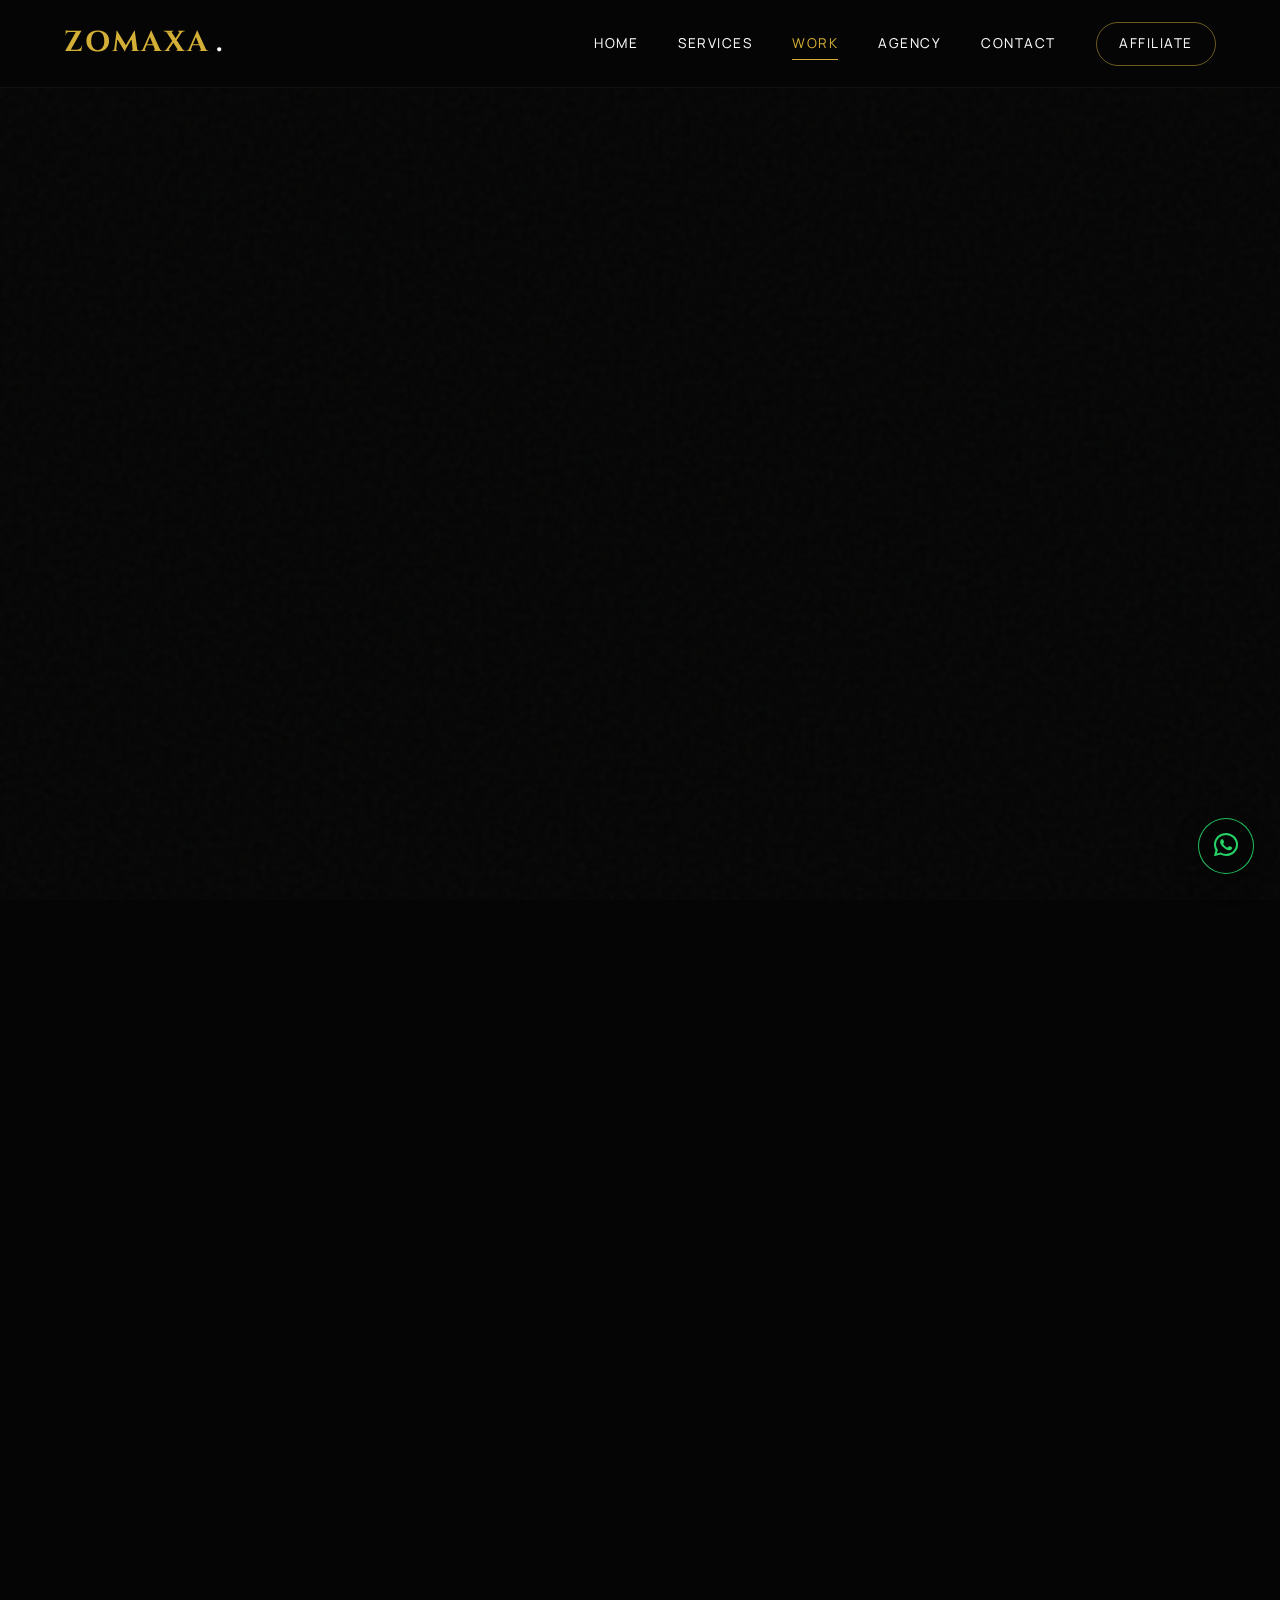
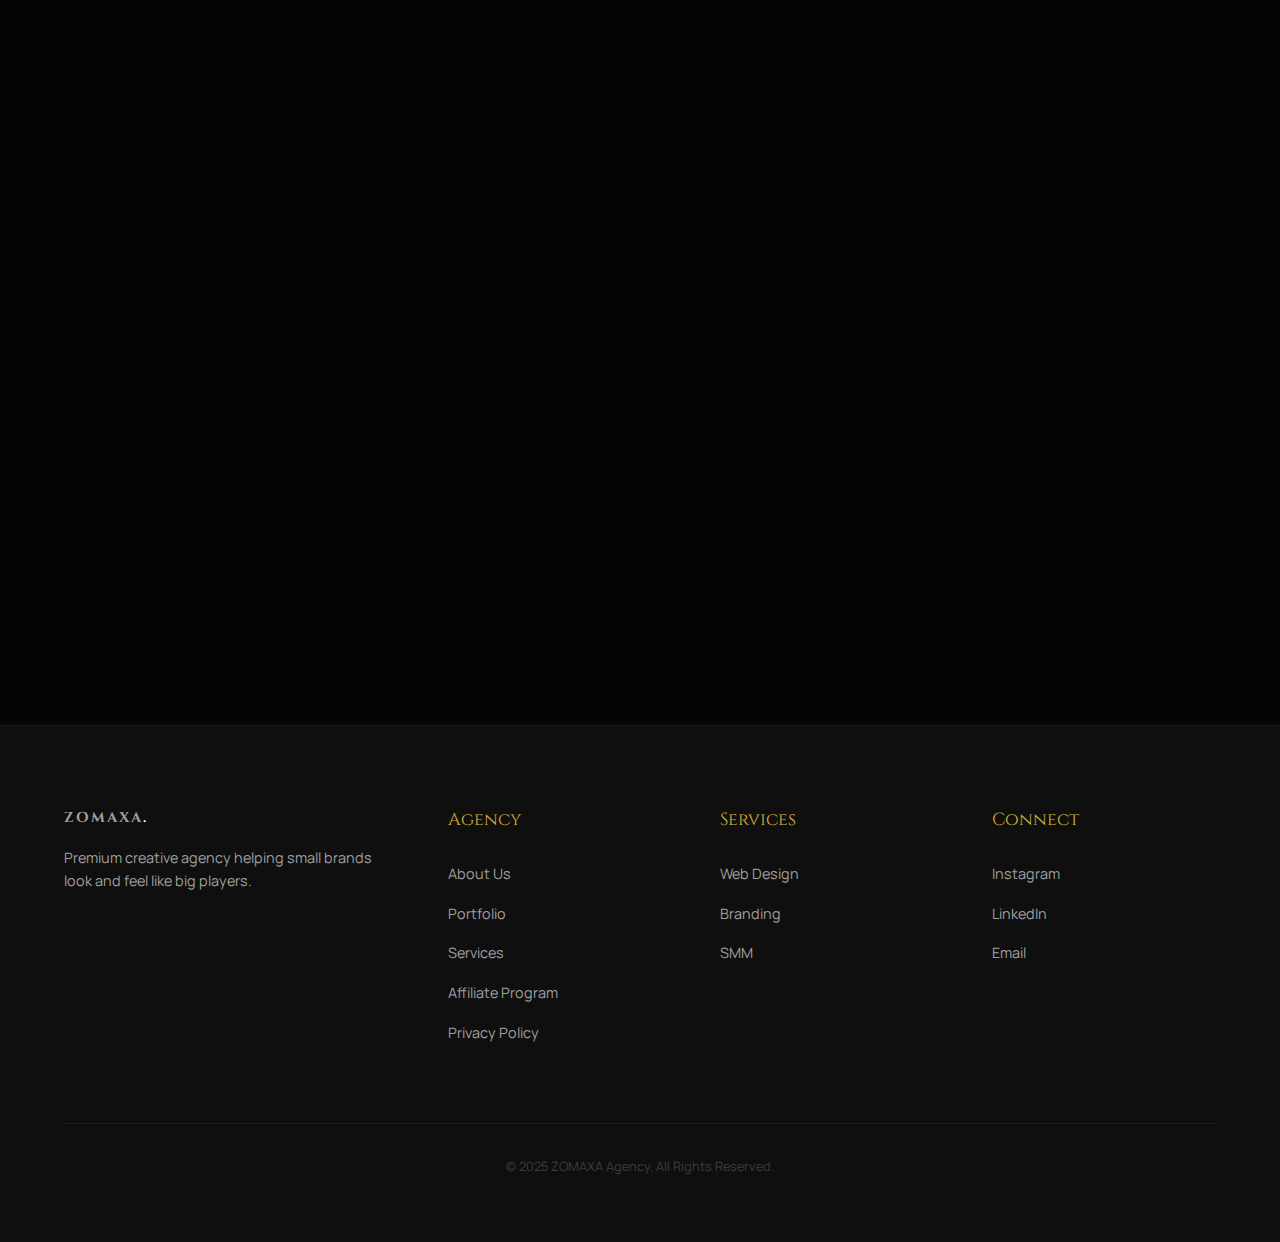
<file: work-cake.html>
<!DOCTYPE html>
<html lang="en">
<head>
    <meta charset="UTF-8">
    <meta name="viewport" content="width=device-width, initial-scale=1.0">
    <title>Cake Bites | ZOMAXA Work</title>
    <link rel="stylesheet" href="https://cdnjs.cloudflare.com/ajax/libs/font-awesome/6.4.0/css/all.min.css">
    <link href="https://fonts.googleapis.com/css2?family=Cinzel:wght@400;500;600;700&family=Manrope:wght@200;300;400;500;600;700&display=swap" rel="stylesheet">
    <link rel="stylesheet" href="style.css">
    <link rel="icon" href="data:image/svg+xml,<svg xmlns=%22http://www.w3.org/2000/svg%22 viewBox=%220 0 100 100%22><text y=%22.9em%22 font-size=%2290%22 fill=%22%23D4AF37%22>Z</text></svg>">
</head>
<body>
    <nav>
        <a href="index.html" class="logo">ZOMAXA<span class="dot">.</span></a>
        <div class="mobile-toggle" onclick="toggleMenu()"><i class="fas fa-bars"></i></div>
        <div class="nav-links">
            <a href="index.html" class="nav-item">Home</a>
            <a href="services.html" class="nav-item">Services</a>
            <a href="work.html" class="nav-item active">Work</a>
            <a href="about.html" class="nav-item">Agency</a>
            <a href="contact.html" class="nav-item">Contact</a>
            <a href="affiliate.html" class="nav-item cta-link">Affiliate</a>
        </div>
    </nav>
    <main class="page-section">
        <div class="container">
            <a href="work.html" class="back-btn"><i class="fas fa-arrow-left"></i> Back to All Work</a>
            <div class="project-detail-header">
                <h1 style="font-size: 3rem; margin-bottom: 0.5rem;">Cake Bites</h1>
                <div class="project-meta-row">
                    <span class="project-meta-item"><strong>Client:</strong> Cake Bites Bakery</span>
                    <span class="project-meta-item"><strong>Industry:</strong> Food & Beverage</span>
                    <span class="project-meta-item"><strong>Scope:</strong> Design & Development</span>
                </div>
            </div>
            
            <div class="project-content-grid">
                <div class="project-main-text">
                    <h3>The Challenge</h3>
                    <p>A local bakery needed a straightforward, visually appealing digital presence to capture local traffic. The goal was to reduce the friction between "seeing a cake" and "ordering a cake."</p>
                    
                    <h3>The Solution</h3>
                    <p>We focused purely on Website Design & Development for this project. We created a visually rich interface where high-quality images take center stage. To drive local sales, we integrated direct WhatsApp ordering functionality for every item.</p>
                    
                    <h3>Key Features</h3>
                    <ul style="list-style: disc; margin-left: 1.5rem; color: var(--text-muted);">
                        <li><strong>Visual-First Design:</strong> High-resolution images to entice customers.</li>
                        <li><strong>WhatsApp Ordering:</strong> One-click order buttons for immediate conversion.</li>
                        <li><strong>Local SEO:</strong> Optimized for local search visibility.</li>
                        <li><strong>Mobile Responsive:</strong> Perfect experience on phones for on-the-go ordering.</li>
                    </ul>
                </div>
                
                <div class="project-sidebar">
                    <div class="project-sidebar-box">
                        <h4 style="color:var(--gold); margin-bottom:1rem;">Services Delivered</h4>
                        <ul style="list-style:none; color:var(--text-muted); font-size:0.9rem;">
                            <li style="margin-bottom:0.5rem;"><i class="fas fa-check" style="color:var(--gold); margin-right:8px;"></i> Web Design</li>
                            <li style="margin-bottom:0.5rem;"><i class="fas fa-check" style="color:var(--gold); margin-right:8px;"></i> Frontend Development</li>
                            <li style="margin-bottom:0.5rem;"><i class="fas fa-check" style="color:var(--gold); margin-right:8px;"></i> WhatsApp Integration</li>
                        </ul>
                        <a href="https://zyrox-xd.github.io/cake-bites/" target="_blank" class="btn-glow" style="width:100%; text-align:center; margin-top:1.5rem;">Visit Live Site</a>
                    </div>
                </div>
            </div>
            
            <div class="project-gallery">
                <img src="images/cake.jpg" class="gallery-img full-width-img" alt="Cake Bites Hero" onerror="this.src='https://placehold.co/800x600/222/D4AF37?text=Cake+Bites'">
            </div>
        </div>
    </main>
    <footer>
        <div class="container" style="padding: 0; padding-bottom: 2rem;">
            <div class="footer-grid">
                <div class="footer-col">
                    <a href="index.html" class="logo" style="margin-bottom: 1rem; display: block;">ZOMAXA<span class="dot">.</span></a>
                    <p style="color: var(--text-muted); font-size: 0.9rem; line-height: 1.6;">Premium creative agency helping small brands look and feel like big players.</p>
                </div>
                <div class="footer-col">
                    <h4>Agency</h4>
                    <ul><li><a href="about.html">About Us</a></li><li><a href="work.html">Portfolio</a></li><li><a href="services.html">Services</a></li><li><a href="affiliate.html">Affiliate Program</a></li><li><a href="policy.html">Privacy Policy</a></li></ul>
                </div>
                <div class="footer-col">
                    <h4>Services</h4>
                    <ul><li><a href="services.html">Web Design</a></li><li><a href="services.html">Branding</a></li><li><a href="services.html">SMM</a></li></ul>
                </div>
                <div class="footer-col">
                    <h4>Connect</h4>
                    <ul><li><a href="https://instagram.com/zomaxa.media" target="_blank">Instagram</a></li><li><a href="https://www.linkedin.com/in/zomaxa-agency-ba5084372/" target="_blank">LinkedIn</a></li><li><a href="mailto:zomaxa.agency@gmail.com">Email</a></li></ul>
                </div>
            </div>
            <div class="footer-bottom">&copy; 2025 ZOMAXA Agency. All Rights Reserved.</div>
        </div>
    </footer>
    <a href="https://wa.me/918904198424" class="whatsapp-sticky" target="_blank" aria-label="Chat on WhatsApp"><i class="fab fa-whatsapp"></i></a>
    <script src="script.js"></script>
</body>
</html>
</file>
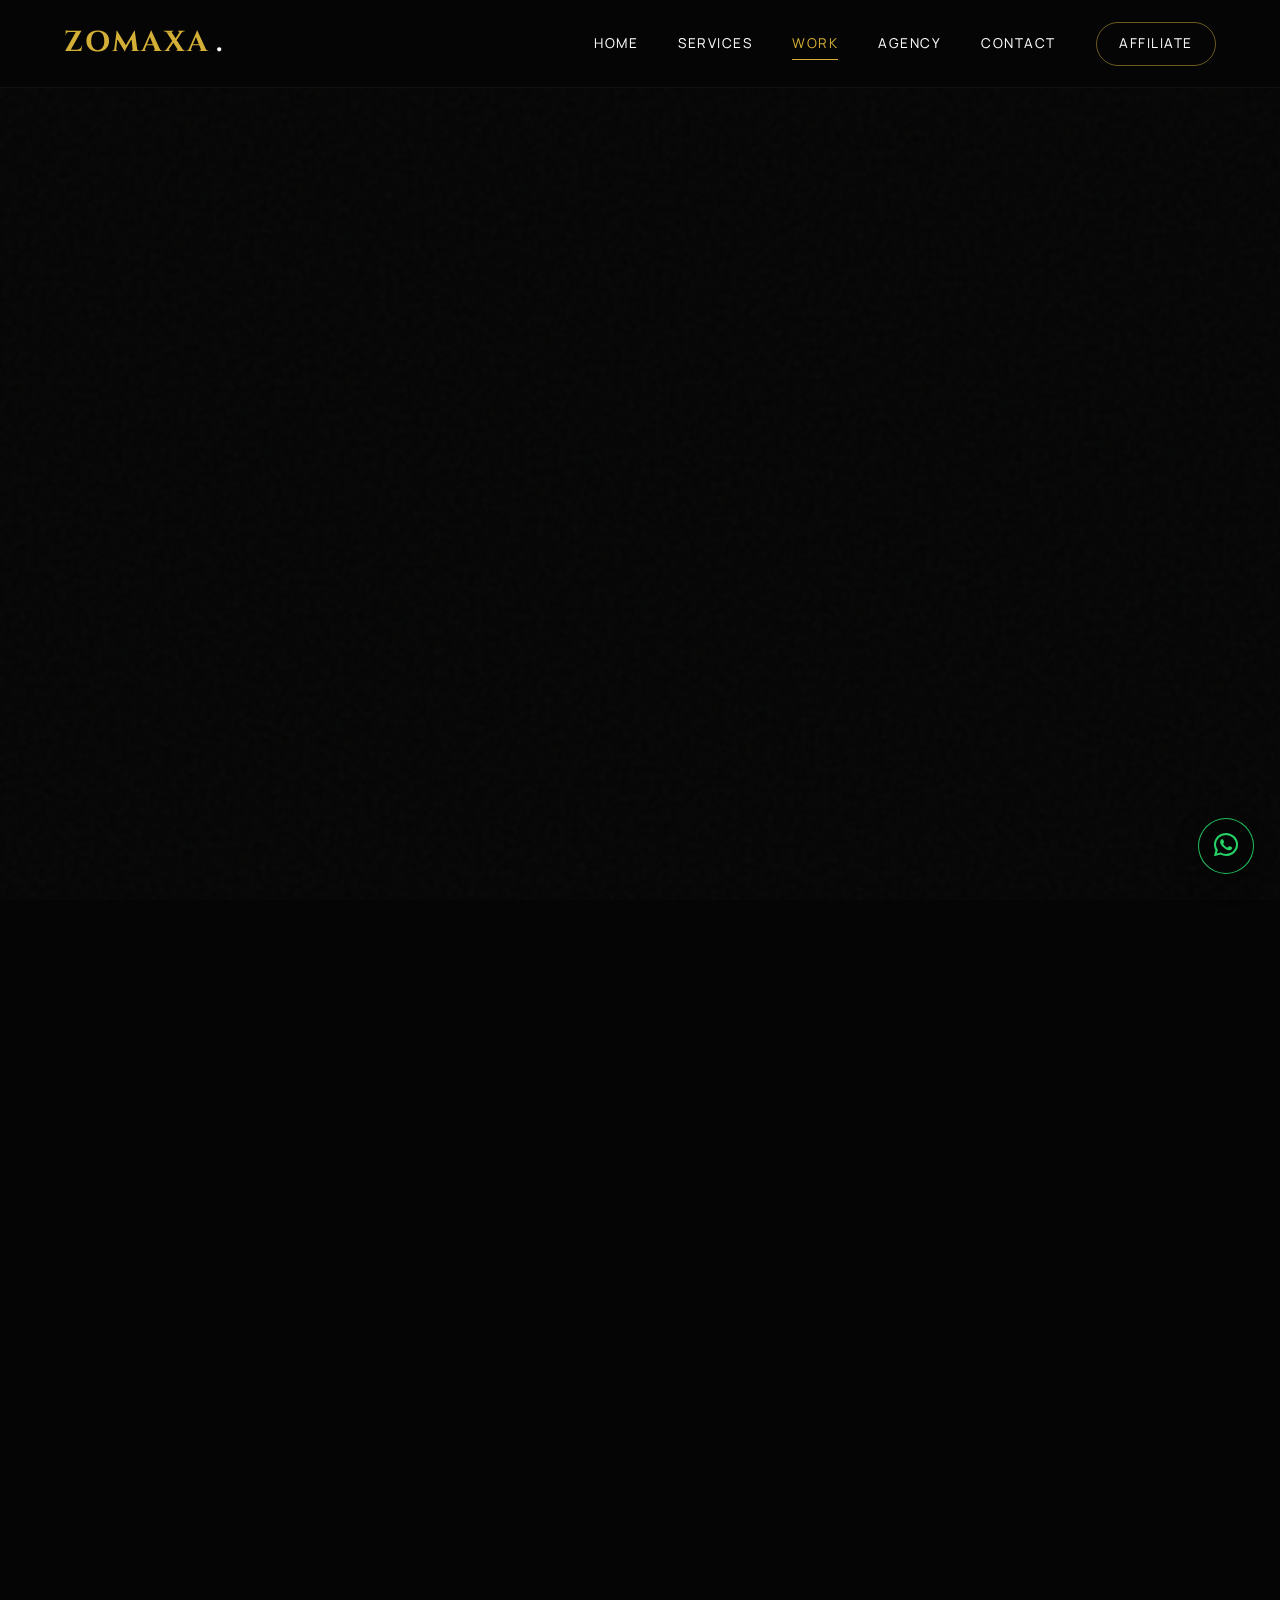
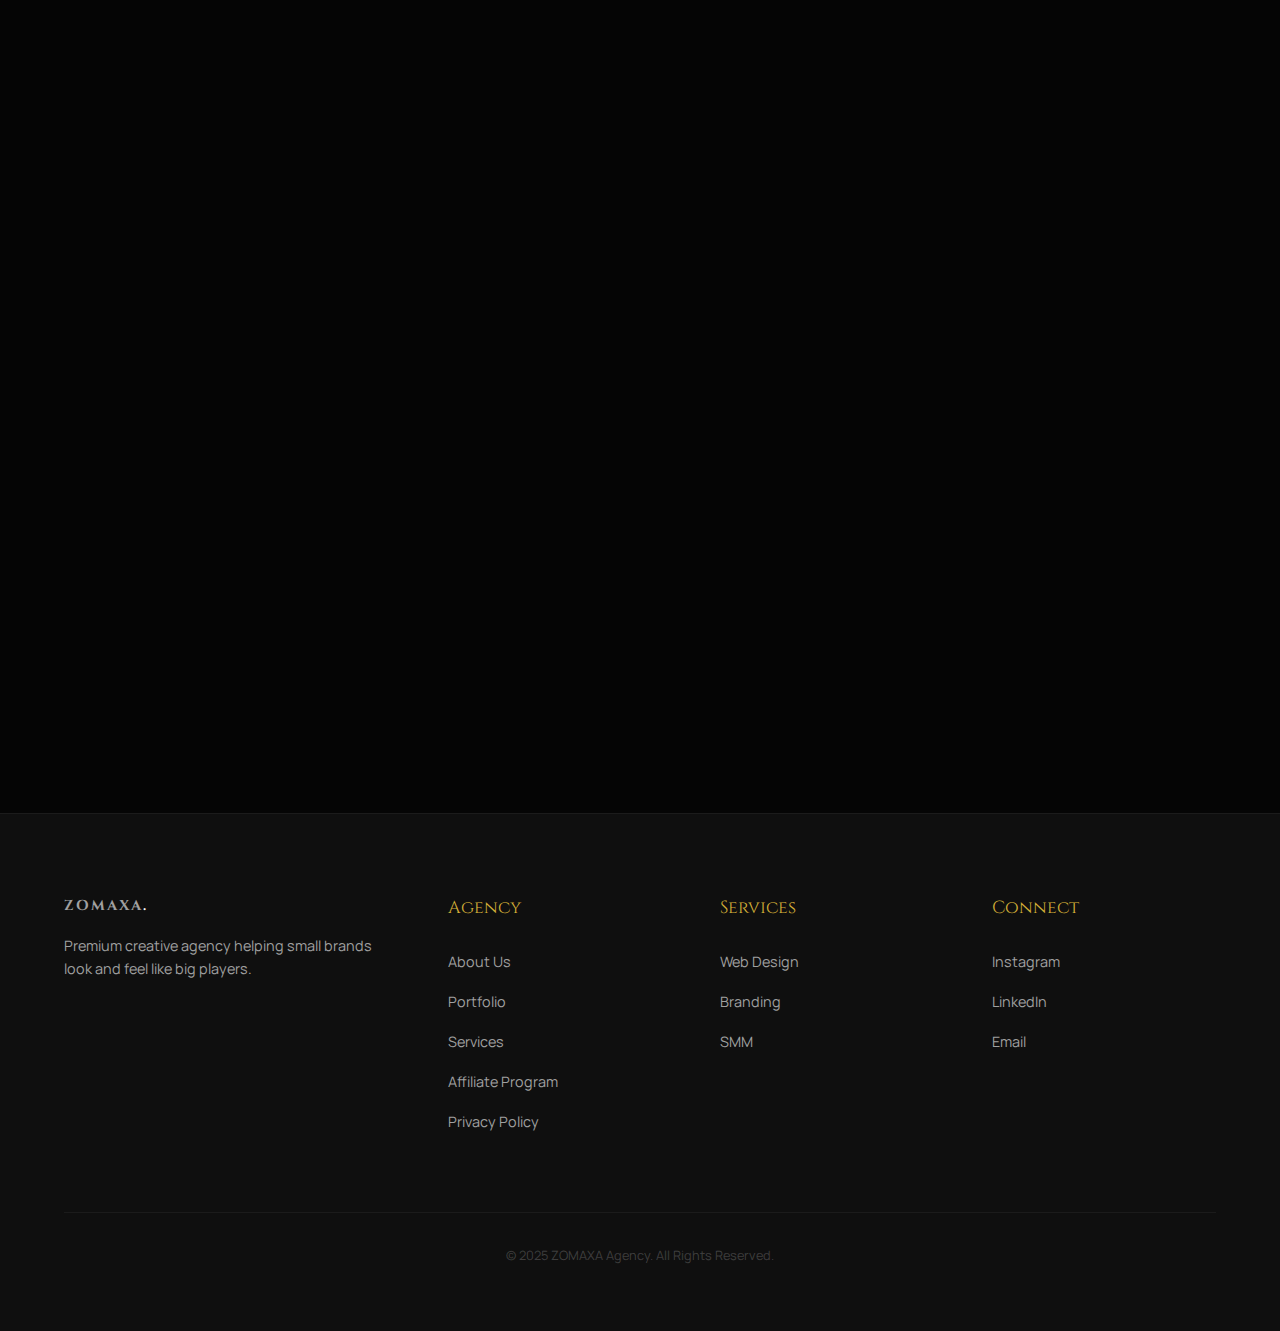
<file: work-glowtiqa.html>
<!DOCTYPE html>
<html lang="en">
<head>
    <meta charset="UTF-8">
    <meta name="viewport" content="width=device-width, initial-scale=1.0">
    <title>Glowtiqa Paris | ZOMAXA Work</title>
    <link rel="stylesheet" href="https://cdnjs.cloudflare.com/ajax/libs/font-awesome/6.4.0/css/all.min.css">
    <link href="https://fonts.googleapis.com/css2?family=Cinzel:wght@400;500;600;700&family=Manrope:wght@200;300;400;500;600;700&display=swap" rel="stylesheet">
    <link rel="stylesheet" href="style.css">
    <link rel="icon" href="data:image/svg+xml,<svg xmlns=%22http://www.w3.org/2000/svg%22 viewBox=%220 0 100 100%22><text y=%22.9em%22 font-size=%2290%22 fill=%22%23D4AF37%22>Z</text></svg>">
</head>
<body>
    <nav>
        <a href="index.html" class="logo">ZOMAXA<span class="dot">.</span></a>
        <div class="mobile-toggle" onclick="toggleMenu()"><i class="fas fa-bars"></i></div>
        <div class="nav-links">
            <a href="index.html" class="nav-item">Home</a>
            <a href="services.html" class="nav-item">Services</a>
            <a href="work.html" class="nav-item active">Work</a>
            <a href="about.html" class="nav-item">Agency</a>
            <a href="contact.html" class="nav-item">Contact</a>
            <a href="affiliate.html" class="nav-item cta-link">Affiliate</a>
        </div>
    </nav>
    <main class="page-section">
        <div class="container">
            <a href="work.html" class="back-btn"><i class="fas fa-arrow-left"></i> Back to All Work</a>
            <div class="project-detail-header">
                <h1 style="font-size: 3rem; margin-bottom: 0.5rem;">Glowtiqa Paris</h1>
                <div class="project-meta-row">
                    <span class="project-meta-item"><strong>Client:</strong> Glowtiqa</span>
                    <span class="project-meta-item"><strong>Industry:</strong> Beauty & Skincare</span>
                    <span class="project-meta-item"><strong>Scope:</strong> Full Brand & Digital Ecosystem</span>
                </div>
            </div>
            
            <div class="project-content-grid">
                <div class="project-main-text">
                    <h3>The Challenge</h3>
                    <p>To build a premium skincare brand from absolute zero. This wasn't just a website job; we needed to create the entire identity, visual language, content strategy, and digital infrastructure to compete with established luxury players immediately upon launch.</p>
                    
                    <h3>The Solution</h3>
                    <p>ZOMAXA handled everything. We developed a comprehensive visual system including consistent model usage and color psychology. We built a high-performance e-commerce website and established a content direction that balances clinical trust with aesthetic appeal.</p>
                    
                    <h3>Key Features</h3>
                    <ul style="list-style: disc; margin-left: 1.5rem; color: var(--text-muted);">
                        <li><strong>Complete Identity:</strong> Branding, packaging, and visual language built from scratch.</li>
                        <li><strong>Visual System:</strong> Art direction for models and product photography.</li>
                        <li><strong>Content Strategy:</strong> Social media direction aligned with brand values.</li>
                    </ul>
                </div>
                
                <div class="project-sidebar">
                    <div class="project-sidebar-box">
                        <h4 style="color:var(--gold); margin-bottom:1rem;">Services Delivered</h4>
                        <ul style="list-style:none; color:var(--text-muted); font-size:0.9rem;">
                            <li style="margin-bottom:0.5rem;"><i class="fas fa-check" style="color:var(--gold); margin-right:8px;"></i> Full Branding & Identity</li>
                            <li style="margin-bottom:0.5rem;"><i class="fas fa-check" style="color:var(--gold); margin-right:8px;"></i> E-Commerce Development</li>
                            <li style="margin-bottom:0.5rem;"><i class="fas fa-check" style="color:var(--gold); margin-right:8px;"></i> Social Media Marketing</li>
                            <li style="margin-bottom:0.5rem;"><i class="fas fa-check" style="color:var(--gold); margin-right:8px;"></i> Content Direction</li>
                        </ul>
                        <a href="https://glowtiqa.com" target="_blank" class="btn-glow" style="width:100%; text-align:center; margin-top:1.5rem;">Visit Live Site</a>
                    </div>
                </div>
            </div>
            
            <div class="project-gallery">
                <img src="images/glowtiqaparis.png" class="gallery-img" alt="Glowtiqa Homepage" onerror="this.src='https://placehold.co/1200x800/111111/D4AF37?text=Glowtiqa+Paris'">
                <div class="slider-wrapper">
                    <div class="slider-track" id="glowtiqa-slider">
                        <img src="images/Elara-1.jpg" class="gallery-img" alt="Slide 1" onerror="this.src='https://placehold.co/800x800/222/D4AF37?text=Elara+Slide+1'">
                        <img src="images/Elara-2.jpg" class="gallery-img" alt="Slide 2" onerror="this.src='https://placehold.co/800x800/222/D4AF37?text=Elara+Slide+2'">
                        <img src="images/Elara-3.jpg" class="gallery-img" alt="Slide 3" onerror="this.src='https://placehold.co/800x800/222/D4AF37?text=Elara+Slide+3'">
                    </div>
                    <div class="slider-controls">
                        <button class="slider-arrow" onclick="slideGlowtiqa(-1)"><i class="fas fa-chevron-left"></i></button>
                        <button class="slider-arrow" onclick="slideGlowtiqa(1)"><i class="fas fa-chevron-right"></i></button>
                    </div>
                </div>
                <img src="images/asset.jpg" class="gallery-img full-width-img" alt="Social Assets" onerror="this.src='https://placehold.co/1600x600/111/444?text=Social+Media+Grid'">
                <p style="grid-column: 1 / -1; text-align: center; color: var(--text-muted); font-size: 0.9rem; margin-top: -1.5rem;">Consistent visual direction over time</p>
            </div>
        </div>
    </main>
    <footer>
        <div class="container" style="padding: 0; padding-bottom: 2rem;">
            <div class="footer-grid">
                <div class="footer-col">
                    <a href="index.html" class="logo" style="margin-bottom: 1rem; display: block;">ZOMAXA<span class="dot">.</span></a>
                    <p style="color: var(--text-muted); font-size: 0.9rem; line-height: 1.6;">Premium creative agency helping small brands look and feel like big players.</p>
                </div>
                <div class="footer-col">
                    <h4>Agency</h4>
                    <ul><li><a href="about.html">About Us</a></li><li><a href="work.html">Portfolio</a></li><li><a href="services.html">Services</a></li><li><a href="affiliate.html">Affiliate Program</a></li><li><a href="policy.html">Privacy Policy</a></li></ul>
                </div>
                <div class="footer-col">
                    <h4>Services</h4>
                    <ul><li><a href="services.html">Web Design</a></li><li><a href="services.html">Branding</a></li><li><a href="services.html">SMM</a></li></ul>
                </div>
                <div class="footer-col">
                    <h4>Connect</h4>
                    <ul><li><a href="https://instagram.com/zomaxa.media" target="_blank">Instagram</a></li><li><a href="https://www.linkedin.com/in/zomaxa-agency-ba5084372/" target="_blank">LinkedIn</a></li><li><a href="mailto:zomaxa.agency@gmail.com">Email</a></li></ul>
                </div>
            </div>
            <div class="footer-bottom">&copy; 2025 ZOMAXA Agency. All Rights Reserved.</div>
        </div>
    </footer>
    <a href="https://wa.me/918904198424" class="whatsapp-sticky" target="_blank" aria-label="Chat on WhatsApp"><i class="fab fa-whatsapp"></i></a>
    <script src="script.js"></script>
</body>
</html>
</file>
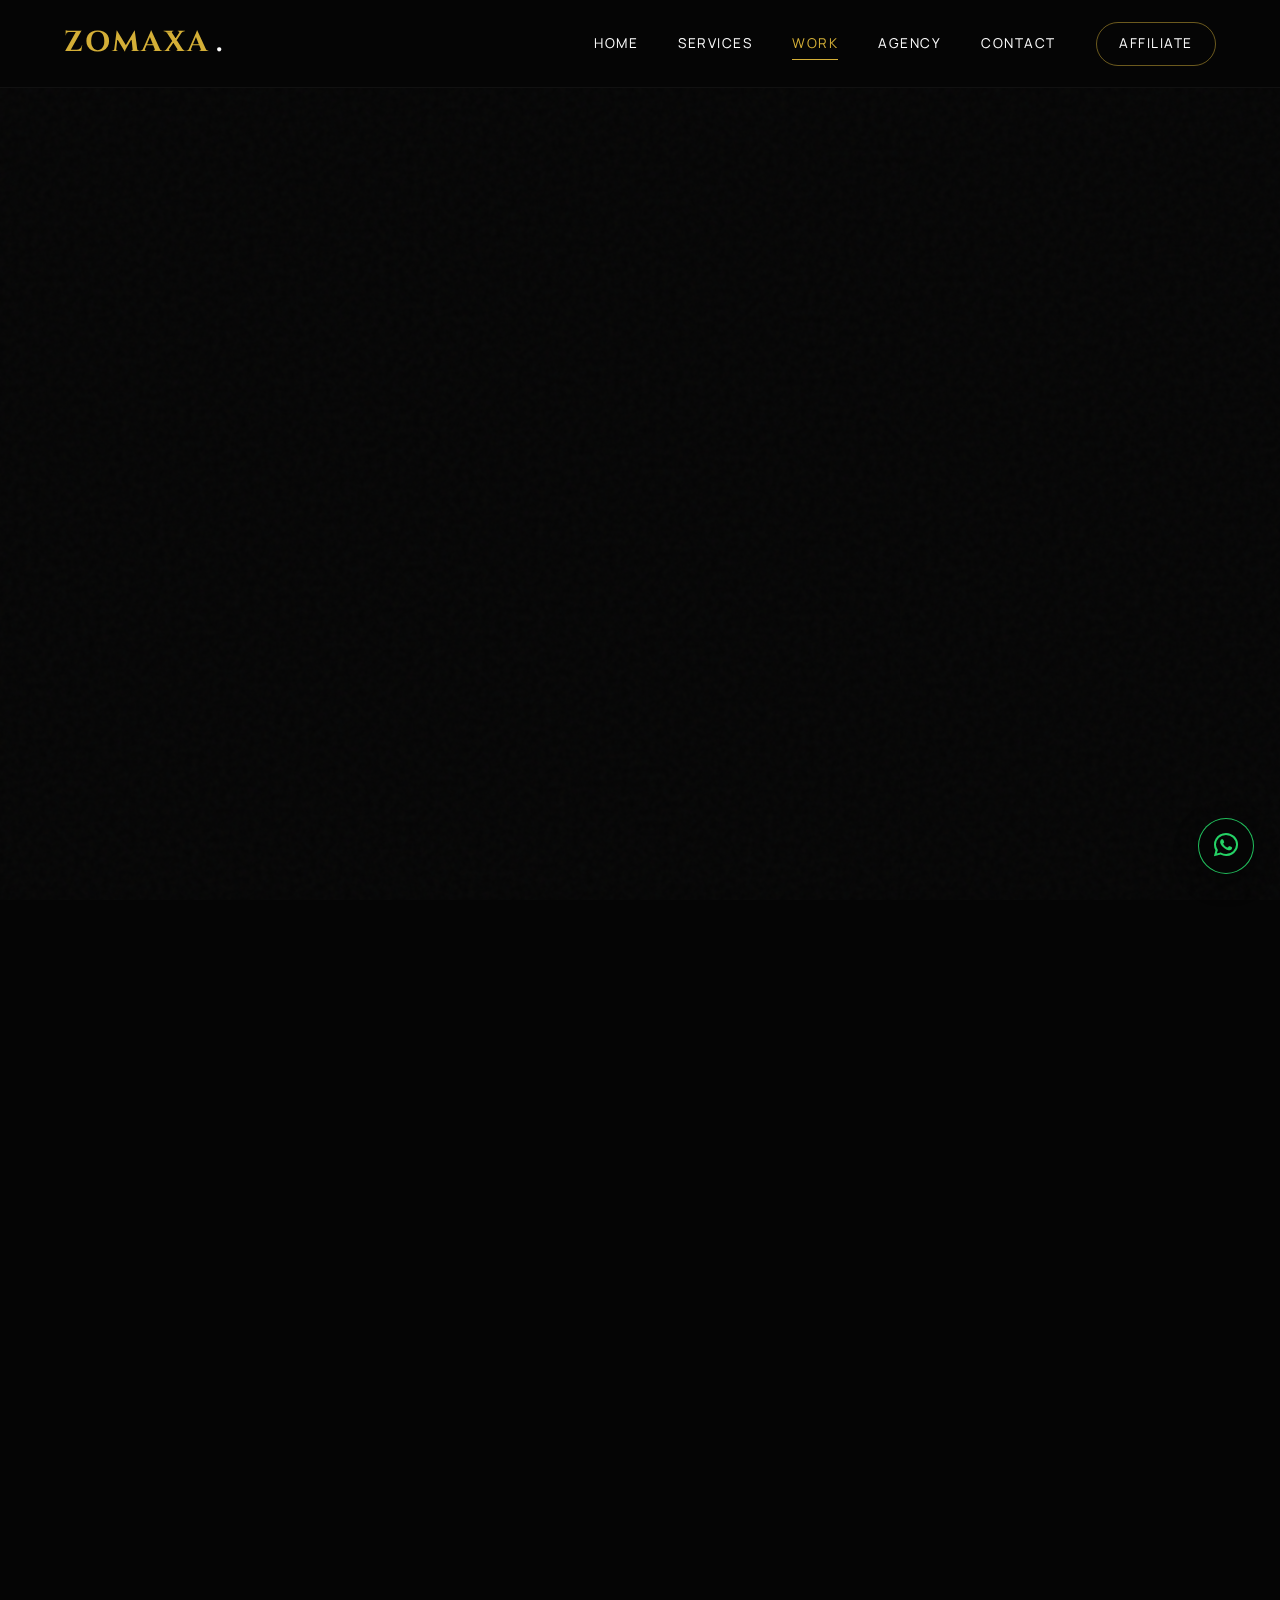
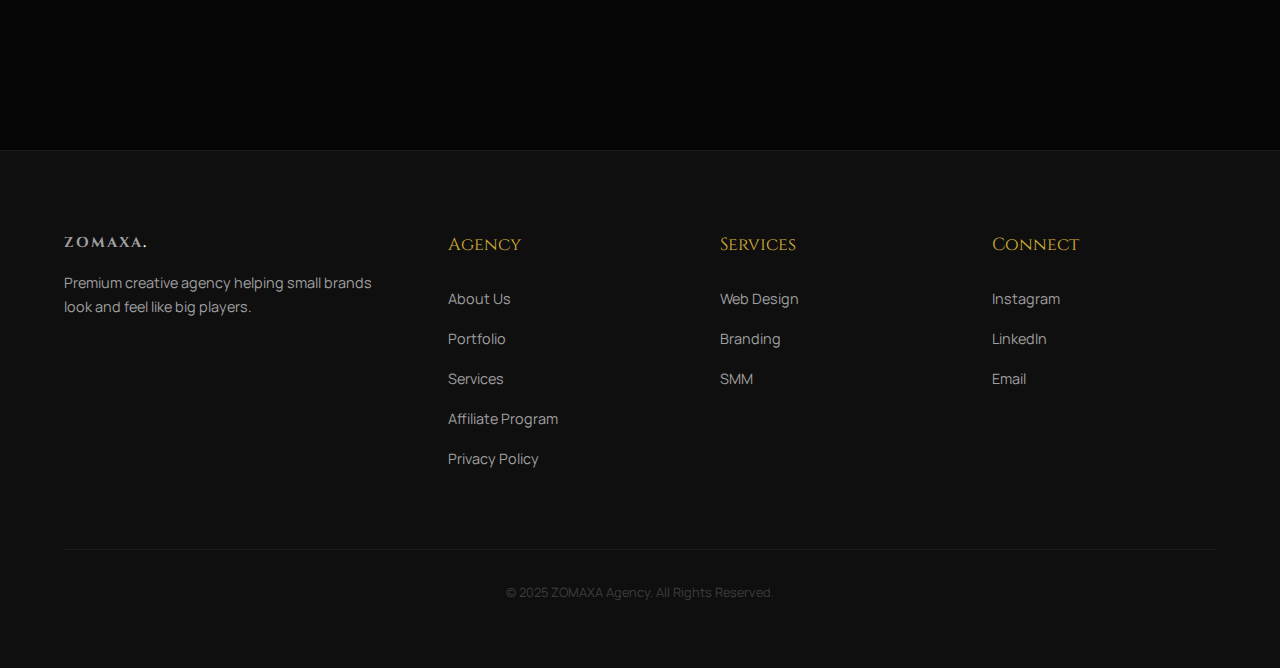
<file: work-legacy.html>
<!DOCTYPE html>
<html lang="en">
<head>
    <meta charset="UTF-8">
    <meta name="viewport" content="width=device-width, initial-scale=1.0">
    <title>Legacy Portfolio | ZOMAXA Work</title>
    <link rel="stylesheet" href="https://cdnjs.cloudflare.com/ajax/libs/font-awesome/6.4.0/css/all.min.css">
    <link href="https://fonts.googleapis.com/css2?family=Cinzel:wght@400;500;600;700&family=Manrope:wght@200;300;400;500;600;700&display=swap" rel="stylesheet">
    <link rel="stylesheet" href="style.css">
    <link rel="icon" href="data:image/svg+xml,<svg xmlns=%22http://www.w3.org/2000/svg%22 viewBox=%220 0 100 100%22><text y=%22.9em%22 font-size=%2290%22 fill=%22%23D4AF37%22>Z</text></svg>">
</head>
<body>
    <nav>
        <a href="index.html" class="logo">ZOMAXA<span class="dot">.</span></a>
        <div class="mobile-toggle" onclick="toggleMenu()"><i class="fas fa-bars"></i></div>
        <div class="nav-links">
            <a href="index.html" class="nav-item">Home</a>
            <a href="services.html" class="nav-item">Services</a>
            <a href="work.html" class="nav-item active">Work</a>
            <a href="about.html" class="nav-item">Agency</a>
            <a href="contact.html" class="nav-item">Contact</a>
            <a href="affiliate.html" class="nav-item cta-link">Affiliate</a>
        </div>
    </nav>
    <main class="page-section">
        <div class="container">
            <a href="work.html" class="back-btn"><i class="fas fa-arrow-left"></i> Back to All Work</a>
            <div class="project-detail-header">
                <h1 style="font-size: 3rem; margin-bottom: 0.5rem;">Legacy Portfolio</h1>
                <div class="project-meta-row">
                    <span class="project-meta-item"><strong>Client:</strong> Personal Project</span>
                    <span class="project-meta-item"><strong>Industry:</strong> Tech / Development</span>
                    <span class="project-meta-item"><strong>Focus:</strong> Technical Growth</span>
                </div>
            </div>
            
            <div class="project-content-grid">
                <div class="project-main-text">
                    <h3>Overview</h3>
                    <p>This project serves as a digital archive of technical growth. It is a development-focused showcase designed to demonstrate raw coding capability, experimentation with new libraries, and foundational web skills.</p>
                    
                    <h3>Purpose</h3>
                    <p>Unlike client projects which focus on conversion and branding, this portfolio focuses on code quality, performance optimization, and creative coding experiments. It highlights the technical backbone that powers our agency work.</p>

                    <h3>Key Highlights</h3>
                    <ul style="list-style: disc; margin-left: 1.5rem; color: var(--text-muted);">
                        <li><strong>Experimental Layouts:</strong> Testing non-standard grids and interactions.</li>
                        <li><strong>Code Showcase:</strong> Clean, semantic HTML/CSS/JS structures.</li>
                        <li><strong>Performance:</strong> Optimized for speed and technical best practices.</li>
                    </ul>
                </div>
                
                <div class="project-sidebar">
                    <div class="project-sidebar-box">
                        <h4 style="color:var(--gold); margin-bottom:1rem;">Service Delivered</h4>
                        <ul style="list-style:none; color:var(--text-muted); font-size:0.9rem;">
                            <li style="margin-bottom:0.5rem;"><i class="fas fa-code" style="color:var(--gold); margin-right:8px;"></i> Portfolio Development</li>
                            <li style="margin-bottom:0.5rem;"><i class="fas fa-code" style="color:var(--gold); margin-right:8px;"></i> Digital business card</li>
                            <li style="margin-bottom:0.5rem;"><i class="fas fa-code" style="color:var(--gold); margin-right:8px;"></i> Performance Optimization</li>
                        </ul>
                        <a href="https://zyrox-xd.github.io/Portfolio/" target="_blank" class="btn-glow" style="width:100%; text-align:center; margin-top:1.5rem;">View Archive</a>
                    </div>
                </div>
            </div>
            
            <div class="project-gallery">
                <img src="images/legacy.jpg" class="gallery-img full-width-img" alt="Legacy Portfolio" onerror="this.src='https://placehold.co/800x600/111/555?text=Dev+Portfolio'">
            </div>
        </div>
    </main>
    <footer>
        <div class="container" style="padding: 0; padding-bottom: 2rem;">
            <div class="footer-grid">
                <div class="footer-col">
                    <a href="index.html" class="logo" style="margin-bottom: 1rem; display: block;">ZOMAXA<span class="dot">.</span></a>
                    <p style="color: var(--text-muted); font-size: 0.9rem; line-height: 1.6;">Premium creative agency helping small brands look and feel like big players.</p>
                </div>
                <div class="footer-col">
                    <h4>Agency</h4>
                    <ul><li><a href="about.html">About Us</a></li><li><a href="work.html">Portfolio</a></li><li><a href="services.html">Services</a></li><li><a href="affiliate.html">Affiliate Program</a></li><li><a href="policy.html">Privacy Policy</a></li></ul>
                </div>
                <div class="footer-col">
                    <h4>Services</h4>
                    <ul><li><a href="services.html">Web Design</a></li><li><a href="services.html">Branding</a></li><li><a href="services.html">SMM</a></li></ul>
                </div>
                <div class="footer-col">
                    <h4>Connect</h4>
                    <ul><li><a href="https://instagram.com/zomaxa.media" target="_blank">Instagram</a></li><li><a href="https://www.linkedin.com/in/zomaxa-agency-ba5084372/" target="_blank">LinkedIn</a></li><li><a href="mailto:zomaxa.agency@gmail.com">Email</a></li></ul>
                </div>
            </div>
            <div class="footer-bottom">&copy; 2025 ZOMAXA Agency. All Rights Reserved.</div>
        </div>
    </footer>
    <a href="https://wa.me/918904198424" class="whatsapp-sticky" target="_blank" aria-label="Chat on WhatsApp"><i class="fab fa-whatsapp"></i></a>
    <script src="script.js"></script>
</body>
</html>
</file>
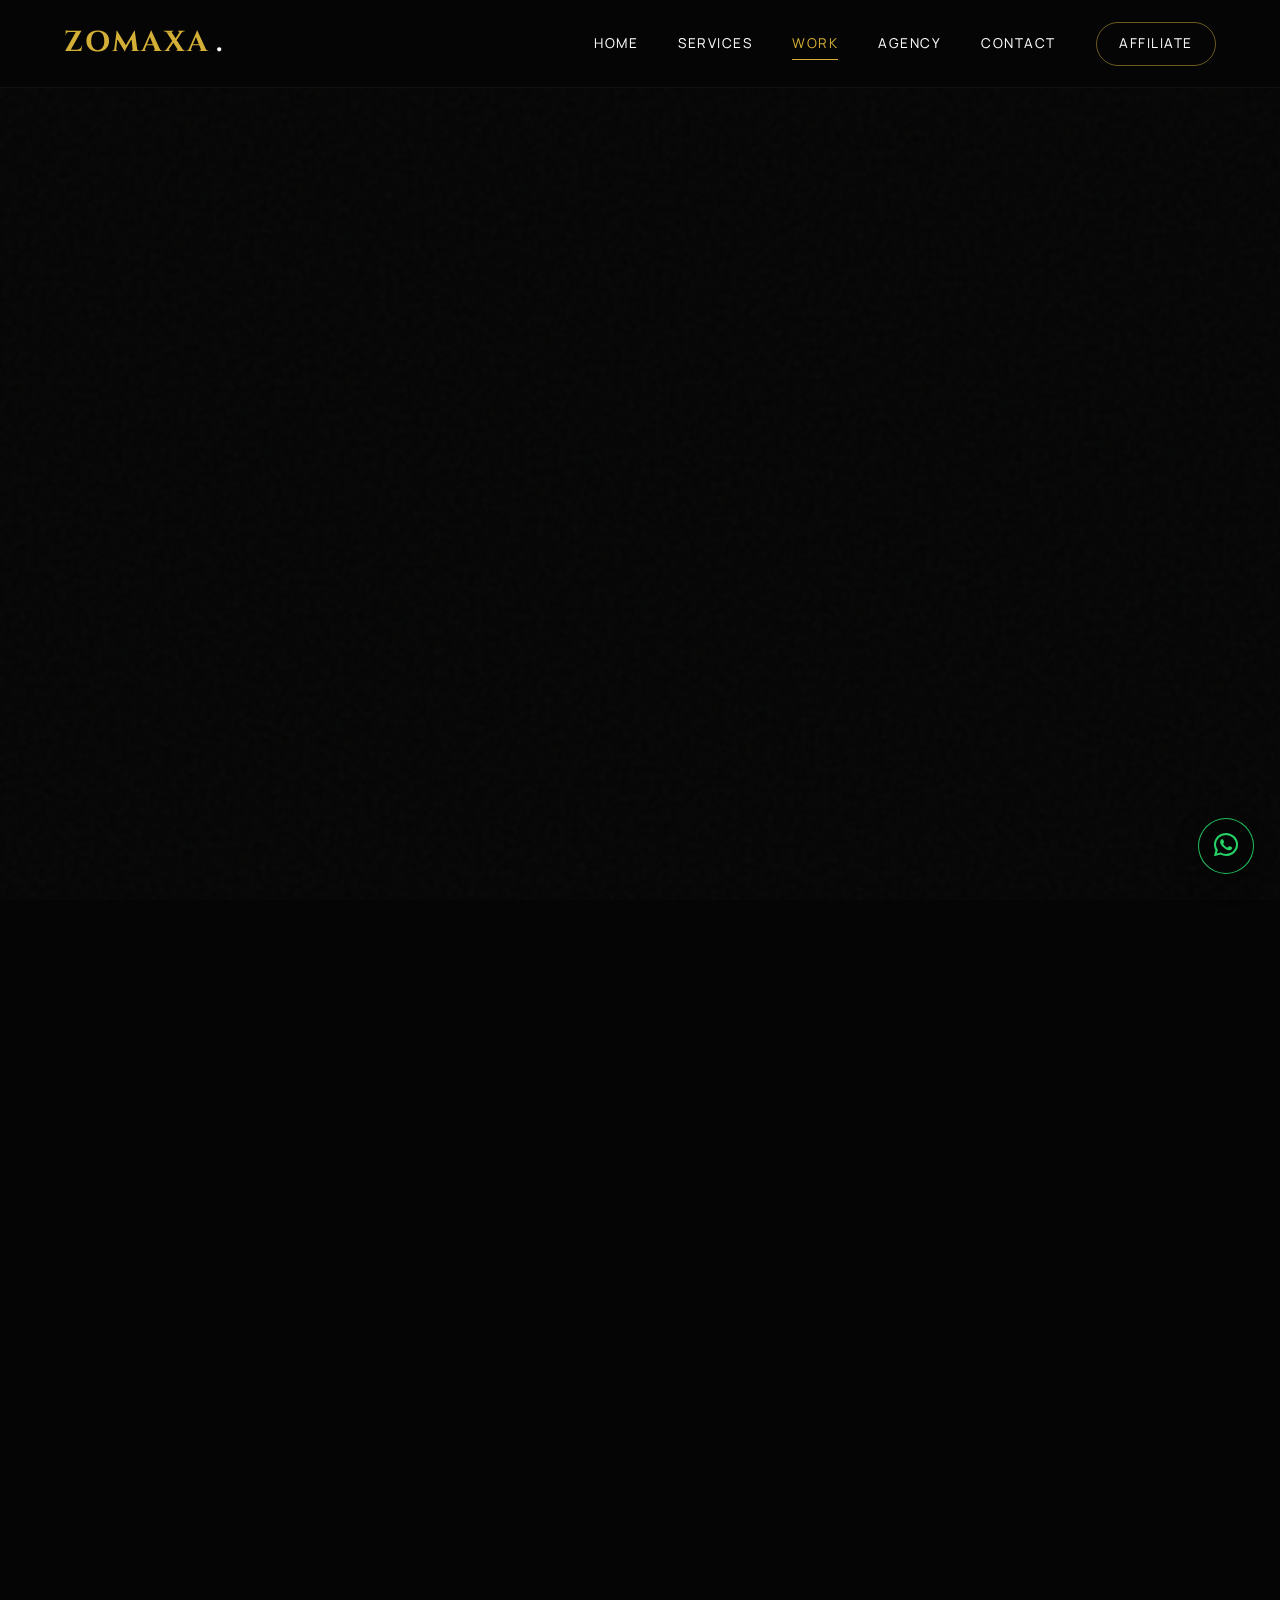
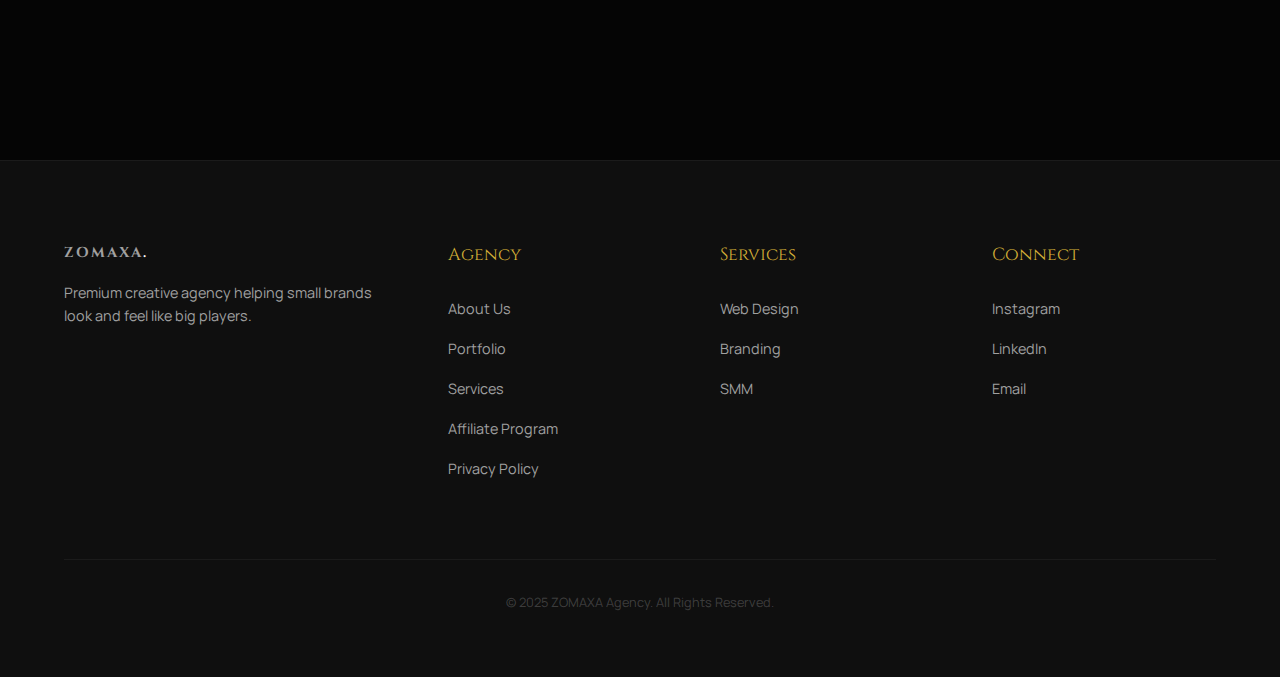
<file: work-shaa.html>
<!DOCTYPE html>
<html lang="en">
<head>
    <meta charset="UTF-8">
    <meta name="viewport" content="width=device-width, initial-scale=1.0">
    <title>Shaa Trading | ZOMAXA Work</title>
    <link rel="stylesheet" href="https://cdnjs.cloudflare.com/ajax/libs/font-awesome/6.4.0/css/all.min.css">
    <link href="https://fonts.googleapis.com/css2?family=Cinzel:wght@400;500;600;700&family=Manrope:wght@200;300;400;500;600;700&display=swap" rel="stylesheet">
    <link rel="stylesheet" href="style.css">
    <link rel="icon" href="data:image/svg+xml,<svg xmlns=%22http://www.w3.org/2000/svg%22 viewBox=%220 0 100 100%22><text y=%22.9em%22 font-size=%2290%22 fill=%22%23D4AF37%22>Z</text></svg>">
</head>
<body>
    <nav>
        <a href="index.html" class="logo">ZOMAXA<span class="dot">.</span></a>
        <div class="mobile-toggle" onclick="toggleMenu()"><i class="fas fa-bars"></i></div>
        <div class="nav-links">
            <a href="index.html" class="nav-item">Home</a>
            <a href="services.html" class="nav-item">Services</a>
            <a href="work.html" class="nav-item active">Work</a>
            <a href="about.html" class="nav-item">Agency</a>
            <a href="contact.html" class="nav-item">Contact</a>
            <a href="affiliate.html" class="nav-item cta-link">Affiliate</a>
        </div>
    </nav>
    <main class="page-section">
        <div class="container">
            <a href="work.html" class="back-btn"><i class="fas fa-arrow-left"></i> Back to All Work</a>
            <div class="project-detail-header">
                <h1 style="font-size: 3rem; margin-bottom: 0.5rem;">Shaa Trading</h1>
                <div class="project-meta-row">
                    <span class="project-meta-item"><strong>Client:</strong> Shaa Trading Enterprises</span>
                    <span class="project-meta-item"><strong>Industry:</strong> B2B / Medical Distribution</span>
                    <span class="project-meta-item"><strong>Scope:</strong> Custom Platform Development</span>
                </div>
            </div>
            
            <div class="project-content-grid">
                <div class="project-main-text">
                    <h3>The Challenge</h3>
                    <p>Shaa Trading required a robust digital catalog to serve clinics and B2B partners. They needed more than a brochure site; they needed a functional platform with backend management to handle their extensive product inventory and facilitate bulk orders.</p>
                    
                    <h3>The Solution</h3>
                    <p>We engineered a custom e-commerce and catalog platform specifically for B2B needs. The solution focuses heavily on trust, distribution capability, and clinic-level credibility, moving away from standard retail aesthetics to a more professional, industrial look.</p>

                    <h3>Key Features</h3>
                    <ul style="list-style: disc; margin-left: 1.5rem; color: var(--text-muted);">
                        <li><strong>Admin Dashboard:</strong> Full control for product management and updates.</li>
                        <li><strong>B2B UX:</strong> Simplified bulk inquiry and catalog browsing.</li>
                        <li><strong>Payment Setup:</strong> Integrated payment gateways for secure transactions.</li>
                        <li><strong>Credibility Focus:</strong> Design elements that appeal to medical professionals.</li>
                    </ul>
                </div>
                
                <div class="project-sidebar">
                    <div class="project-sidebar-box">
                        <h4 style="color:var(--gold); margin-bottom:1rem;">Services Delivered</h4>
                        <ul style="list-style:none; color:var(--text-muted); font-size:0.9rem;">
                            <li style="margin-bottom:0.5rem;"><i class="fas fa-check" style="color:var(--gold); margin-right:8px;"></i> Custom E-commerce Platform</li>
                            <li style="margin-bottom:0.5rem;"><i class="fas fa-check" style="color:var(--gold); margin-right:8px;"></i> Logo & Identity Overhaul</li>
                            <li style="margin-bottom:0.5rem;"><i class="fas fa-check" style="color:var(--gold); margin-right:8px;"></i> Catalog Structure</li>
                        </ul>
                        <a href="https://shaatrading.in" target="_blank" class="btn-glow" style="width:100%; text-align:center; margin-top:1.5rem;">Visit Live Site</a>
                    </div>
                </div>
            </div>
            
            <div class="project-gallery">
                <img src="images/shaatrading.jpg" class="gallery-img" alt="Shaa Home" onerror="this.src='https://placehold.co/800x800/161616/333?text=Shaa+Trading'">
                <img src="images/admin-d.jpg" class="gallery-img" alt="Admin Panel" onerror="this.src='https://placehold.co/800x800/222/555?text=Admin+Dashboard'">
            </div>
        </div>
    </main>
    <footer>
        <div class="container" style="padding: 0; padding-bottom: 2rem;">
            <div class="footer-grid">
                <div class="footer-col">
                    <a href="index.html" class="logo" style="margin-bottom: 1rem; display: block;">ZOMAXA<span class="dot">.</span></a>
                    <p style="color: var(--text-muted); font-size: 0.9rem; line-height: 1.6;">Premium creative agency helping small brands look and feel like big players.</p>
                </div>
                <div class="footer-col">
                    <h4>Agency</h4>
                    <ul><li><a href="about.html">About Us</a></li><li><a href="work.html">Portfolio</a></li><li><a href="services.html">Services</a></li><li><a href="affiliate.html">Affiliate Program</a></li><li><a href="policy.html">Privacy Policy</a></li></ul>
                </div>
                <div class="footer-col">
                    <h4>Services</h4>
                    <ul><li><a href="services.html">Web Design</a></li><li><a href="services.html">Branding</a></li><li><a href="services.html">SMM</a></li></ul>
                </div>
                <div class="footer-col">
                    <h4>Connect</h4>
                    <ul><li><a href="https://instagram.com/zomaxa.media" target="_blank">Instagram</a></li><li><a href="https://www.linkedin.com/in/zomaxa-agency-ba5084372/" target="_blank">LinkedIn</a></li><li><a href="mailto:zomaxa.agency@gmail.com">Email</a></li></ul>
                </div>
            </div>
            <div class="footer-bottom">&copy; 2025 ZOMAXA Agency. All Rights Reserved.</div>
        </div>
    </footer>
    <a href="https://wa.me/918904198424" class="whatsapp-sticky" target="_blank" aria-label="Chat on WhatsApp"><i class="fab fa-whatsapp"></i></a>
    <script src="script.js"></script>
</body>
</html>
</file>
<file: style.css>
:root {
    --gold: #D4AF37;
    --gold-gradient: linear-gradient(135deg, #D4AF37 0%, #F2E3B6 40%, #B8860B 100%);
    --gold-light: #E6C567;
    --bg-dark: #050505;
    --surface: #0f0f0f;
    --surface-light: #161616;
    --text-main: #ffffff;
    --white: #ffffff;
    --text-muted: #a0a0a0;
    --success: #4CAF50;
    --transition: all 0.4s cubic-bezier(0.16, 1, 0.3, 1);
}

* { margin: 0; padding: 0; box-sizing: border-box; }
html { scroll-behavior: smooth; }

body {
    background-color: var(--bg-dark);
    color: var(--text-main);
    font-family: 'Manrope', sans-serif;
    overflow-x: hidden;
    line-height: 1.7;
    display: flex;
    flex-direction: column;
    min-height: 100vh;
}

/* Noise Texture */
body::before {
    content: ""; position: fixed; top: 0; left: 0; width: 100%; height: 100%;
    background-image: url("data:image/svg+xml,%3Csvg viewBox='0 0 200 200' xmlns='http://www.w3.org/2000/svg'%3E%3Cfilter id='noiseFilter'%3E%3CfeTurbulence type='fractalNoise' baseFrequency='0.65' numOctaves='3' stitchTiles='stitch'/%3E%3C/filter%3E%3Crect width='100%25' height='100%25' filter='url(%23noiseFilter)' opacity='0.03'/%3E%3C/svg%3E");
    pointer-events: none; z-index: 1;
}

h1, h2, h3, h4, h5, .logo, .price-title { font-family: 'Cinzel', serif; font-weight: 400; }

.gold-text {
    background: var(--gold-gradient); -webkit-background-clip: text;
    -webkit-text-fill-color: transparent; background-clip: text;
}

/* NAVIGATION */
nav {
    position: fixed; top: 0; width: 100%; padding: 1.2rem 5%;
    display: flex; justify-content: space-between; align-items: center;
    z-index: 1000; backdrop-filter: blur(20px);
    background: rgba(5, 5, 5, 0.85);
    border-bottom: 1px solid rgba(255,255,255,0.05);
    transition: var(--transition);
}

.logo {
    font-size: 1.8rem; letter-spacing: 2px; font-weight: 700;
    color: var(--gold); text-decoration: none; display: flex; align-items: center; gap: .4rem;
}
.logo span.dot { color: var(--text-main); }

.nav-links { display: flex; gap: 2.5rem; align-items: center; }
.nav-links a {
    color: var(--text-main); text-decoration: none; font-size: 0.85rem;
    text-transform: uppercase; letter-spacing: 1.5px; position: relative;
    transition: var(--transition); padding: 5px 0;
}
.nav-links a::after {
    content: ''; position: absolute; bottom: 0; left: 0; width: 0; height: 1px;
    background: var(--gold); transition: var(--transition);
}
.nav-links a:hover::after, .nav-links a.active::after { width: 100%; }
.nav-links a:hover, .nav-links a.active { color: var(--gold); }

.nav-links a.cta-link {
    border: 1px solid rgba(212,175,55,0.5); padding: .6rem 1.4rem; border-radius: 999px;
}
.nav-links a.cta-link:hover { background: var(--gold); color: var(--bg-dark); }
.nav-links a.cta-link::after { display: none; }

.mobile-toggle { display: none; color: var(--text-main); font-size: 1.5rem; cursor: pointer; }

main { flex: 1; padding-top: 80px; position: relative; z-index: 2; }

/* PAGE ANIMATION */
.page-section {
    opacity: 0;
    animation: fadeIn 0.8s cubic-bezier(0.16, 1, 0.3, 1) forwards;
}
@keyframes fadeIn { from { opacity: 0; transform: translateY(20px); } to { opacity: 1; transform: translateY(0); } }

.container { padding: 6rem 5%; max-width: 1400px; margin: 0 auto; }

/* Buttons */
.btn-glow {
    display: inline-block; padding: 1rem 2.5rem; border: 1px solid var(--gold);
    color: var(--gold); text-decoration: none; text-transform: uppercase;
    letter-spacing: 2px; font-size: 0.8rem; font-weight: 600; position: relative;
    overflow: hidden; transition: var(--transition); background: transparent; cursor: pointer;
}
.btn-glow::before {
    content: ""; position: absolute; top: 0; left: -120%; width: 120%; height: 100%;
    background: linear-gradient(120deg, transparent, rgba(255,255,255,0.4), transparent);
    transform: skewX(-20deg); transition: transform .6s ease;
}
.btn-glow:hover::before { transform: translateX(250%) skewX(-20deg); }
.btn-glow:hover {
    background: var(--gold); color: var(--bg-dark);
    box-shadow: 0 0 40px rgba(212, 175, 55, 0.2);
}

.section-header { text-align: center; margin-bottom: 5rem; }
.section-header h2 { font-size: 3rem; margin-bottom: 1rem; }
.section-header p { color: var(--text-muted); max-width: 600px; margin: 0 auto; }

/* HERO */
.hero {
    height: calc(100vh - 80px); min-height: 600px; display: flex;
    align-items: center; justify-content: center; padding: 0 5%; position: relative;
    background: radial-gradient(circle at center, rgba(212, 175, 55, 0.08) 0%, rgba(5, 5, 5, 0) 60%);
}
.hero-inner { max-width: 1100px; text-align: center; }
.hero-eyebrow { text-transform: uppercase; letter-spacing: 3px; font-size: .75rem; color: var(--text-muted); margin-bottom: 1rem; }
.hero-content h1 { font-size: clamp(3rem, 8vw, 5.2rem); line-height: 1.05; margin-bottom: 1.5rem; }
.hero-highlight { display: inline-block; padding: .1rem .4rem; border-bottom: 1px solid rgba(212,175,55,0.7); }
.hero-content p { font-size: clamp(1rem, 1.5vw, 1.2rem); color: var(--text-muted); max-width: 650px; margin: 0 auto 2.5rem; }
.hero-cta-row { display: flex; gap: 1.5rem; justify-content: center; flex-wrap: wrap; margin-bottom: 2.5rem; }
.hero-note { font-size: .8rem; color: var(--text-muted); }

/* LOGO TICKER */
.logo-ticker-wrap {
    border-top: 1px solid rgba(255,255,255,0.05); border-bottom: 1px solid rgba(255,255,255,0.05);
    padding: 2rem 0; overflow: hidden; background: var(--surface); white-space: nowrap;
}
.logo-ticker { display: inline-block; animation: ticker 28s linear infinite; }
.ticker-item { display: inline-block; padding: 0 3rem; font-family: 'Cinzel', serif; color: rgba(255,255,255,0.3); font-size: 1.4rem; }
@keyframes ticker { 0% { transform: translateX(0); } 100% { transform: translateX(-50%); } }

/* PROCESS */
.process-grid { display: grid; grid-template-columns: repeat(auto-fit, minmax(250px, 1fr)); gap: 2rem; margin-top: 3rem; }
.process-card { background: var(--surface); padding: 2.5rem; border-top: 1px solid var(--gold); position: relative; overflow: hidden; }
.process-number { font-size: 3.5rem; font-weight: 700; color: rgba(255,255,255,0.03); position: absolute; top: 12px; right: 18px; font-family: 'Cinzel', serif; }
.process-card h3 { margin-bottom: 1rem; color: var(--gold); }
.process-card p { font-size: 0.9rem; color: var(--text-muted); }

/* WHY ZOMAXA */
.why-grid { display: grid; grid-template-columns: repeat(auto-fit, minmax(260px, 1fr)); gap: 2rem; }
.why-card { background: var(--surface); border: 1px solid rgba(255,255,255,0.08); padding: 2.2rem; position: relative; transition: var(--transition); }
.why-card:hover { transform: translateY(-8px); border-color: var(--gold); }
.why-icon { font-size: 1.6rem; color: var(--gold); margin-bottom: 1.2rem; }
.why-tag { text-transform: uppercase; letter-spacing: 2px; font-size: .7rem; color: var(--text-muted); margin-bottom: .4rem; }

/* SERVICES */
.services-grid { display: grid; grid-template-columns: repeat(auto-fit, minmax(300px, 1fr)); gap: 2rem; margin-bottom: 4rem; }
.service-card { background: var(--surface); padding: 3rem; border: 1px solid rgba(255,255,255,0.05); transition: var(--transition); }
.service-card:hover { transform: translateY(-10px); border-color: var(--gold); }
.service-icon { font-size: 2.5rem; color: var(--gold); margin-bottom: 2rem; }
.service-card h3 { font-size: 1.4rem; margin-bottom: 1rem; }
.service-card ul { list-style: none; margin-top: 1.5rem; padding-top: 1.5rem; border-top: 1px solid rgba(255,255,255,0.1); }
.service-card li { color: var(--text-muted); font-size: 0.9rem; margin-bottom: 0.5rem; }
.service-card li::before { content: "•"; color: var(--gold); margin-right: 10px; }

/* PRICING */
.pricing-controls { display: flex; justify-content: center; margin-bottom: 3rem; gap: 1rem; flex-wrap: wrap; }
.pricing-tab-btn { background: transparent; border: 1px solid rgba(255,255,255,0.1); color: var(--text-muted); padding: 0.8rem 2rem; border-radius: 999px; cursor: pointer; font-size: 0.9rem; text-transform: uppercase; letter-spacing: 1.5px; transition: var(--transition); }
.pricing-tab-btn.active { background: var(--gold); color: var(--bg-dark); border-color: var(--gold); font-weight: 700; }
.pricing-category { display: none; animation: fadeIn 0.5s ease; }
.pricing-category.active { display: grid; grid-template-columns: repeat(auto-fit, minmax(300px, 1fr)); gap: 2rem; }
.pricing-card { background: var(--surface); padding: 3rem; border: 1px solid rgba(255,255,255,0.05); text-align: center; position: relative; transition: var(--transition); display: flex; flex-direction: column; justify-content: space-between; }
.pricing-card.featured { background: linear-gradient(145deg, var(--surface), #1a1a10); border: 1px solid var(--gold); transform: scale(1.03); z-index: 2; }
.combo-card { background: linear-gradient(145deg, #121212 0%, #1a1810 100%); border: 1px solid rgba(212, 175, 55, 0.3); }
.combo-card .price-amount { color: var(--gold-light); text-shadow: 0 0 20px rgba(212, 175, 55, 0.2); }
.smm-card { border-top: 3px solid #E1306C; }
.plan-badge { position: absolute; top: 20px; right: 20px; font-size: .7rem; text-transform: uppercase; letter-spacing: 1px; color: var(--gold); border: 1px solid rgba(212,175,55,0.5); padding: .25rem .6rem; }
.price-title { font-size: 1.5rem; margin-bottom: 1rem; color: var(--text-main); }
.price-amount { font-size: 1.2rem; font-weight: 700; color: var(--gold); margin-bottom: .5rem; display: block; }
.price-amount span { font-size: 2.2rem; margin-left: 5px; }
.price-note { font-size: .8rem; color: var(--text-muted); margin-bottom: 2rem; }
.price-features { list-style: none; margin-bottom: 2rem; text-align: left; }
.price-features li { margin-bottom: 1rem; color: var(--text-muted); display: flex; align-items: center; }
.price-features li i { color: var(--gold); margin-right: 10px; width: 20px; }
.pricing-disclaimer { text-align: center; font-size: 0.85rem; color: var(--text-muted); max-width: 800px; margin: -2rem auto 3rem; padding: 1rem; border: 1px dashed rgba(255,255,255,0.1); border-radius: 4px; }
.pricing-trust-line { text-align: center; margin-top: 3rem; font-size: 0.95rem; color: var(--text-muted); }

/* CONTACT */
.contact-layout { display: grid; grid-template-columns: 1fr 1.2fr; gap: 4rem; align-items: start; }
.contact-link { display: flex; align-items: center; gap: 15px; margin-bottom: 1rem; font-size: 1.1rem; }
.contact-link a { color: var(--text-main); text-decoration: none; transition: var(--transition); }
.contact-link a:hover { color: var(--gold); }
.contact-link i { color: var(--gold); width: 20px; text-align: center; }
.contact-form { background: var(--surface); padding: 3rem; border: 1px solid rgba(255,255,255,0.05); border-radius: 8px; box-shadow: 0 20px 50px rgba(0,0,0,0.3); }
.form-group { margin-bottom: 2rem; }
.form-label { display: block; color: var(--gold); font-size: 0.75rem; text-transform: uppercase; letter-spacing: 1.5px; margin-bottom: 0.8rem; font-weight: 600; }
.form-input, .form-select, .form-textarea { width: 100%; background: transparent; border: none; border-bottom: 1px solid rgba(255,255,255,0.2); padding: 0.8rem 0; color: var(--white); font-family: 'Manrope', sans-serif; font-size: 1rem; transition: all 0.3s ease; border-radius: 0; }
.form-select option { background: var(--surface); }
.form-input:focus, .form-select:focus, .form-textarea:focus { outline: none; border-bottom-color: var(--gold); background: linear-gradient(to bottom, transparent 95%, rgba(212, 175, 55, 0.05) 100%); }
.btn-submit { width: 100%; padding: 1.2rem; background: var(--gold); color: var(--bg-dark); border: none; font-weight: 700; text-transform: uppercase; letter-spacing: 2px; cursor: pointer; transition: var(--transition); display: flex; align-items: center; justify-content: center; gap: 10px; margin-top: 1rem; }
.btn-submit:hover { background: #fff; color: #000; box-shadow: 0 0 20px rgba(255,255,255,0.3); }

/* PORTFOLIO & WORK */
.work-section-wrapper { padding: 2rem 0; }
.filter-container { display: flex; justify-content: center; margin-bottom: 4rem; }
.filter-glass { background: rgba(255, 255, 255, 0.03); backdrop-filter: blur(10px); border: 1px solid rgba(255, 255, 255, 0.05); padding: 0.5rem; border-radius: 999px; display: flex; gap: 0.5rem; }
.filter-btn { background: transparent; border: none; color: var(--text-muted); padding: 0.8rem 1.5rem; border-radius: 999px; font-size: 0.75rem; font-weight: 600; text-transform: uppercase; letter-spacing: 1.5px; cursor: pointer; transition: all 0.4s ease; }
.filter-btn:hover { color: var(--white); }
.filter-btn.active { background: var(--gold); color: var(--bg-dark); box-shadow: 0 0 15px rgba(212, 175, 55, 0.3); }
.portfolio-grid { display: grid; grid-template-columns: repeat(12, 1fr); gap: 2rem; }
.portfolio-item { grid-column: span 6; position: relative; border-radius: 6px; overflow: hidden; aspect-ratio: 16/10; background: var(--surface-light); cursor: pointer; border: 1px solid rgba(255,255,255,0.05); transition: all 0.5s cubic-bezier(0.16, 1, 0.3, 1); text-decoration: none; display: block; color: var(--white); }
.portfolio-item:first-child { grid-column: span 8; }
.portfolio-item:nth-child(2) { grid-column: span 4; }
.portfolio-img-wrap { width: 100%; height: 100%; overflow: hidden; }
.portfolio-img-wrap img { width: 100%; height: 100%; object-fit: cover; transition: transform 0.8s cubic-bezier(0.16, 1, 0.3, 1); filter: grayscale(100%) brightness(0.8); }
.portfolio-item:hover { border-color: rgba(212, 175, 55, 0.4); transform: translateY(-5px); z-index: 2; }
.portfolio-item:hover .portfolio-img-wrap img { transform: scale(1.08); filter: grayscale(0%) brightness(1); }
.portfolio-content { position: absolute; bottom: 0; left: 0; width: 100%; height: 100%; padding: 2.5rem; background: linear-gradient(to top, rgba(0,0,0,0.9) 0%, rgba(0,0,0,0.5) 60%, transparent 100%); display: flex; flex-direction: column; justify-content: flex-end; }
.portfolio-title { font-size: 2rem; color: var(--white); margin-bottom: 0.5rem; transform: translateY(10px); transition: 0.5s; }
.portfolio-desc { font-size: 0.95rem; color: var(--text-muted); transform: translateY(20px); opacity: 0; transition: 0.5s; }
.portfolio-tags { display: flex; gap: 10px; margin-bottom: 0.8rem; transform: translateY(10px); transition: 0.5s; }
.tag-pill { background: rgba(255,255,255,0.1); backdrop-filter: blur(5px); padding: 4px 10px; border-radius: 20px; font-size: 0.7rem; text-transform: uppercase; color: var(--white); }
.portfolio-item:hover .portfolio-title, .portfolio-item:hover .portfolio-desc, .portfolio-item:hover .portfolio-tags { transform: translateY(0); opacity: 1; }
.portfolio-arrow { position: absolute; top: 2rem; right: 2rem; width: 50px; height: 50px; background: rgba(255,255,255,0.1); backdrop-filter: blur(5px); border-radius: 50%; display: flex; align-items: center; justify-content: center; color: var(--white); font-size: 1.2rem; opacity: 0; transform: translate(-20px, 20px); transition: all 0.4s ease; z-index: 3; border: 1px solid rgba(255,255,255,0.1); }
.portfolio-item:hover .portfolio-arrow { opacity: 1; transform: translate(0, 0); background: var(--gold); color: #000; }

/* ABOUT */
.about-layout { display: grid; grid-template-columns: 1fr 1fr; gap: 5rem; align-items: center; }
.about-visual { display: flex; justify-content: center; align-items: center; border: 1px solid var(--gold); height: 400px; position: relative; background: radial-gradient(circle, rgba(212,175,55,0.05) 0%, transparent 70%); }
.about-visual span.large-z { font-size: 12rem; font-family: 'Cinzel', serif; color: rgba(212, 175, 55, 0.1); }
.stats-row { display: flex; gap: 3rem; margin-top: 2rem; border-top: 1px solid rgba(255,255,255,0.1); padding-top: 2rem; }
.stat h3 { color: var(--gold); font-size: 2.5rem; line-height: 1; }
.team-grid { display: grid; grid-template-columns: repeat(auto-fit, minmax(250px, 1fr)); gap: 2rem; }
.team-card { text-align: center; padding: 2rem; background: var(--surface); border: 1px solid rgba(255,255,255,0.05); transition: var(--transition); }
.team-card:hover { border-color: var(--gold); transform: translateY(-5px); }
.team-avatar { width: 100px; height: 100px; margin: 0 auto 1.5rem; border-radius: 50%; border: 2px solid var(--gold); display: flex; align-items: center; justify-content: center; font-size: 2rem; color: var(--text-muted); }

/* PROJECT DETAILS */
.project-detail-header { margin-bottom: 3rem; border-bottom: 1px solid rgba(255,255,255,0.1); padding-bottom: 2rem; }
.project-meta-row { display: flex; gap: 2rem; color: var(--text-muted); font-size: 0.9rem; margin-top: 1rem; }
.project-meta-item strong { color: var(--gold); }
.project-content-grid { display: grid; grid-template-columns: 2fr 1fr; gap: 4rem; margin-bottom: 4rem; }
.project-main-text h3 { font-size: 1.5rem; color: var(--white); margin-bottom: 1rem; margin-top: 2rem; }
.project-main-text p { color: var(--text-muted); margin-bottom: 1.5rem; }
.project-sidebar-box { background: var(--surface-light); padding: 2rem; border: 1px solid rgba(255,255,255,0.05); border-radius: 8px; }
.project-gallery { display: grid; grid-template-columns: 1fr 1fr; gap: 2rem; margin-bottom: 4rem; }
.gallery-img { width: 100%; border-radius: 8px; border: 1px solid rgba(255,255,255,0.05); transition: var(--transition); }
.gallery-img:hover { transform: scale(1.02); border-color: var(--gold); }
.full-width-img { grid-column: span 2; }
.back-btn { display: inline-flex; align-items: center; gap: 10px; color: var(--text-muted); text-decoration: none; margin-bottom: 2rem; font-size: 0.9rem; transition: var(--transition); cursor: pointer; }
.back-btn:hover { color: var(--gold); transform: translateX(-5px); }

/* SLIDER */
.slider-wrapper { position: relative; overflow: hidden; border-radius: 8px; border: 1px solid rgba(255,255,255,0.05); aspect-ratio: 1/1; }
.slider-track { display: flex; transition: transform 0.5s ease; height: 100%; }
.slider-track img { min-width: 100%; height: 100%; object-fit: cover; border: none; }
.slider-controls { position: absolute; bottom: 20px; right: 20px; display: flex; gap: 10px; }
.slider-arrow { background: rgba(0,0,0,0.8); border: 1px solid var(--gold); color: var(--gold); width: 40px; height: 40px; border-radius: 50%; cursor: pointer; display: flex; align-items: center; justify-content: center; transition: all 0.3s ease; }
.slider-arrow:hover { background: var(--gold); color: #000; }

/* AFFILIATE */
.affiliate-hero { min-height: 80vh; display: flex; flex-direction: column; justify-content: center; align-items: center; text-align: center; background: radial-gradient(circle at center, rgba(212, 175, 55, 0.05) 0%, rgba(0, 0, 0, 1) 70%); }
.steps-container, .join-container { display: flex; justify-content: center; gap: 30px; flex-wrap: wrap; margin-top: 2rem; }
.step-card, .join-card, .benefit-card { flex: 1; min-width: 250px; background: var(--surface); border: 1px solid rgba(255,255,255,0.05); padding: 40px 30px; text-align: center; transition: var(--transition); }
.step-card:hover, .join-card:hover, .benefit-card:hover { transform: translateY(-10px); border-color: var(--gold); }
.step-number, .join-icon, .benefit-icon { width: 60px; height: 60px; margin: 0 auto 25px; display: flex; align-items: center; justify-content: center; border-radius: 50%; border: 1px solid var(--gold); color: var(--gold); font-size: 1.5rem; }
.commission-container { background: linear-gradient(135deg, var(--surface) 0%, #1a1a10 100%); border: 1px solid rgba(212, 175, 55, 0.2); border-radius: 10px; padding: 60px; max-width: 1000px; margin: 0 auto; }
.commission-content { display: flex; flex-wrap: wrap; gap: 40px; align-items: center; }
.commission-option { flex: 1; min-width: 300px; }
.commission-option h3 { font-size: 1.8rem; margin-bottom: 20px; color: var(--gold); text-align: center; }
.commission-list { list-style: none; }
.commission-list li { display: flex; justify-content: space-between; padding: 15px 0; border-bottom: 1px solid rgba(255, 255, 255, 0.05); }
.commission-plan { color: var(--white); }
.commission-amount { color: var(--gold); font-weight: 700; font-size: 1.1rem;}
.or-divider { display: flex; flex-direction: column; align-items: center; justify-content: center; color: var(--gold); font-weight: 600; font-size: 1.2rem; }
.or-divider span { padding: 15px 0; }
.or-divider:before, .or-divider:after { content: ""; width: 1px; height: 40px; background: linear-gradient(to bottom, transparent, var(--gold), transparent); }
.affiliate-form-container, .join-team-container { background: var(--surface-light); padding: 60px 40px; border-radius: 10px; max-width: 800px; margin: 0 auto; border: 1px solid rgba(255,255,255,0.05); }
.affiliate-form { display: grid; grid-template-columns: 1fr 1fr; gap: 25px; }
.form-success { text-align: center; padding: 30px; background: rgba(30, 30, 30, 0.7); border-radius: 8px; border: 1px solid var(--success); display: none; }

/* POLICY */
.policy-content { background: var(--surface); padding: 3rem; border-radius: 8px; border: 1px solid rgba(255,255,255,0.05); max-width: 900px; margin: 0 auto; }
.policy-content h2 { color: var(--gold); margin-bottom: 1.5rem; font-size: 1.8rem; }
.policy-content h3 { color: var(--white); margin-top: 2rem; margin-bottom: 1rem; font-size: 1.3rem; }
.policy-content p { color: var(--text-muted); margin-bottom: 1rem; }
.policy-content ul { list-style-type: disc; margin-left: 1.5rem; margin-bottom: 1rem; color: var(--text-muted); }

/* FOOTER */
footer { background: var(--surface); border-top: 1px solid rgba(255,255,255,0.05); padding: 5rem 5% 2rem; margin-top: auto; }
.footer-grid { display: grid; grid-template-columns: 1.5fr 1fr 1fr 1fr; gap: 3rem; margin-bottom: 4rem; }
.footer-col h4 { font-size: 1.1rem; color: var(--gold); margin-bottom: 1.5rem; }
.footer-col ul { list-style: none; }
.footer-col li { margin-bottom: 0.8rem; }
.footer-col a { color: var(--text-muted); text-decoration: none; font-size: 0.9rem; transition: var(--transition); }
.footer-col a:hover { color: var(--gold); }
.footer-bottom { text-align: center; padding-top: 2rem; border-top: 1px solid rgba(255,255,255,0.05); font-size: 0.8rem; color: rgba(255,255,255,0.2); }

/* WHATSAPP STICKY */
.whatsapp-sticky {
    position: fixed; bottom: 26px; right: 26px; z-index: 999;
    width: 56px; height: 56px; border-radius: 50%;
    background: var(--bg-dark); border: 1px solid rgba(37,211,102,.9);
    display: flex; align-items: center; justify-content: center;
    color: #25D366; font-size: 1.7rem;
    box-shadow: 0 8px 25px rgba(0,0,0,0.45); transition: all 0.3s ease; text-decoration: none;
}
.whatsapp-sticky:hover { transform: translateY(-4px) scale(1.03); }

/* RESPONSIVE */
/* RESPONSIVE */
@media (max-width: 992px) {
    .hero-content h1 { font-size: 3.5rem; }
    .pricing-card.featured { transform: scale(1); }
    
    /* 1. Global Grid Fixes */
    .about-layout, 
    .contact-layout, 
    .footer-grid, 
    .affiliate-form, 
    .project-content-grid, 
    .project-gallery { 
        grid-template-columns: 1fr; 
        gap: 3rem; 
    }

    /* 2. Commission Container Fix (The cut-off issue) */
    .commission-container {
        padding: 40px 20px; /* Reduced from 60px to fit mobile screens */
    }

    .commission-content {
        display: flex;
        flex-direction: column;
        gap: 3rem;
    }

    .commission-option {
        min-width: auto; /* Removes the 300px limit that caused overflow */
        width: 100%;
    }

    /* 3. "OR" Divider Fix */
    .or-divider {
        flex-direction: row;
        width: 100%;
        padding: 10px 0;
    }

    .or-divider span {
        padding: 0 15px;
    }

    .or-divider:before, .or-divider:after {
        width: 50%;
        height: 1px;
        background: linear-gradient(to right, transparent, var(--gold), transparent);
    }

    /* 4. Other Mobile Adjustments */
    .contact-form { padding: 2rem; }
    .nav-links { display: none; }
    .mobile-toggle { display: block; }
    
    /* Mobile Menu Dropdown */
    .nav-links.active { 
        display: flex; 
        flex-direction: column; 
        position: absolute; 
        top: 100%; 
        left: 0; 
        width: 100%; 
        background: var(--bg-dark); 
        padding: 2rem; 
        gap: 1.5rem; 
        border-bottom: 1px solid rgba(255,255,255,0.1); 
    }

    .portfolio-item, .portfolio-item:first-child, .portfolio-item:nth-child(2) { grid-column: span 12; aspect-ratio: 16/12; }
    .filter-glass { overflow-x: auto; max-width: 100%; justify-content: flex-start; }
    .filter-btn { white-space: nowrap; }
    .gallery-img.full-width-img { grid-column: span 1; }
    .form-group.full-width { grid-column: span 1; }
}

@media (max-width: 768px) {
    .hero { min-height: 520px; }
    .container { padding: 4.5rem 5%; }
    .section-header h2 { font-size: 2.4rem; }
}
</file>
